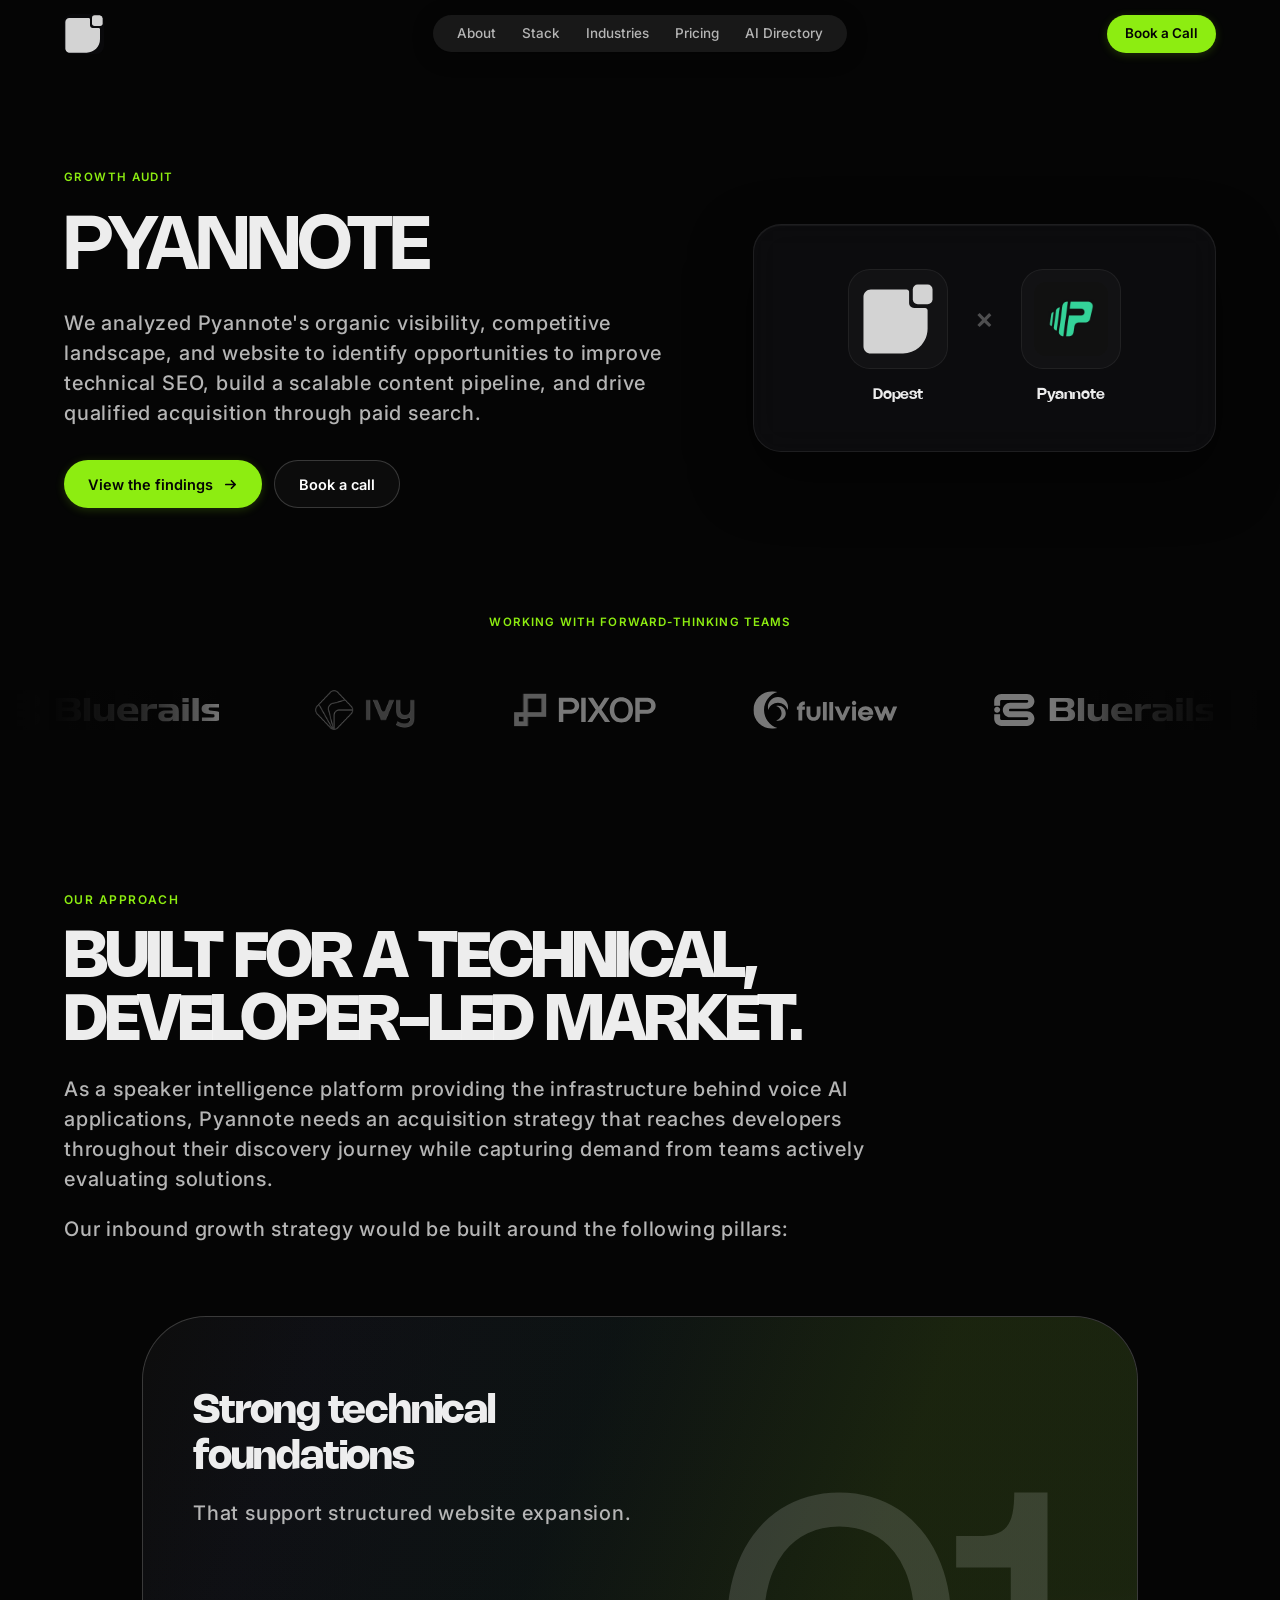
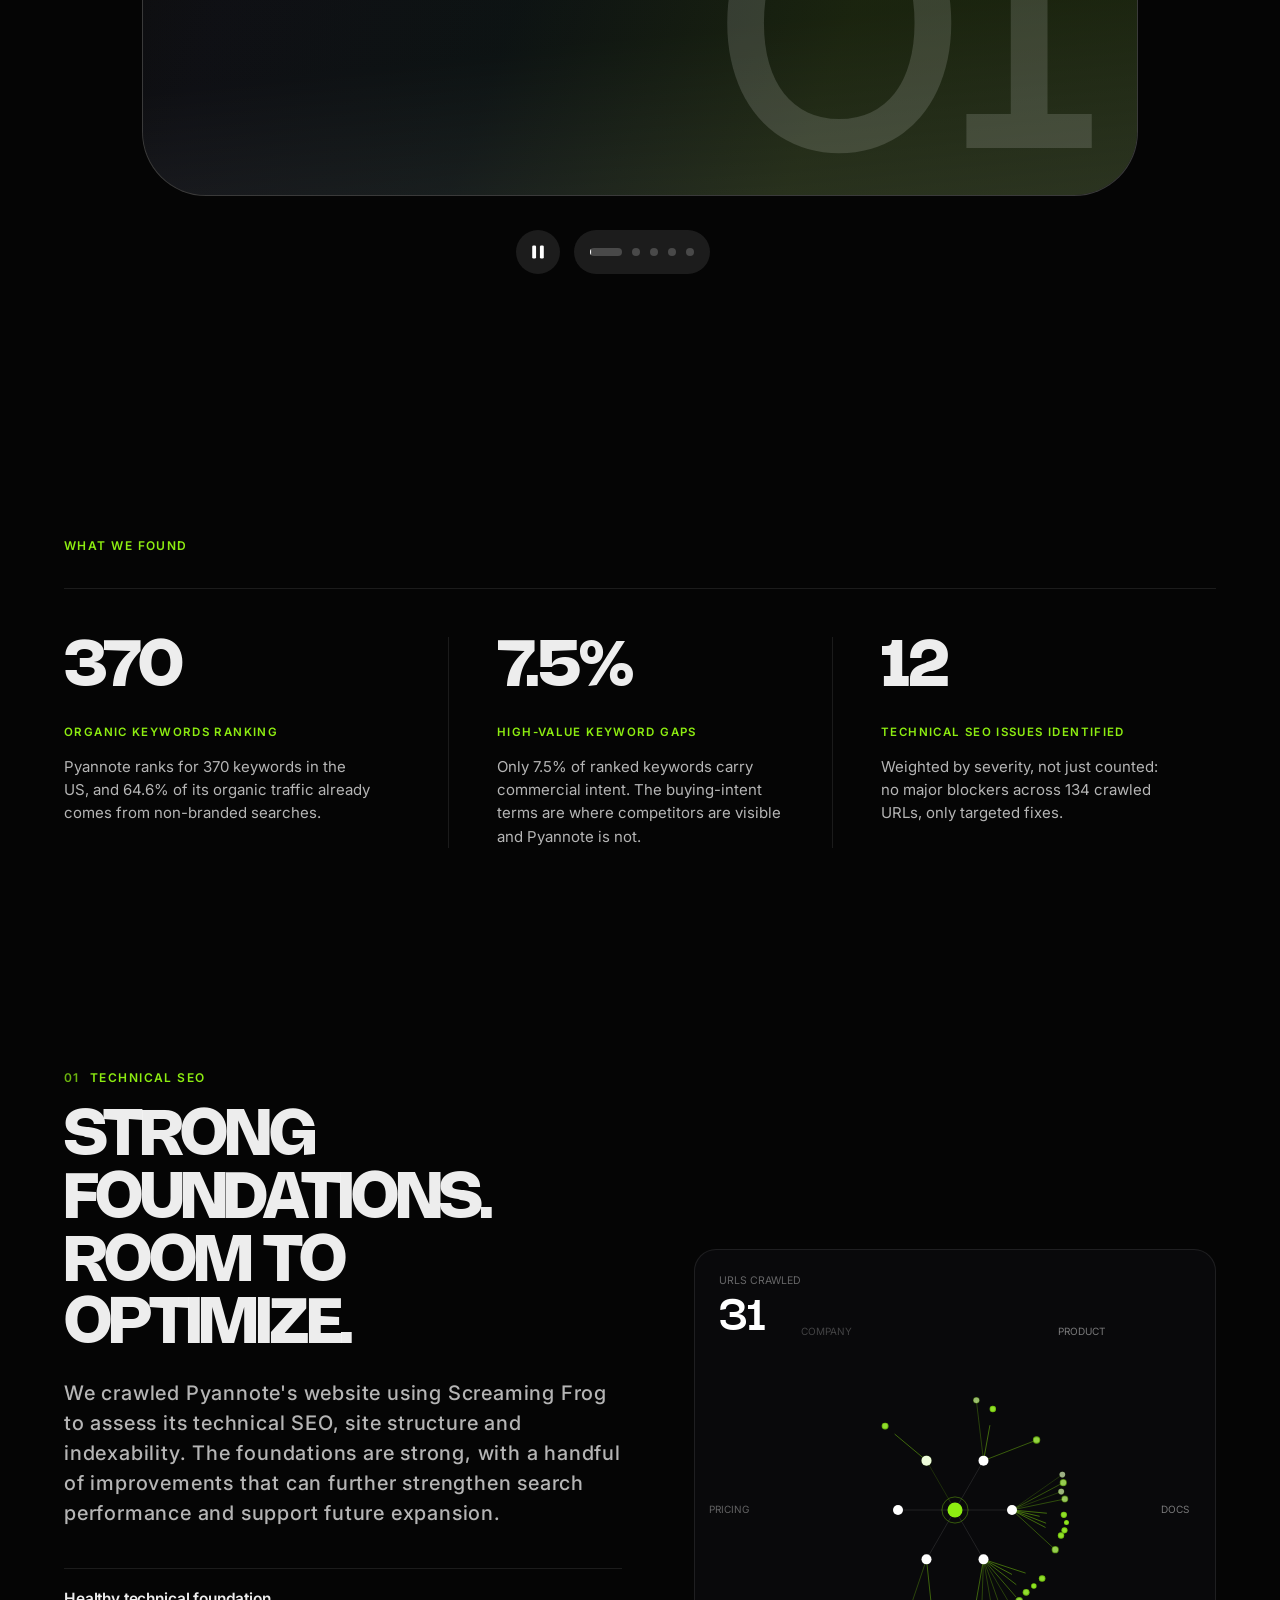
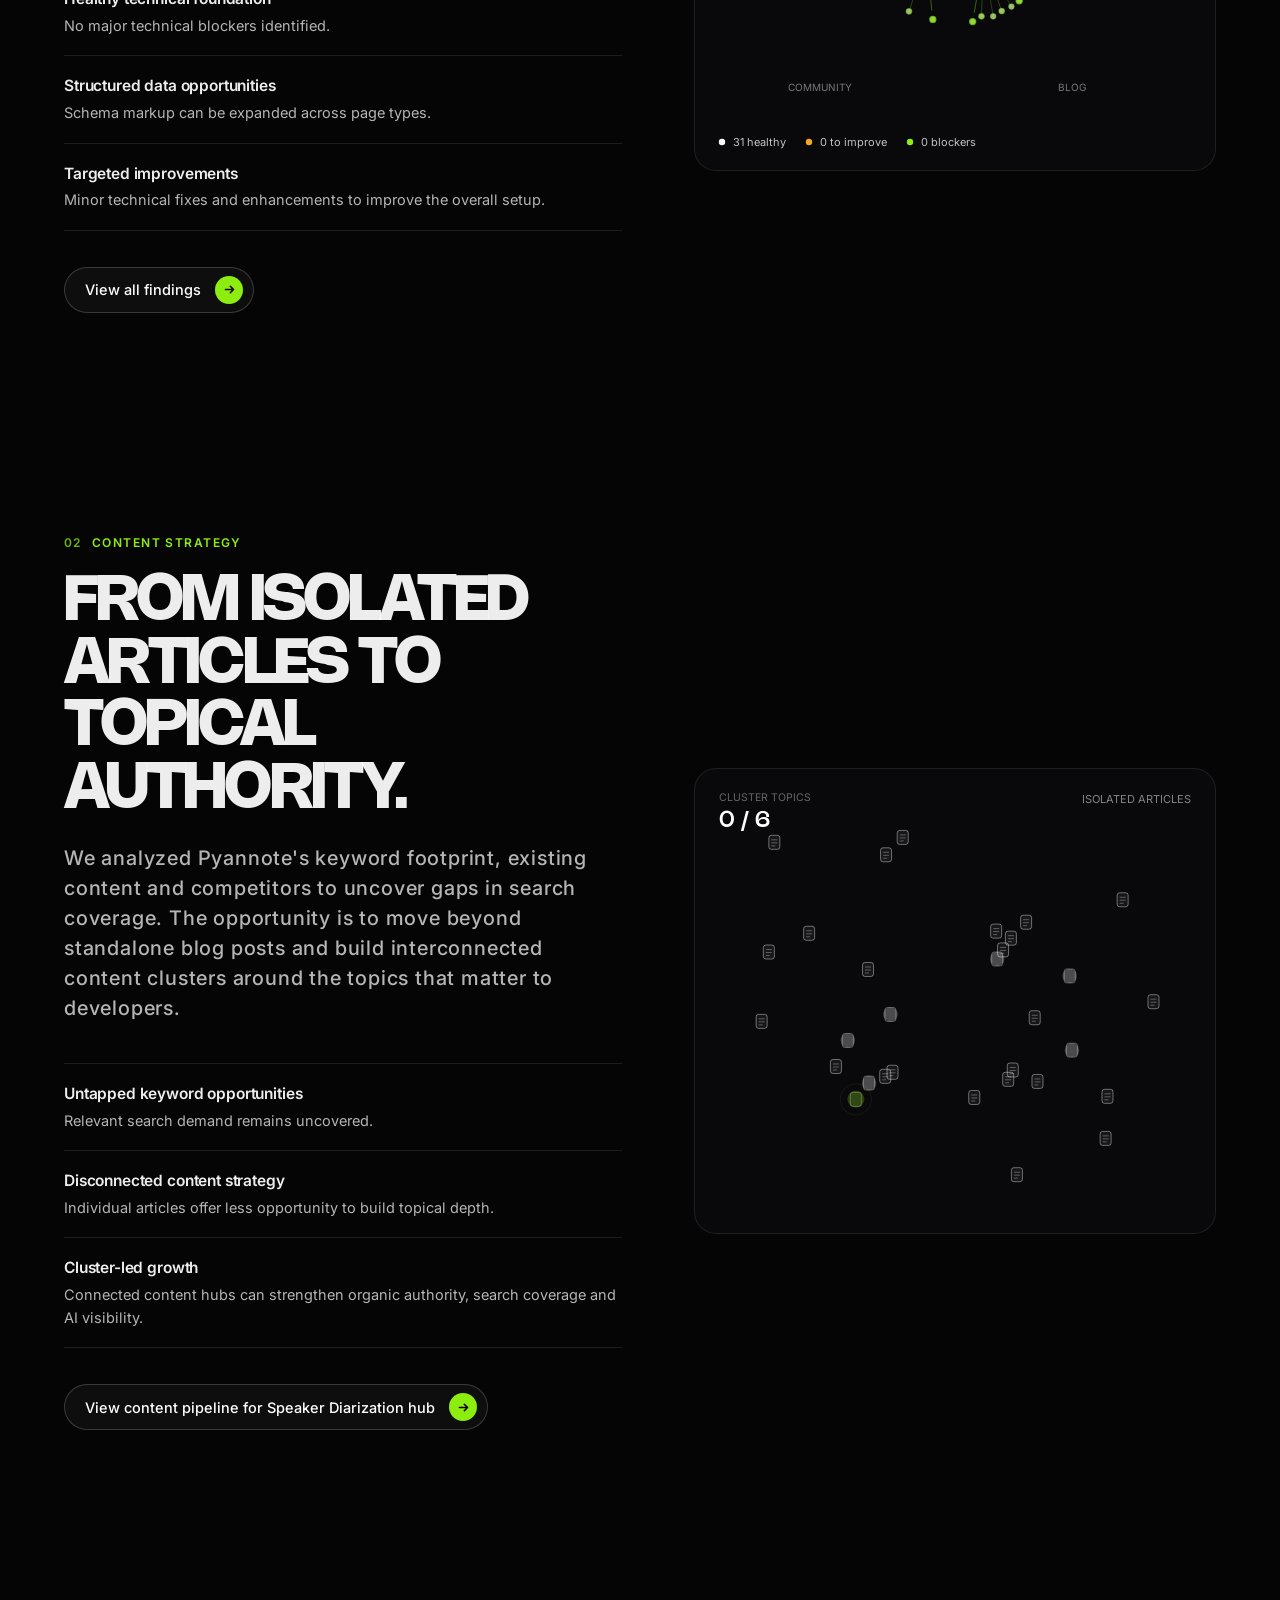
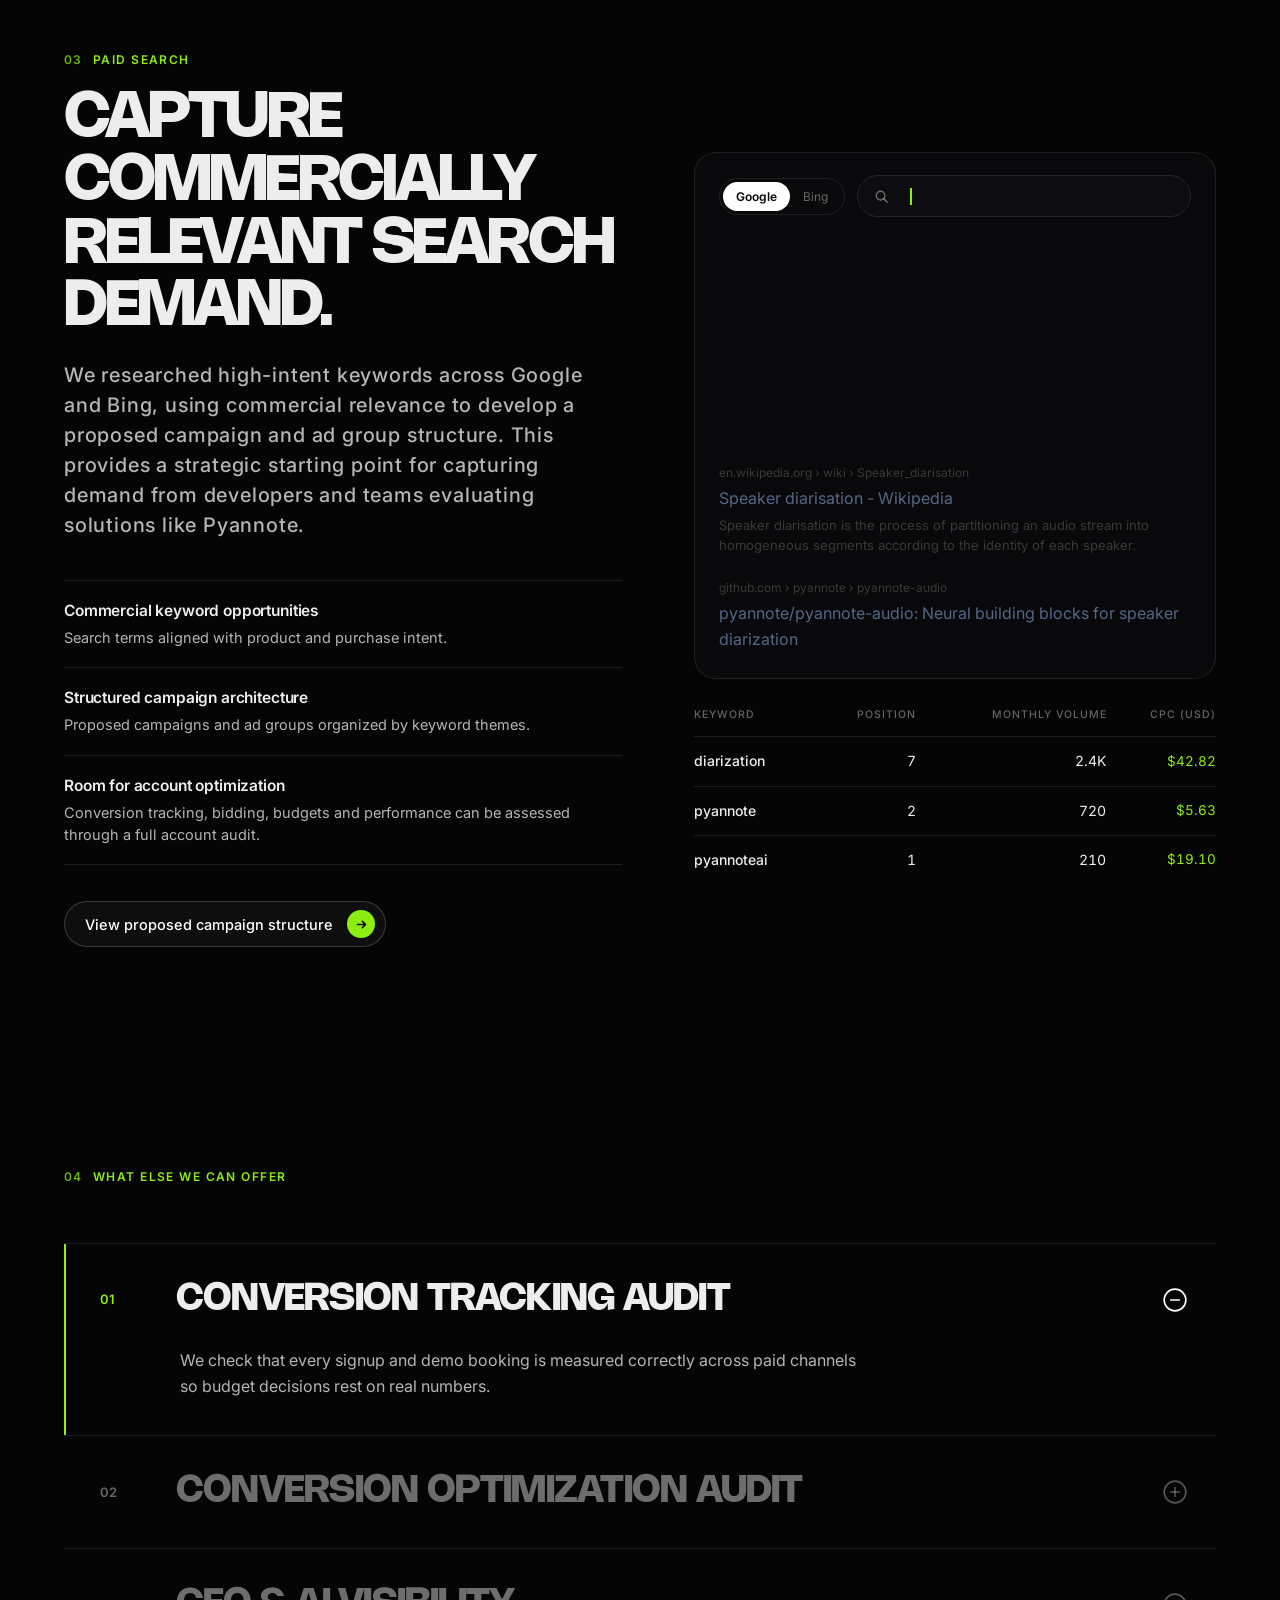
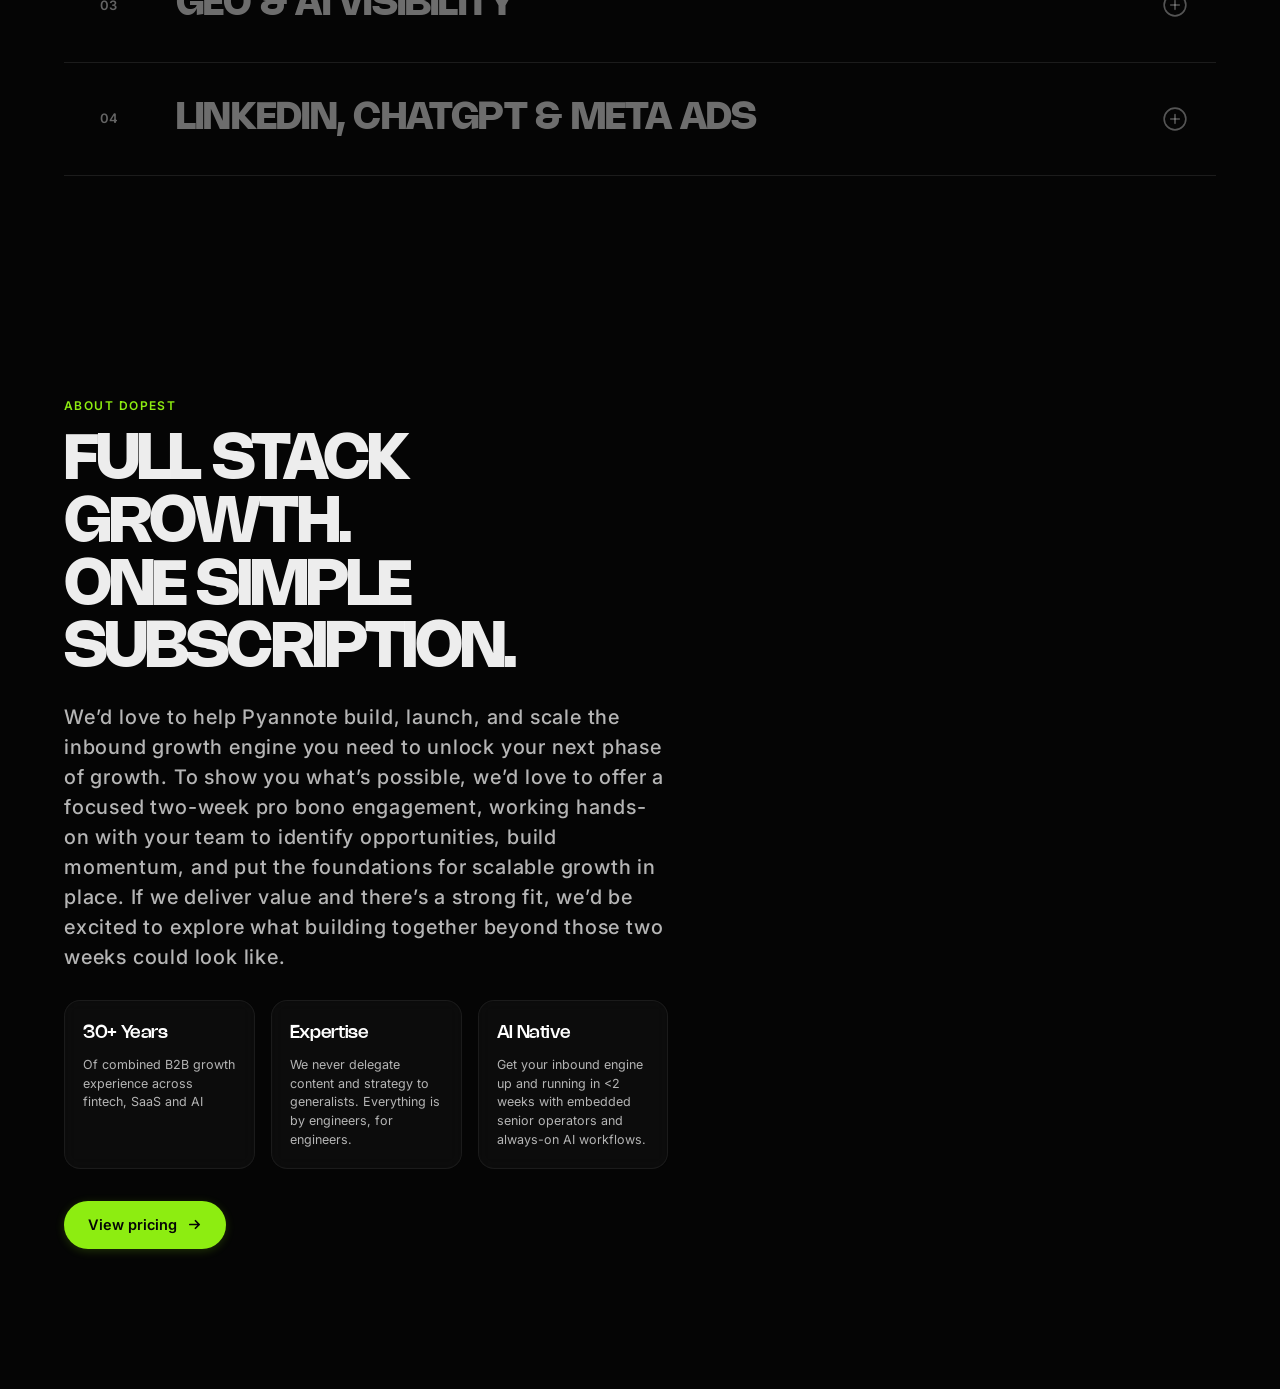
<file: index.html>
<!doctype html>
<html lang="en">

<head>
  <meta charset="utf-8">
  <title>Inbound Growth Engine | Pyannote — Dopest</title>
  <meta http-equiv="refresh" content="0; url=/pyannote/">
  <link rel="canonical" href="/pyannote/">
  <script>window.location.replace("/pyannote/");</script>
</head>

<body style="background:#050505;color:#fff;font-family:sans-serif;display:flex;align-items:center;justify-content:center;height:100vh;margin:0;">
  <p>Loading audit... <a href="/pyannote/" style="color:#8ded11;">Click here if not redirected</a>.</p>
</body>

</html>
</file>
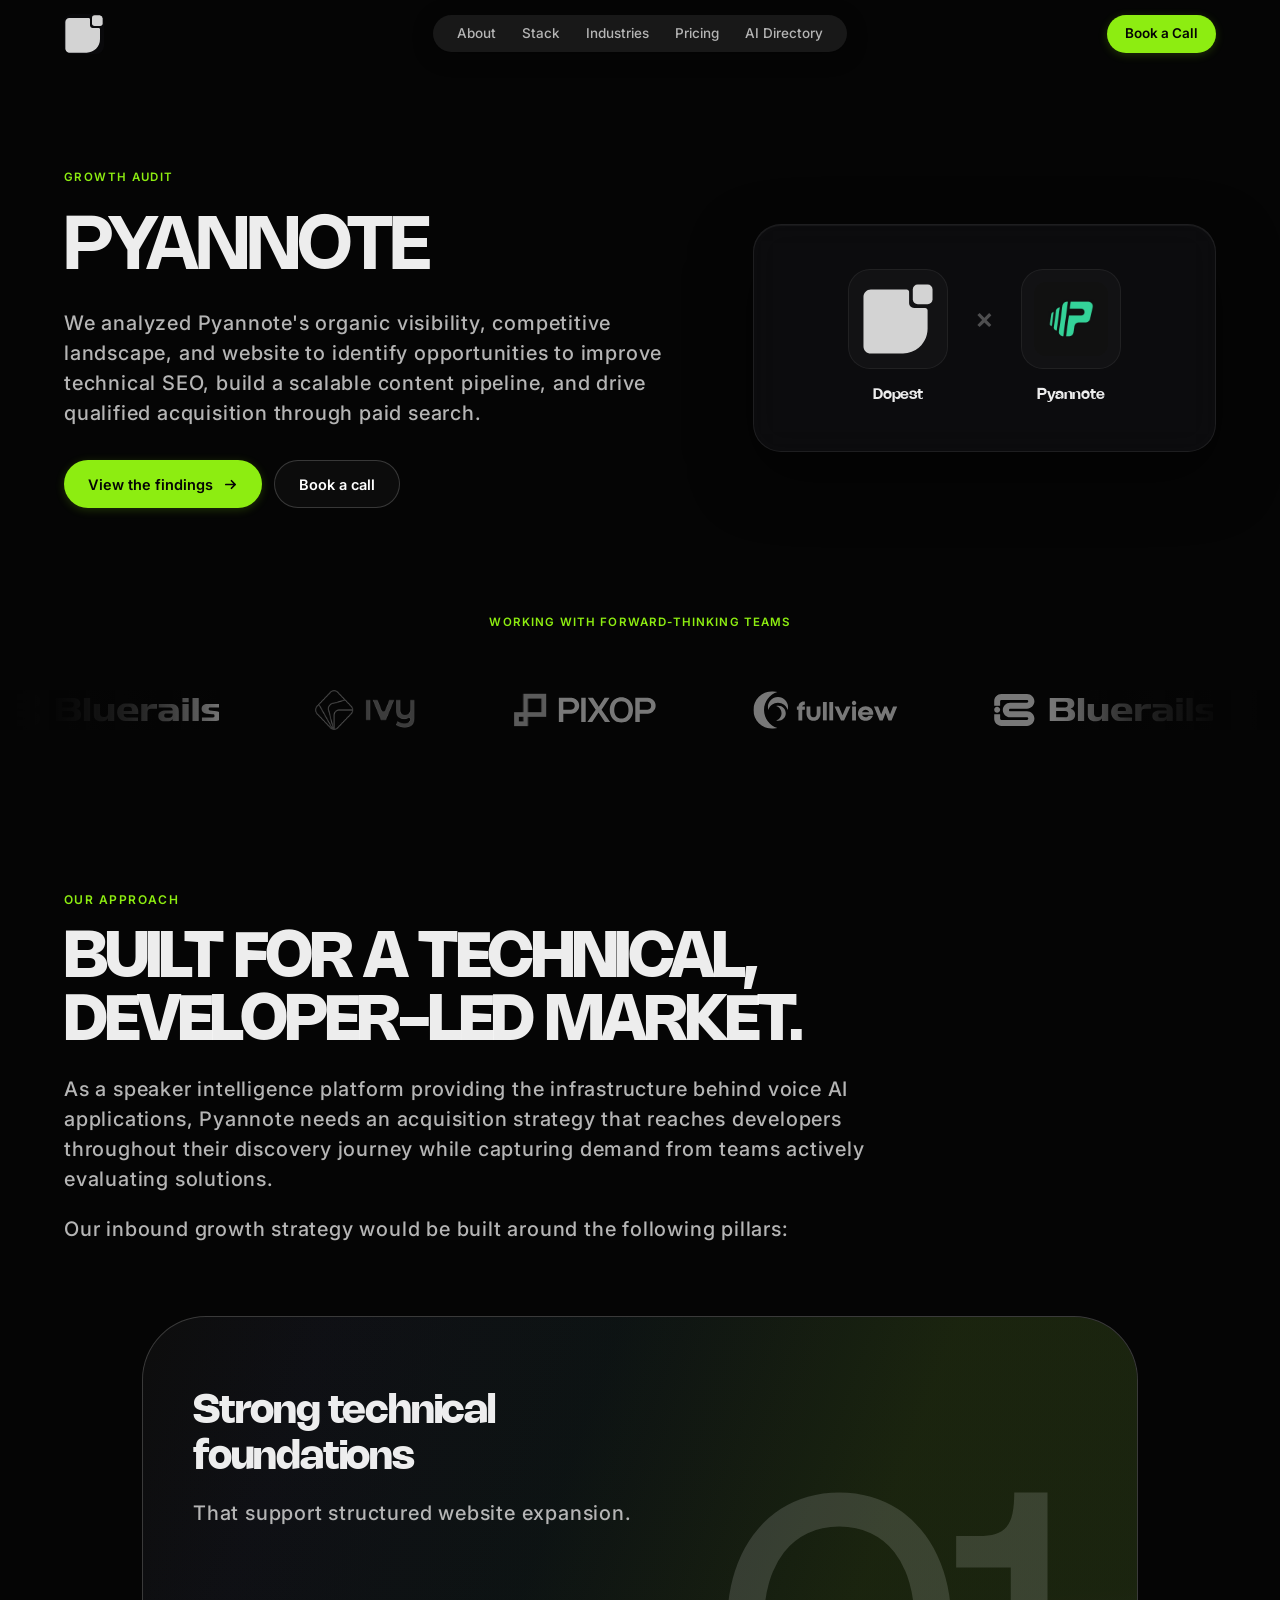
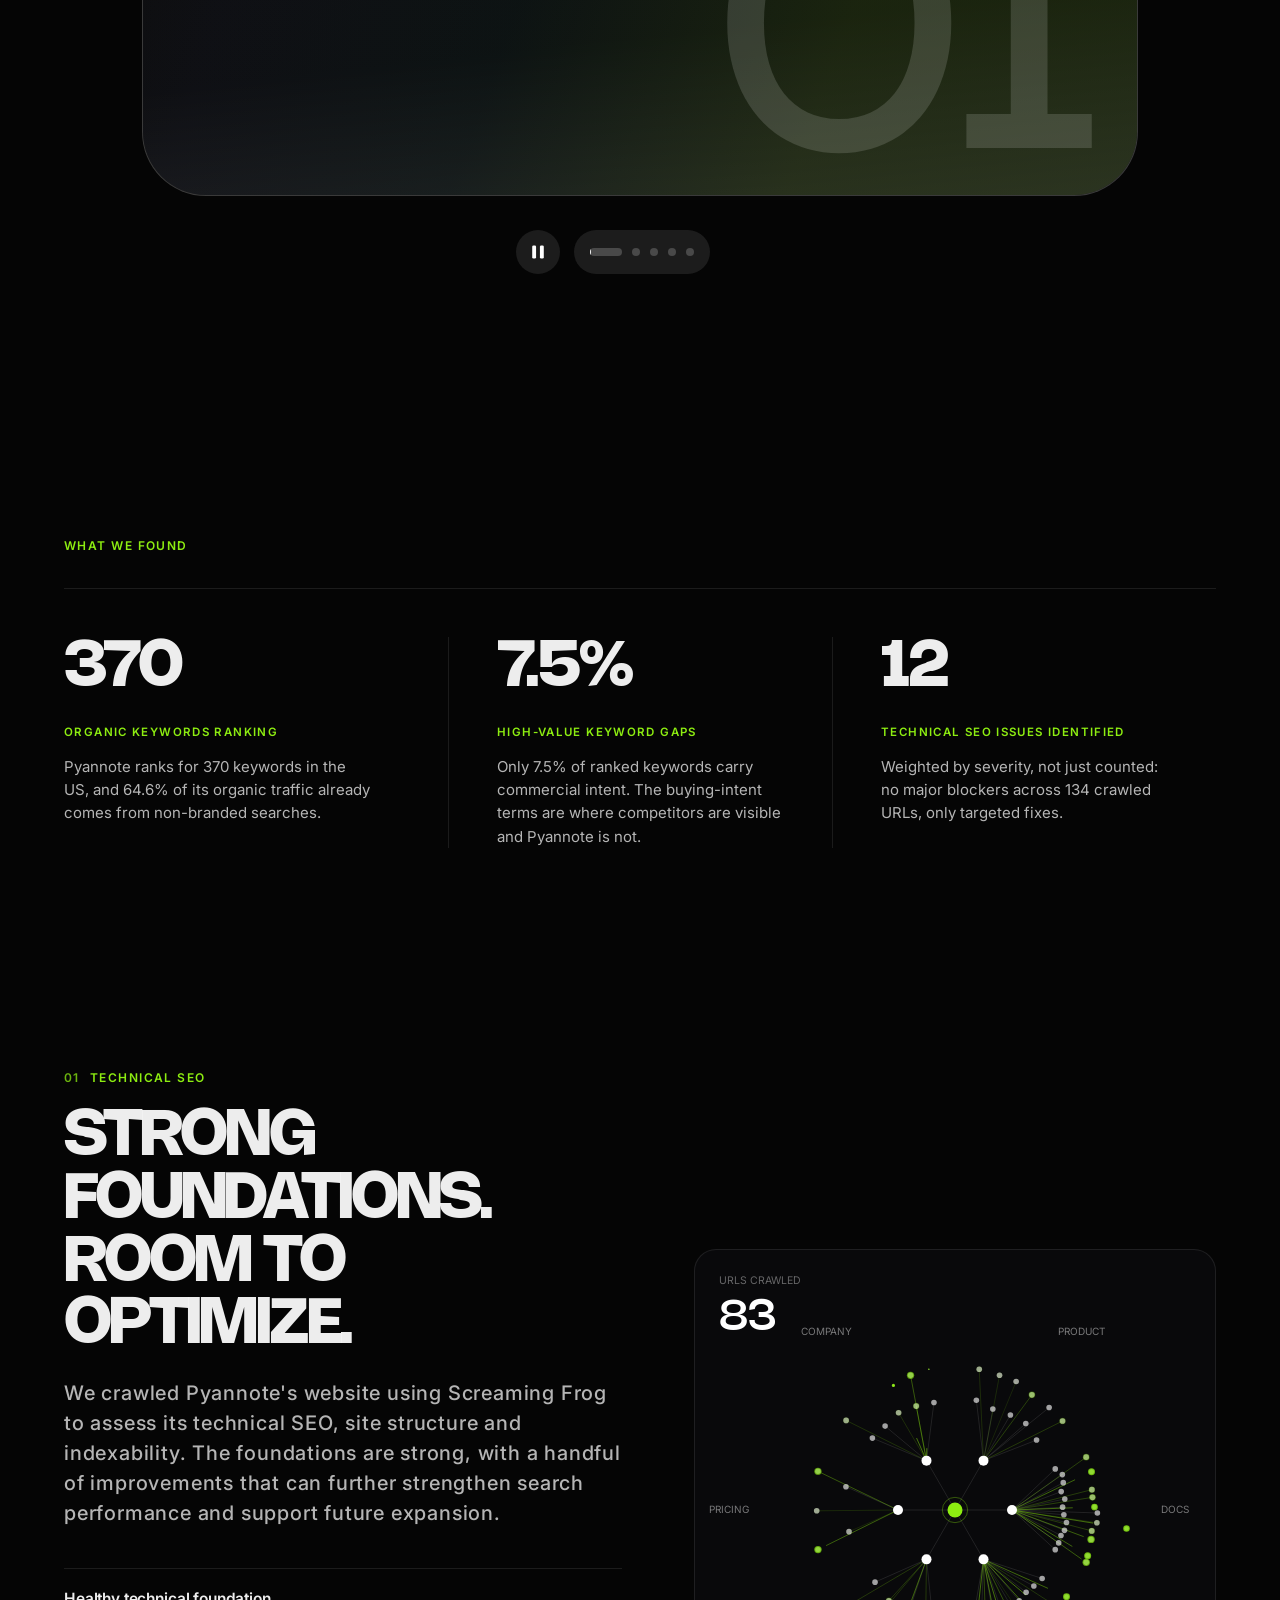
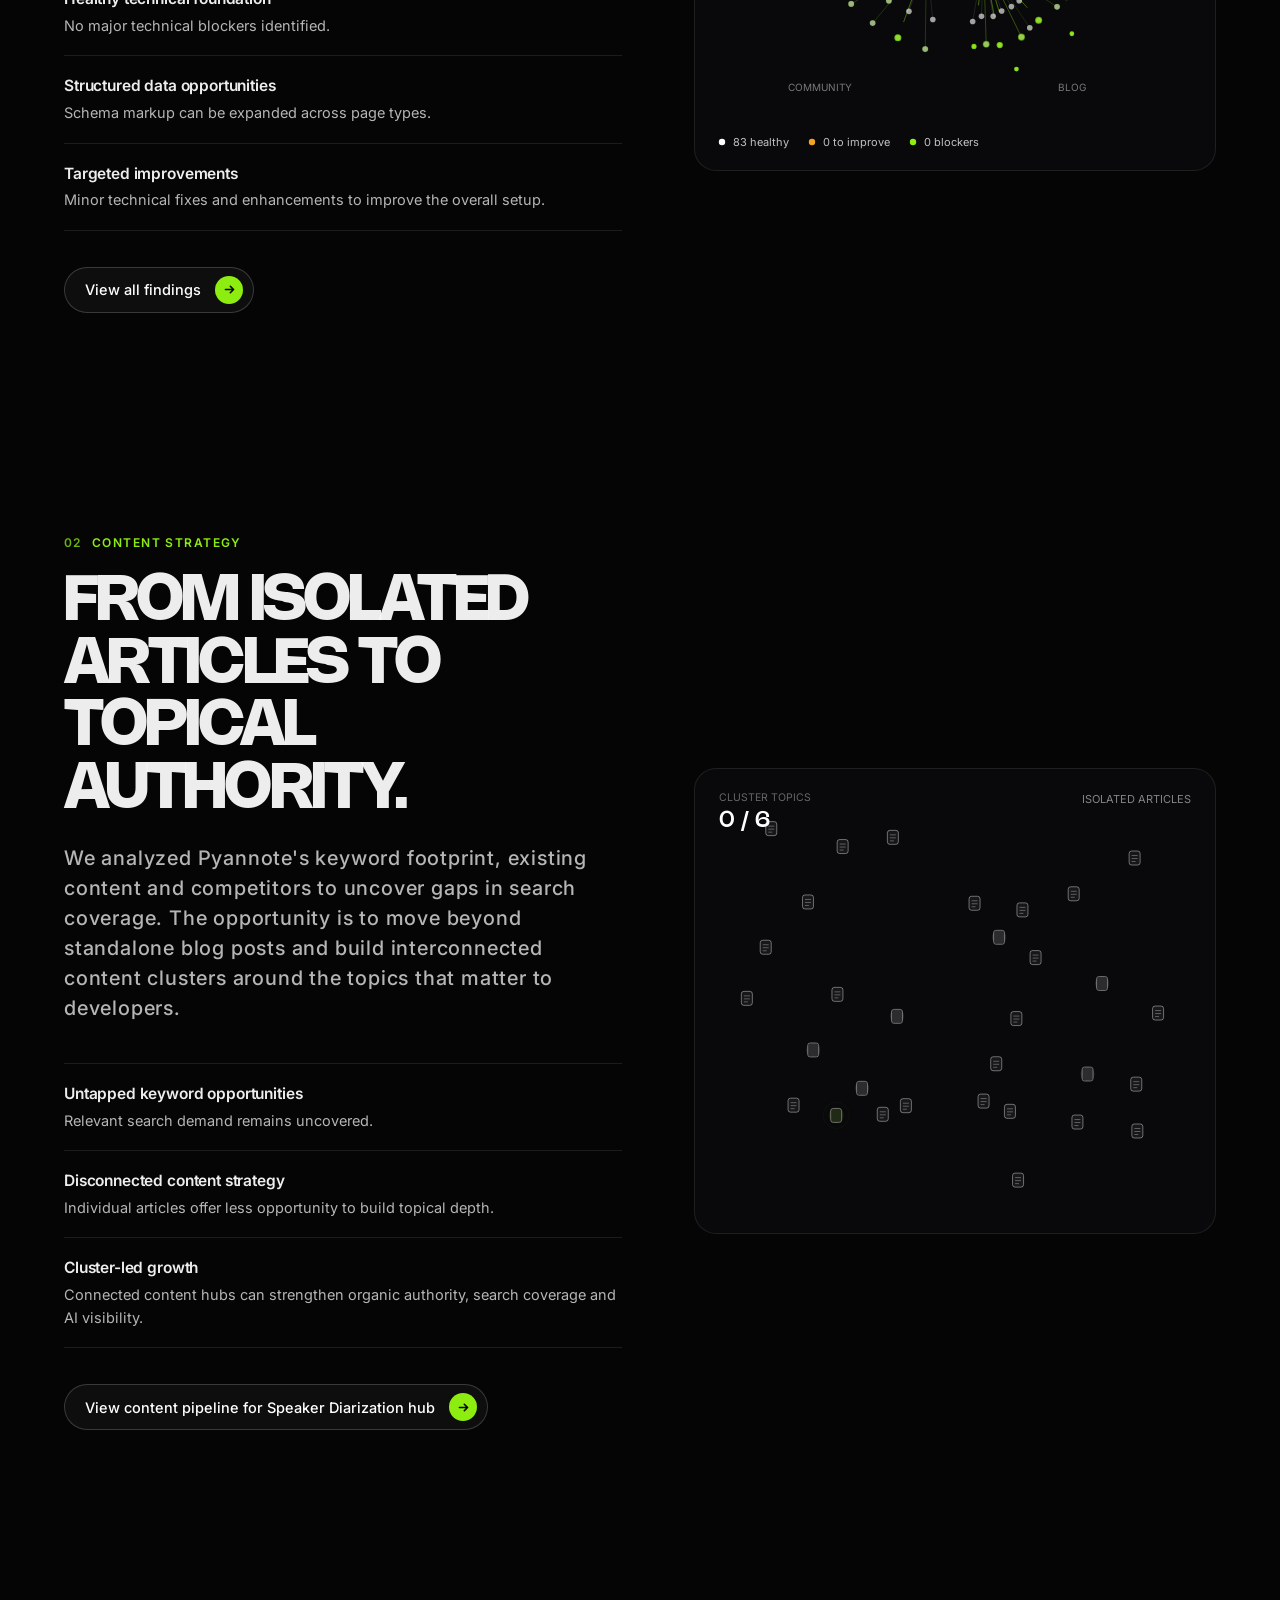
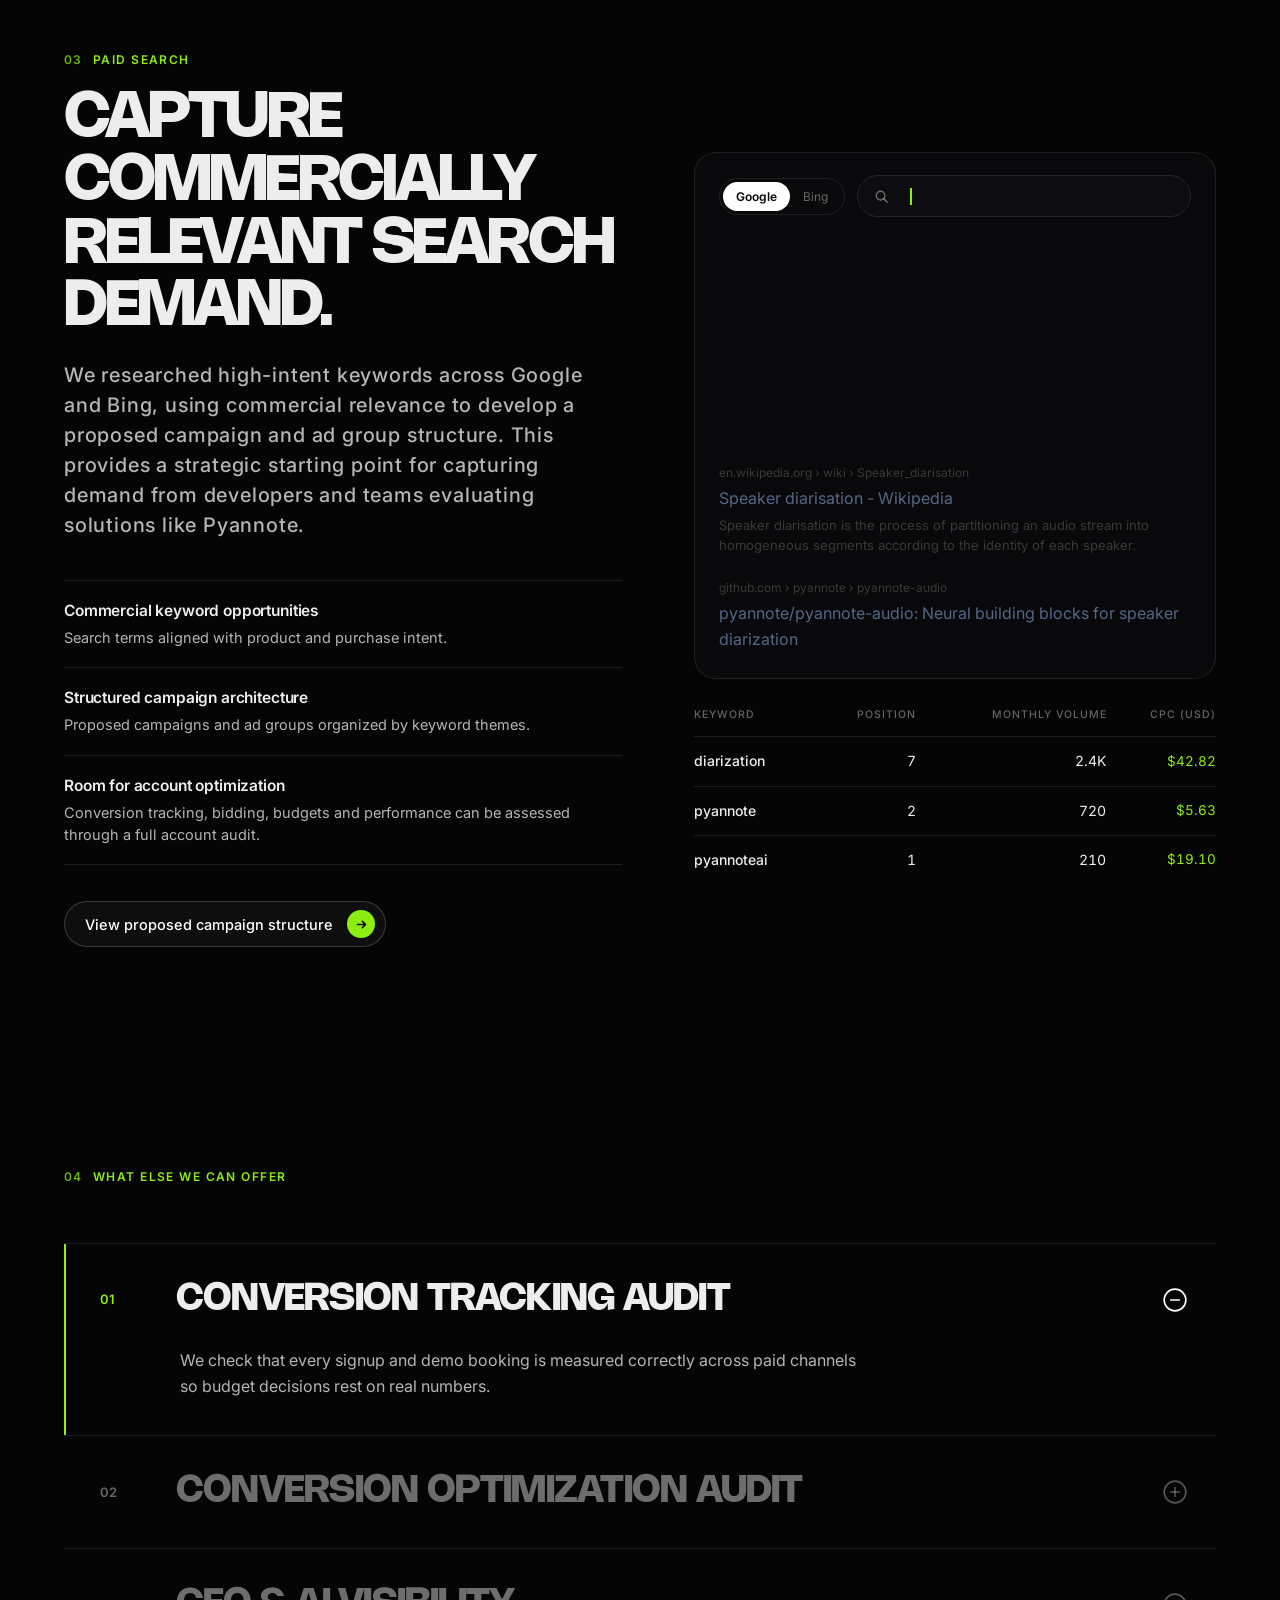
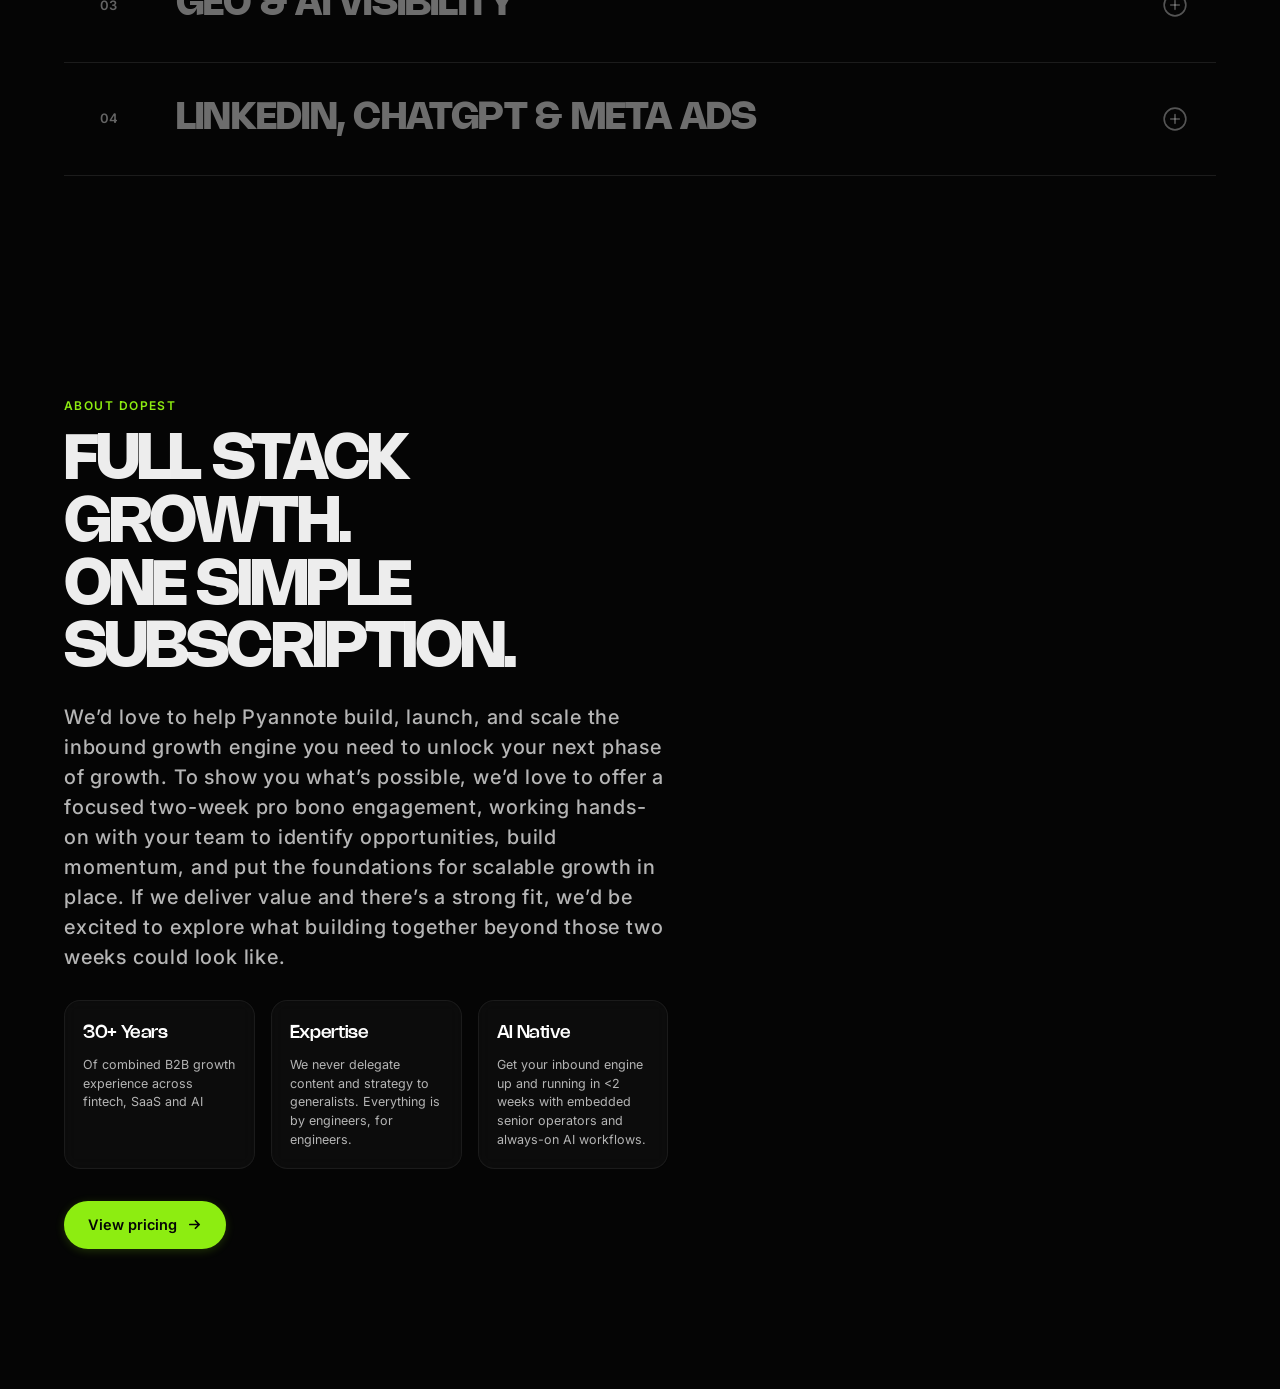
<file: pyannote/index.html>
<!doctype html>
<html lang="en">

<head>
  <meta charset="utf-8">
  <meta name="viewport" content="width=device-width, initial-scale=1">
  <title>Inbound Growth Engine | Pyannote — Dopest</title>
  <meta name="description" content="Dopest x Pyannote: technical SEO, content strategy and paid search audit.">
  <meta name="robots" content="noindex, nofollow">
  <meta name="theme-color" content="#050505">
  <link rel="icon" type="image/png" href="../assets/img/dopest-logo.png">
  <link rel="apple-touch-icon" href="../assets/img/dopest-logo.png">
  <link rel="preconnect" href="https://fonts.googleapis.com">
  <link rel="preconnect" href="https://fonts.gstatic.com" crossorigin>
  <link href="https://fonts.googleapis.com/css2?family=Inter:wght@400;500;600&display=swap" rel="stylesheet">
  <link rel="preload" href="../assets/fonts/Nohemi-Medium.woff" as="font" type="font/woff" crossorigin>
  <link rel="stylesheet" href="../assets/css/audit.css">
</head>

<body>

  <!-- ============================== NAV ============================== -->
  <header class="nav" id="nav">
    <div class="wrap nav-wrap">
      <a href="#top" class="brand" aria-label="Dopest">
        <svg class="brand-logo" width="36" height="36" viewBox="0 0 768 768" fill="none" xmlns="http://www.w3.org/2000/svg">
          <path d="M25.5859 153.593C25.5859 111.178 59.9705 76.793 102.386 76.793H473.586C487.724 76.793 499.186 88.2545 499.186 102.393V217.593C499.186 245.87 522.109 268.793 550.386 268.793H665.586C679.724 268.793 691.186 280.255 691.186 294.393V486.393C691.186 627.778 576.571 742.393 435.186 742.393H102.386C59.9705 742.393 25.5859 708.008 25.5859 665.593V153.593Z" fill="#D3D3D3"/>
          <rect x="537.594" y="25.5938" width="204.8" height="204.8" rx="51.2" fill="#D3D3D3"/>
        </svg>
      </a>
      <nav class="nav-center-pill" aria-label="Main Navigation">
        <a href="https://www.dopest.io/#about" target="_blank" rel="noopener">About</a>
        <a href="https://www.dopest.io/#services" target="_blank" rel="noopener">Stack</a>
        <a href="https://www.dopest.io/#industries" target="_blank" rel="noopener">Industries</a>
        <a href="https://www.dopest.io/pricing" target="_blank" rel="noopener">Pricing</a>
        <a href="https://www.dopest.io/ai-directory" target="_blank" rel="noopener">AI Directory</a>
      </nav>
      <div class="nav-right">
        <a href="https://calendly.com/shifa-dopest/new-meeting" target="_blank" rel="noopener" class="btn btn-primary"
          data-link="book">Book a Call</a>
      </div>
    </div>
    <span class="nav-progress" id="progress"></span>
  </header>

  <main id="top">

    <!-- ============================== HERO ============================== -->
    <section class="hero">
      <div class="wrap hero-wrap">
        <div class="hero-left">
          <div class="hero-top">
            <span class="eyebrow kicker">Growth audit</span>
          </div>

          <h1 class="h1">PYANNOTE</h1>

          <p class="lead">
            We analyzed Pyannote's organic visibility, competitive landscape, and website to identify
            opportunities to improve technical SEO, build a scalable content pipeline, and drive qualified
            acquisition through paid search.
          </p>

          <div class="cta">
            <a class="btn btn-primary" href="#technical">
              View the findings
              <svg viewBox="0 0 16 16" fill="none" stroke="currentColor" stroke-width="1.8" stroke-linecap="round"
                stroke-linejoin="round">
                <path d="M3 8h10M9 4l4 4-4 4" />
              </svg>
            </a>
            <a class="btn btn-line" href="https://calendly.com/shifa-dopest/new-meeting" target="_blank" rel="noopener"
              data-link="book">Book a call</a>
          </div>
        </div>

        <div class="hero-right">
          <div class="hero-collab-card">
            <div class="collab-item collab-dopest">
              <div class="collab-logo-wrap">
                <svg class="collab-svg" width="88" height="88" viewBox="0 0 768 768" fill="none" xmlns="http://www.w3.org/2000/svg">
                  <path d="M25.5859 153.593C25.5859 111.178 59.9705 76.793 102.386 76.793H473.586C487.724 76.793 499.186 88.2545 499.186 102.393V217.593C499.186 245.87 522.109 268.793 550.386 268.793H665.586C679.724 268.793 691.186 280.255 691.186 294.393V486.393C691.186 627.778 576.571 742.393 435.186 742.393H102.386C59.9705 742.393 25.5859 708.008 25.5859 665.593V153.593Z" fill="#D3D3D3"/>
                  <rect x="537.594" y="25.5938" width="204.8" height="204.8" rx="51.2" fill="#D3D3D3"/>
                </svg>
              </div>
              <span class="collab-name">Dopest</span>
            </div>

            <span class="collab-sep">×</span>

            <div class="collab-item collab-pyannote">
              <div class="collab-logo-wrap">
                <img src="../assets/img/pyannote-logo.png" alt="Pyannote" class="collab-img" width="88" height="88">
              </div>
              <span class="collab-name">Pyannote</span>
            </div>
          </div>
        </div>
      </div>
    </section>

    <!-- ============================== CLIENTS / MARQUEE ============================== -->
    <section class="marquee-section" aria-label="Working with forward-thinking teams">
      <div class="marquee-head">
        <span class="marquee-eyebrow">WORKING WITH FORWARD-THINKING TEAMS</span>
      </div>
      <div class="marquee-wrap">
        <div class="marquee-track">
          <div class="marquee-group">
            <div class="marquee-item"><img src="../assets/img/bluerails.svg" alt="Bluerails" class="marquee-logo logo-bluerails"></div>
            <div class="marquee-item"><img src="../assets/img/ivy.png" alt="Ivy" class="marquee-logo logo-ivy"></div>
            <div class="marquee-item"><img src="../assets/img/pixop.svg" alt="Pixop" class="marquee-logo logo-pixop"></div>
            <div class="marquee-item"><img src="../assets/img/fullview.svg" alt="Fullview" class="marquee-logo logo-fullview"></div>
          </div>
          <div class="marquee-group">
            <div class="marquee-item"><img src="../assets/img/bluerails.svg" alt="Bluerails" class="marquee-logo logo-bluerails"></div>
            <div class="marquee-item"><img src="../assets/img/ivy.png" alt="Ivy" class="marquee-logo logo-ivy"></div>
            <div class="marquee-item"><img src="../assets/img/pixop.svg" alt="Pixop" class="marquee-logo logo-pixop"></div>
            <div class="marquee-item"><img src="../assets/img/fullview.svg" alt="Fullview" class="marquee-logo logo-fullview"></div>
          </div>
          <div class="marquee-group" aria-hidden="true">
            <div class="marquee-item"><img src="../assets/img/bluerails.svg" alt="Bluerails" class="marquee-logo logo-bluerails"></div>
            <div class="marquee-item"><img src="../assets/img/ivy.png" alt="Ivy" class="marquee-logo logo-ivy"></div>
            <div class="marquee-item"><img src="../assets/img/pixop.svg" alt="Pixop" class="marquee-logo logo-pixop"></div>
            <div class="marquee-item"><img src="../assets/img/fullview.svg" alt="Fullview" class="marquee-logo logo-fullview"></div>
          </div>
          <div class="marquee-group" aria-hidden="true">
            <div class="marquee-item"><img src="../assets/img/bluerails.svg" alt="Bluerails" class="marquee-logo logo-bluerails"></div>
            <div class="marquee-item"><img src="../assets/img/ivy.png" alt="Ivy" class="marquee-logo logo-ivy"></div>
            <div class="marquee-item"><img src="../assets/img/pixop.svg" alt="Pixop" class="marquee-logo logo-pixop"></div>
            <div class="marquee-item"><img src="../assets/img/fullview.svg" alt="Fullview" class="marquee-logo logo-fullview"></div>
          </div>
        </div>
      </div>
    </section>

    <!-- ============================== APPROACH ============================== -->
    <section class="section services-section" id="approach">
      <div class="wrap services-container">
        <div class="sec-head"><span class="eyebrow">Our approach</span></div>
        <div class="services-header">
          <h2 class="display h2" data-reveal>Built for a technical, developer-led market.</h2>
          <p class="lead" data-reveal style="--rd:.08s">
            As a speaker intelligence platform providing the infrastructure behind voice AI applications,
            Pyannote needs an acquisition strategy that reaches developers throughout their discovery
            journey while capturing demand from teams actively evaluating solutions.
          </p>
          <p class="lead" data-reveal style="--rd:.12s">
            Our inbound growth strategy would be built around the following pillars:
          </p>
        </div>

        <div class="slider-wrapper" s-carousel="wrapper" data-reveal style="--rd:.12s">
          <div class="slider-mask">
            <div class="slider-4">
              <div class="slide-7 cc-active">
                <div class="service-content">
                  <h3 class="heading-2">Strong technical foundations</h3>
                  <div class="text-block-4">That support structured website expansion.</div>
                </div>
                <div class="service-number">01</div>
              </div>

              <div class="slide-7 content">
                <div class="service-content">
                  <h3 class="heading-2">Topical authority</h3>
                  <div class="text-block-4">Through interconnected content clusters rather than isolated blog posts.
                  </div>
                </div>
                <div class="service-number">02</div>
              </div>

              <div class="slide-7 paid-media">
                <div class="service-content">
                  <h3 class="heading-2">Developer-focused resources</h3>
                  <div class="text-block-4">Covering implementation guides, API documentation, benchmarks, comparisons
                    and reviews.</div>
                </div>
                <div class="service-number">03</div>
              </div>

              <div class="slide-7 seo">
                <div class="service-content">
                  <h3 class="heading-2">High-intent paid search</h3>
                  <div class="text-block-4">Campaigns targeting commercially relevant keywords across Google and Bing.
                  </div>
                </div>
                <div class="service-number">04</div>
              </div>

              <div class="slide-7 attribution">
                <div class="service-content">
                  <h3 class="heading-2">Also in scope</h3>
                  <div class="text-block-4">GEO optimizations, plus additional performance marketing and ad channels
                    like LinkedIn, Meta and ChatGPT.</div>
                </div>
                <div class="service-number">05</div>
              </div>
            </div>
          </div>

          <div class="slider_arrows">
            <button type="button" class="slider_arrow" aria-label="Pause or play carousel">
              <svg class="carousel_pause-icon" width="18" height="18" viewBox="0 0 14 14" fill="none">
                <rect x="2.5" y="2" width="3" height="10" rx="1" fill="#ffffff" />
                <rect x="8.5" y="2" width="3" height="10" rx="1" fill="#ffffff" />
              </svg>
              <svg class="carousel_play-icon" width="20" height="20" viewBox="0 0 14 14" fill="none">
                <path d="M3.5 2.2L11.5 7L3.5 11.8V2.2Z" fill="#ffffff" />
              </svg>
            </button>
          </div>

          <div class="dots-box">
            <div class="slider_dots">
              <div class="slider_dot cc-active" data-index="0"></div>
              <div class="slider_dot" data-index="1"></div>
              <div class="slider_dot" data-index="2"></div>
              <div class="slider_dot" data-index="3"></div>
              <div class="slider_dot" data-index="4"></div>
            </div>
          </div>
        </div>
      </div>
    </section>

    <!-- ============================== HEADLINE NUMBERS ============================== -->
    <section class="section" id="numbers">
      <div class="wrap">
        <div class="sec-head"><span class="eyebrow">What we found</span></div>
        <div class="metrics">
          <div class="metric" data-reveal>
            <div class="num"><span data-count="370">0</span></div>
            <h3>Organic keywords ranking</h3>
            <p>Pyannote ranks for 370 keywords in the US, and 64.6% of its organic traffic already comes from
              non-branded searches.</p>
          </div>
          <div class="metric" data-reveal style="--rd:.12s">
            <div class="num"><span data-count="7.5" data-decimals="1">0</span>%</div>
            <h3>High-value keyword gaps</h3>
            <p>Only 7.5% of ranked keywords carry commercial intent. The buying-intent terms are where competitors
              are
              visible and Pyannote is not.</p>
          </div>
          <div class="metric" data-reveal style="--rd:.24s">
            <div class="num"><span data-count="12">0</span></div>
            <h3>Technical SEO issues identified</h3>
            <p>Weighted by severity, not just counted: no major blockers across 134 crawled URLs, only targeted
              fixes.
            </p>
          </div>
        </div>
      </div>
    </section>

    <!-- ============================== 01 TECHNICAL SEO ============================== -->
    <section class="section chapter" id="technical">
      <div class="wrap">
        <div class="sec-head"><span class="eyebrow"><b class="sec-num">01</b> Technical SEO</span></div>
        <div class="chapter-grid">
          <div class="copy">
            <h2 class="display h2" data-reveal>Strong foundations. Room to optimize.</h2>
            <p class="lead" data-reveal style="--rd:.08s">
              We crawled Pyannote's website using Screaming Frog to assess its technical SEO, site structure
              and indexability. The foundations are strong, with a handful of improvements that can further
              strengthen search performance and support future expansion.
            </p>
            <ul class="points" data-reveal style="--rd:.16s">
              <li><strong>Healthy technical foundation</strong>
                <p>No major technical blockers identified.</p>
              </li>
              <li><strong>Structured data opportunities</strong>
                <p>Schema markup can be expanded across page types.</p>
              </li>
              <li><strong>Targeted improvements</strong>
                <p>Minor technical fixes and enhancements to improve the overall setup.</p>
              </li>
            </ul>
            <a class="arrow-link" href="#preview" data-preview="technical" data-reveal>
              <span>View all findings</span>
              <span class="arrow-badge">
                <svg viewBox="0 0 16 16" fill="none" stroke="currentColor" stroke-width="2" stroke-linecap="round"
                  stroke-linejoin="round">
                  <path d="M3 8h10M9 4l4 4-4 4" />
                </svg>
              </span>
            </a>
          </div>
          <div class="visual" data-reveal style="--rd:.1s">
            <div class="frame"><canvas data-viz="crawl"
                aria-label="Animated site crawl map: 134 URLs crawled, 12 flagged for improvement" role="img"></canvas>
            </div>
          </div>
        </div>
      </div>
    </section>

    <!-- ============================== 02 CONTENT STRATEGY ============================== -->
    <section class="section chapter" id="content">
      <div class="wrap">
        <div class="sec-head"><span class="eyebrow"><b class="sec-num">02</b> Content strategy</span></div>
        <div class="chapter-grid">
          <div class="copy">
            <h2 class="display h2" data-reveal>From isolated articles to topical authority.</h2>
            <p class="lead" data-reveal style="--rd:.08s">
              We analyzed Pyannote's keyword footprint, existing content and competitors to uncover gaps in
              search coverage. The opportunity is to move beyond standalone blog posts and build
              interconnected content clusters around the topics that matter to developers.
            </p>
            <ul class="points" data-reveal style="--rd:.16s">
              <li><strong>Untapped keyword opportunities</strong>
                <p>Relevant search demand remains uncovered.</p>
              </li>
              <li><strong>Disconnected content strategy</strong>
                <p>Individual articles offer less opportunity to build topical depth.</p>
              </li>
              <li><strong>Cluster-led growth</strong>
                <p>Connected content hubs can strengthen organic authority, search coverage and AI visibility.</p>
              </li>
            </ul>
            <a class="arrow-link" href="#preview" data-preview="content" data-reveal>
              <span>View content pipeline for Speaker Diarization hub</span>
              <span class="arrow-badge">
                <svg viewBox="0 0 16 16" fill="none" stroke="currentColor" stroke-width="2" stroke-linecap="round"
                  stroke-linejoin="round">
                  <path d="M3 8h10M9 4l4 4-4 4" />
                </svg>
              </span>
            </a>
          </div>
          <div class="visual" data-reveal style="--rd:.1s">
            <div class="frame wide"><canvas data-viz="cluster"
                aria-label="Scattered articles pulling together into a connected topic cluster around speaker diarization"
                role="img"></canvas></div>
          </div>
        </div>
      </div>
    </section>

    <!-- ============================== 03 PAID SEARCH ============================== -->
    <section class="section chapter" id="paid">
      <div class="wrap">
        <div class="sec-head"><span class="eyebrow"><b class="sec-num">03</b> Paid search</span></div>
        <div class="chapter-grid">
          <div class="copy">
            <h2 class="display h2" data-reveal>Capture commercially relevant search demand.</h2>
            <p class="lead" data-reveal style="--rd:.08s">
              We researched high-intent keywords across Google and Bing, using commercial relevance to develop
              a proposed campaign and ad group structure. This provides a strategic starting point for
              capturing demand from developers and teams evaluating solutions like Pyannote.
            </p>
            <ul class="points" data-reveal style="--rd:.16s">
              <li><strong>Commercial keyword opportunities</strong>
                <p>Search terms aligned with product and purchase intent.</p>
              </li>
              <li><strong>Structured campaign architecture</strong>
                <p>Proposed campaigns and ad groups organized by keyword themes.</p>
              </li>
              <li><strong>Room for account optimization</strong>
                <p>Conversion tracking, bidding, budgets and performance can be assessed through a full account
                  audit.
                </p>
              </li>
            </ul>
            <a class="arrow-link" href="#preview" data-preview="paid" data-reveal>
              <span>View proposed campaign structure</span>
              <span class="arrow-badge">
                <svg viewBox="0 0 16 16" fill="none" stroke="currentColor" stroke-width="2" stroke-linecap="round"
                  stroke-linejoin="round">
                  <path d="M3 8h10M9 4l4 4-4 4" />
                </svg>
              </span>
            </a>
          </div>
          <div class="visual" data-reveal style="--rd:.1s">
            <div class="frame">
              <div class="serp" data-viz="serp">
                <div class="serp-bar">
                  <div class="engine" role="tablist" aria-label="Search engine">
                    <button class="on" data-engine="Google" role="tab">Google</button>
                    <button data-engine="Bing" role="tab">Bing</button>
                  </div>
                  <div class="query">
                    <svg viewBox="0 0 16 16" fill="none" stroke="currentColor" stroke-width="1.6"
                      stroke-linecap="round">
                      <circle cx="7" cy="7" r="4.6" />
                      <path d="M10.5 10.5L14 14" />
                    </svg>
                    <span class="typed"></span><span class="caret"></span>
                  </div>
                </div>
                <div class="results">
                  <div class="ad">
                    <div class="ad-top"><img src="../assets/img/pyannote-logo.png" alt="Pyannote"
                        class="ad-fav"><b>Sponsored</b><span>pyannote.ai</span></div>
                    <h4>Speaker Diarization API — Pyannote</h4>
                    <p>Know who spoke when. Production-grade speaker diarization for voice AI. Read the benchmarks
                      and
                      start building.</p>
                    <div class="sitelinks">
                      <div><strong>Benchmarks</strong><span>Accuracy results</span></div>
                      <div><strong>Pricing</strong><span>Plans for teams</span></div>
                      <div><strong>Documentation</strong><span>Quickstart guides</span></div>
                    </div>
                  </div>
                  <div class="org">
                    <div class="u">en.wikipedia.org › wiki › Speaker_diarisation</div>
                    <h5>Speaker diarisation - Wikipedia</h5>
                    <p>Speaker diarisation is the process of partitioning an audio stream into homogeneous segments
                      according to the identity of each speaker.</p>
                  </div>
                  <div class="org">
                    <div class="u">github.com › pyannote › pyannote-audio</div>
                    <h5>pyannote/pyannote-audio: Neural building blocks for speaker diarization</h5>
                  </div>
                </div>
              </div>
            </div>
            <div class="kw" data-viz="kwtable"></div>
          </div>
        </div>
      </div>
    </section>

    <!-- ============================== 04 WHAT ELSE ============================== -->
    <section class="section" id="more">
      <div class="wrap">
        <div class="sec-head"><span class="eyebrow"><b class="sec-num">04</b> What else we can offer</span></div>
        <div class="industry-list" data-reveal>
          <div class="industry-item is-open">
            <div class="industry-header">
              <div class="label-heading-wrap">
                <span class="num">01</span>
                <h3 class="industry-heading">Conversion Tracking Audit</h3>
              </div>
              <div class="industry-icon" aria-hidden="true">
                <svg viewBox="0 0 24 24" fill="none">
                  <circle cx="12" cy="12" r="10" stroke="currentColor" stroke-width="1.5" />
                  <path d="M8 12H16" stroke="currentColor" stroke-width="1.5" stroke-linecap="round" />
                  <path class="icon-vertical" d="M12 8V16" stroke="currentColor" stroke-width="1.5"
                    stroke-linecap="round" />
                </svg>
              </div>
            </div>
            <div class="industry-content">
              <div class="industry-content-inner">
                <p>We check that every signup and demo booking is measured correctly across paid channels so budget decisions rest on real numbers.</p>
              </div>
            </div>
          </div>

          <div class="industry-item">
            <div class="industry-header">
              <div class="label-heading-wrap">
                <span class="num">02</span>
                <h3 class="industry-heading">Conversion Optimization Audit</h3>
              </div>
              <div class="industry-icon" aria-hidden="true">
                <svg viewBox="0 0 24 24" fill="none">
                  <circle cx="12" cy="12" r="10" stroke="currentColor" stroke-width="1.5" />
                  <path d="M8 12H16" stroke="currentColor" stroke-width="1.5" stroke-linecap="round" />
                  <path class="icon-vertical" d="M12 8V16" stroke="currentColor" stroke-width="1.5"
                    stroke-linecap="round" />
                </svg>
              </div>
            </div>
            <div class="industry-content">
              <div class="industry-content-inner">
                <p>We review the path from landing page to signup and find where developers drop off, from docs entry
                  points to pricing and onboarding.</p>
              </div>
            </div>
          </div>

          <div class="industry-item">
            <div class="industry-header">
              <div class="label-heading-wrap">
                <span class="num">03</span>
                <h3 class="industry-heading">GEO &amp; AI Visibility</h3>
              </div>
              <div class="industry-icon" aria-hidden="true">
                <svg viewBox="0 0 24 24" fill="none">
                  <circle cx="12" cy="12" r="10" stroke="currentColor" stroke-width="1.5" />
                  <path d="M8 12H16" stroke="currentColor" stroke-width="1.5" stroke-linecap="round" />
                  <path class="icon-vertical" d="M12 8V16" stroke="currentColor" stroke-width="1.5"
                    stroke-linecap="round" />
                </svg>
              </div>
            </div>
            <div class="industry-content">
              <div class="industry-content-inner">
                <p>We track and optimize how Pyannote appears across ChatGPT, Perplexity and Google AI Overviews, structuring documentation and technical content so your platform is recommended when developers query AI engines.</p>
              </div>
            </div>
          </div>

          <div class="industry-item">
            <div class="industry-header">
              <div class="label-heading-wrap">
                <span class="num">04</span>
                <h3 class="industry-heading">LinkedIn, ChatGPT &amp; Meta Ads</h3>
              </div>
              <div class="industry-icon" aria-hidden="true">
                <svg viewBox="0 0 24 24" fill="none">
                  <circle cx="12" cy="12" r="10" stroke="currentColor" stroke-width="1.5" />
                  <path d="M8 12H16" stroke="currentColor" stroke-width="1.5" stroke-linecap="round" />
                  <path class="icon-vertical" d="M12 8V16" stroke="currentColor" stroke-width="1.5"
                    stroke-linecap="round" />
                </svg>
              </div>
            </div>
            <div class="industry-content">
              <div class="industry-content-inner">
                <p>Paid channels beyond search, to reach developers and technical buyers earlier in their evaluation and
                  retarget visitors to the docs.</p>
              </div>
            </div>
          </div>
        </div>
      </div>
    </section>

    <!-- ============================== ABOUT ============================== -->
    <section class="section about" id="about">
      <div class="wrap">
        <div class="about-grid">
          <div class="about-content">
            <div class="sec-head"><span class="eyebrow">About Dopest</span></div>
            <h2 class="display h2">Full stack growth.<br>One simple subscription.</h2>
            <p class="desc">
              We’d love to help Pyannote build, launch, and scale the inbound growth engine you need to unlock your next phase of growth. To show you what’s possible, we’d love to offer a focused two-week pro bono engagement, working hands-on with your team to identify opportunities, build momentum, and put the foundations for scalable growth in place. If we deliver value and there’s a strong fit, we’d be excited to explore what building together beyond those two weeks could look like.
            </p>
            <div class="about-pillars-grid">
              <div class="about-pillar-card">
                <span class="pillar-stat">30+ Years</span>
                <p class="pillar-desc">Of combined B2B growth experience across fintech, SaaS and AI</p>
              </div>
              <div class="about-pillar-card">
                <span class="pillar-stat">Expertise</span>
                <p class="pillar-desc">We never delegate content and strategy to generalists. Everything is by engineers, for engineers.</p>
              </div>
              <div class="about-pillar-card">
                <span class="pillar-stat">AI Native</span>
                <p class="pillar-desc">Get your inbound engine up and running in &lt;2 weeks with embedded senior operators and always-on AI workflows.</p>
              </div>
            </div>
            <div class="about-cta">
              <a class="btn btn-primary" href="https://dopest.io/pricing" target="_blank" rel="noopener"
                data-link="pricing">
                View pricing
                <svg viewBox="0 0 16 16" fill="none" stroke="currentColor" stroke-width="1.8" stroke-linecap="round"
                  stroke-linejoin="round">
                  <path d="M3 8h10M9 4l4 4-4 4" />
                </svg>
              </a>
            </div>
          </div>
          <div class="about-spline-wrap">
            <iframe src="https://spline-logo.onrender.com/" frameborder="0" width="100%" height="100%" allow="autoplay; fullscreen" loading="lazy"></iframe>
          </div>
        </div>
      </div>
    </section>

    <!-- ============================== INTERACTIVE AUDIT PREVIEW MODAL ============================== -->
    <div class="audit-modal" id="auditModal" aria-hidden="true" role="dialog" aria-modal="true">
      <div class="audit-modal-backdrop" id="modalBackdrop"></div>
      <div class="audit-modal-window">
        <div class="modal-header">
          <div class="modal-tabs" role="tablist">
            <button class="modal-tab is-active" data-tab="technical" role="tab" aria-selected="true">Technical
              SEO</button>
            <button class="modal-tab" data-tab="content" role="tab" aria-selected="false">Content Strategy</button>
            <button class="modal-tab" data-tab="paid" role="tab" aria-selected="false">Paid Search</button>
          </div>
          <button class="modal-close" id="modalClose" aria-label="Close preview">
            <svg viewBox="0 0 16 16" fill="none" stroke="currentColor" stroke-width="1.6" stroke-linecap="round"
              stroke-linejoin="round">
              <path d="M4 4l8 8M12 4l-8 8" />
            </svg>
          </button>
        </div>

        <!-- Tab 1: Technical SEO -->
        <div class="modal-body is-active" data-panel="technical">
          <div class="modal-head-copy">
            <span class="eyebrow">01 · Technical SEO Audit</span>
            <h3>134 URLs crawled across pyannote.ai &amp; docs</h3>
          </div>
          <div class="modal-table-wrap">
            <table class="modal-table">
              <thead>
                <tr>
                  <th style="min-width: 190px;">Audit Area</th>
                  <th style="min-width: 250px;">Issue / Finding</th>
                  <th style="min-width: 290px;">Evidence / Scope</th>
                  <th style="min-width: 270px;">Affected Pages</th>
                  <th style="min-width: 270px;">Potential SEO Impact</th>
                  <th style="min-width: 290px;">Recommendation</th>
                </tr>
              </thead>
              <tbody>
                <tr>
                  <td>Indexation &amp; XML sitemap</td>
                  <td>A 404 error URL is included in the XML sitemap</td>
                  <td>The /404 URL returns HTTP 404 but is still listed in the sitemap. Crawl sheet flags it as a broken sitemap URL.</td>
                  <td><a href="https://www.pyannote.ai/404" target="_blank" rel="noopener" class="table-link">https://www.pyannote.ai/404</a></td>
                  <td>Submitting an error URL weakens sitemap quality, wastes crawl budget, and creates indexation noise.</td>
                  <td>Clean sitemap so it contains only preferred, indexable 200 URLs. Recheck sitemap output after publishing.</td>
                </tr>
                <tr>
                  <td>Crawlability &amp; JS rendering</td>
                  <td>Blog articles surfaced via JS Load More without crawlable HTML inlinks</td>
                  <td>22 URLs classified as JS / Load-More orphans with zero crawlable &lt;a href&gt; inlinks in the initial crawl.</td>
                  <td>
                    <a href="https://www.pyannote.ai/blog/pyannote-vs.-nvidia-nemo-diarization-accuracy-setup-and-production-readiness" target="_blank" rel="noopener" class="table-link">https://www.pyannote.ai/blog/pyannote-vs.-nvidia-nemo-diarization-accuracy-setup-and-production-readiness</a><br>
                    <a href="https://www.pyannote.ai/blog/top-7-speaker-diarization-apis-and-models-in-2026" target="_blank" rel="noopener" class="table-link">https://www.pyannote.ai/blog/top-7-speaker-diarization-apis-and-models-in-2026</a><br>
                    <a href="https://www.pyannote.ai/blog/what-is-streaming-diarization-and-when-do-you-need-it" target="_blank" rel="noopener" class="table-link">https://www.pyannote.ai/blog/what-is-streaming-diarization-and-when-do-you-need-it</a>
                  </td>
                  <td>Weakens discovery paths and internal authority flow, especially for newer or deeper articles.</td>
                  <td>Ensure blog pagination or Load More exposes standard crawlable links, plus stable category archives.</td>
                </tr>
                <tr>
                  <td>Structured data</td>
                  <td>No JSON-LD structured data is detected on sampled main-site core pages</td>
                  <td>The core-page tab reports no JSON-LD on 93 of 93 sampled main-site URLs (docs reports JSON-LD on 41/41).</td>
                  <td>
                    <a href="https://www.pyannote.ai/benchmark" target="_blank" rel="noopener" class="table-link">https://www.pyannote.ai/benchmark</a><br>
                    <a href="https://www.pyannote.ai/solutions" target="_blank" rel="noopener" class="table-link">https://www.pyannote.ai/solutions</a><br>
                    <a href="https://www.pyannote.ai/blog/precision-3" target="_blank" rel="noopener" class="table-link">https://www.pyannote.ai/blog/precision-3</a>
                  </td>
                  <td>Reduces search engines' ability to interpret contextual relationships; limits rich results eligibility and search visibility.</td>
                  <td>Add relevant structured data prioritizing Organization, Product/Platform, Article and Breadcrumb templates.</td>
                </tr>
                <tr>
                  <td>On-page heading structure</td>
                  <td>Many core pages are missing a primary H1</td>
                  <td>61 of 93 core-page records have no H1 heading detected. Only 4 records have exactly one H1.</td>
                  <td>
                    <a href="https://www.pyannote.ai/benchmark" target="_blank" rel="noopener" class="table-link">https://www.pyannote.ai/benchmark</a><br>
                    <a href="https://www.pyannote.ai/solutions" target="_blank" rel="noopener" class="table-link">https://www.pyannote.ai/solutions</a><br>
                    <a href="https://www.pyannote.ai/speaker-platform" target="_blank" rel="noopener" class="table-link">https://www.pyannote.ai/speaker-platform</a>
                  </td>
                  <td>The page's primary topic is less explicit in document structure, reducing semantic clarity and accessibility.</td>
                  <td>Give each indexable page one clear, visible primary heading that accurately reflects its unique topic and search intent.</td>
                </tr>
                <tr>
                  <td>Image accessibility &amp; image SEO</td>
                  <td>Most sampled marketing-site images have missing or empty alternative text</td>
                  <td>Core-page audit records 1,046 of 1,053 images without meaningful alt text across 86 pages; 80 pages fully unflagged.</td>
                  <td>
                    <a href="https://www.pyannote.ai/about-us" target="_blank" rel="noopener" class="table-link">https://www.pyannote.ai/about-us</a><br>
                    <a href="https://www.pyannote.ai/pricing" target="_blank" rel="noopener" class="table-link">https://www.pyannote.ai/pricing</a><br>
                    <a href="https://www.pyannote.ai/solutions/transcription-indexing" target="_blank" rel="noopener" class="table-link">https://www.pyannote.ai/solutions/transcription-indexing</a>
                  </td>
                  <td>Search engines receive less visual context; screen-reader users miss information and Image search traffic is lost.</td>
                  <td>Add concise descriptive alt text to informative images and keep decorative assets intentionally empty.</td>
                </tr>
                <!-- Blurred locked rows -->
                <tr class="is-blurred">
                  <td>Internal link integrity</td>
                  <td>An internal blog link points to a 404 destination</td>
                  <td>One broken internal link recorded in blog pointing to a changelog path returning HTTP 404.</td>
                  <td>
                    Source: <a href="https://www.pyannote.ai/blog/voice-ai-behind-the-wire-speaker-intelligence-for-classified-and-disconnected-environments" target="_blank" rel="noopener" class="table-link">https://www.pyannote.ai/blog/voice-ai...</a><br>
                    Target: <a href="https://www.pyannote.ai/changelog/:acusJSS14" target="_blank" rel="noopener" class="table-link">https://www.pyannote.ai/changelog/:acusJSS14</a>
                  </td>
                  <td>Visitors and search crawlers encounter a dead end; damages user journeys and wastes crawl activity.</td>
                  <td>Replace broken destination with correct live resource or remove link. Audit other release links.</td>
                </tr>
                <tr class="is-blurred">
                  <td>Redirect &amp; sitemap hygiene</td>
                  <td>Redirecting URL listed in sitemap &amp; internal nav</td>
                  <td>The /usecases URL returns 308 resolving to /solutions. The sitemap lists redirecting URL, and /streaming links to it.</td>
                  <td>
                    <a href="https://www.pyannote.ai/usecases" target="_blank" rel="noopener" class="table-link">https://www.pyannote.ai/usecases</a> &rarr; <a href="https://www.pyannote.ai/solutions" target="_blank" rel="noopener" class="table-link">/solutions</a><br>
                    Source: <a href="https://www.pyannote.ai/streaming" target="_blank" rel="noopener" class="table-link">https://www.pyannote.ai/streaming</a>
                  </td>
                  <td>Unnecessary redirect hops send mixed signals about preferred destination; internal links should point direct.</td>
                  <td>Update sitemap and internal references to use final preferred destination /solutions directly.</td>
                </tr>
                <tr class="is-blurred">
                  <td>Internal linking &amp; page discovery</td>
                  <td>Key commercial pages have no or very few internal inlinks</td>
                  <td>5 pages with 0 internal inlinks, 6 reachable only through orphan pages, and 16 with just 1 inlink.</td>
                  <td>
                    <a href="https://www.pyannote.ai/speaker-identification" target="_blank" rel="noopener" class="table-link">https://www.pyannote.ai/speaker-identification</a><br>
                    <a href="https://www.pyannote.ai/assemblyai-alternatives" target="_blank" rel="noopener" class="table-link">https://www.pyannote.ai/assemblyai-alternatives</a><br>
                    <a href="https://www.pyannote.ai/blog/precision-3-benchmarks" target="_blank" rel="noopener" class="table-link">https://www.pyannote.ai/blog/precision-3-benchmarks</a>
                  </td>
                  <td>Important product, comparison and educational pages harder to discover; limited internal link equity.</td>
                  <td>Strengthen contextual links from relevant solution pages, product pages, related articles and docs.</td>
                </tr>
                <tr class="is-blurred">
                  <td>On-page heading structure</td>
                  <td>Multiple H1 headings appear on a number of core pages</td>
                  <td>28 of 93 core-page records contain more than one H1; several pages have 2–3 H1s, with one page reporting 10.</td>
                  <td>
                    <a href="https://www.pyannote.ai/" target="_blank" rel="noopener" class="table-link">https://www.pyannote.ai/</a><br>
                    <a href="https://www.pyannote.ai/solutions/transcription-indexing" target="_blank" rel="noopener" class="table-link">https://www.pyannote.ai/solutions/transcription-indexing</a>
                  </td>
                  <td>Multiple primary headings blur content hierarchy and make main subject less clear to users and search engines.</td>
                  <td>Review page templates and heading hierarchy so each page has one primary H1 with subordinate sections.</td>
                </tr>
                <tr class="is-blurred">
                  <td>Documentation metadata</td>
                  <td>Indexable documentation pages have weak SERP metadata</td>
                  <td>19 of 41 docs pages missing meta descriptions; 19 titles are short and 3 overlong.</td>
                  <td>
                    <a href="https://docs.pyannote.ai/api-reference/create-stream" target="_blank" rel="noopener" class="table-link">https://docs.pyannote.ai/api-reference/create-stream</a><br>
                    <a href="https://docs.pyannote.ai/api-reference/diarize" target="_blank" rel="noopener" class="table-link">https://docs.pyannote.ai/api-reference/diarize</a>
                  </td>
                  <td>Search engines generate random snippets; reduces CTR and clarity in developer search results.</td>
                  <td>Create distinct, task-focused titles and descriptions for indexable API reference and guides.</td>
                </tr>
              </tbody>
            </table>
          </div>
        </div>

        <!-- Tab 2: Content Strategy -->
        <div class="modal-body" data-panel="content">
          <div class="modal-head-copy">
            <span class="eyebrow">02 · Content Pipeline</span>
            <h3>Speaker Diarization topic cluster &amp; keyword gaps</h3>
          </div>
          <div class="modal-table-wrap">
            <table class="modal-table">
              <thead>
                <tr>
                  <th style="min-width: 170px;">Page Type</th>
                  <th style="min-width: 230px;">Proposed URL</th>
                  <th style="min-width: 290px;">Working Title</th>
                  <th style="min-width: 210px;">Primary Keyword</th>
                  <th style="min-width: 110px;">Monthly Vol</th>
                  <th style="min-width: 280px;">Action</th>
                  <th style="min-width: 260px;">Competitor Benchmark</th>
                </tr>
              </thead>
              <tbody>
                <tr>
                  <td>Hub page</td>
                  <td><code>/speaker-diarization</code></td>
                  <td>Speaker Diarization: A Developer's Guide to Who Spoke When</td>
                  <td>speaker diarization</td>
                  <td>880</td>
                  <td>Build new. Hub summarises the topic and links to every spoke below</td>
                  <td><a href="https://picovoice.ai/products/voice/speaker-diarization/" target="_blank" rel="noopener" class="table-link">Picovoice: Falcon Speaker Diarization</a></td>
                </tr>
                <tr>
                  <td>Providers hub</td>
                  <td><code>/speaker-diarization/providers</code></td>
                  <td>Best Speaker Diarization APIs and Models Compared in 2026</td>
                  <td>best speaker diarization</td>
                  <td>10</td>
                  <td>Build hub that links out to reviews and reuses Top 7 content</td>
                  <td><a href="https://www.assemblyai.com/blog/top-speaker-diarization-libraries-and-apis" target="_blank" rel="noopener" class="table-link">AssemblyAI: Top 8 speaker diarization APIs</a></td>
                </tr>
                <tr>
                  <td>Competitor review</td>
                  <td><code>/speaker-diarization/providers/assemblyai</code></td>
                  <td>AssemblyAI Speaker Diarization Review</td>
                  <td>assemblyai speaker diarization</td>
                  <td>90</td>
                  <td>Build new dedicated review</td>
                  <td><a href="https://www.gladia.io/blog/assemblyai-review" target="_blank" rel="noopener" class="table-link">Gladia review of AssemblyAI</a></td>
                </tr>
                <tr>
                  <td>Competitor review</td>
                  <td><code>/speaker-diarization/providers/deepgram</code></td>
                  <td>Deepgram Speaker Diarization Review</td>
                  <td>deepgram diarization</td>
                  <td>50</td>
                  <td>Build new dedicated comparison page</td>
                  <td><a href="https://www.gladia.io/blog/deepgram-review" target="_blank" rel="noopener" class="table-link">Gladia review of Deepgram</a></td>
                </tr>
                <tr>
                  <td>Competitor review</td>
                  <td><code>/speaker-diarization/providers/whisperx</code></td>
                  <td>Whisper and WhisperX Diarization Review</td>
                  <td>whisper diarization</td>
                  <td>110</td>
                  <td>Build new. Largest provider-style search volume in cluster</td>
                  <td><a href="https://www.assemblyai.com/blog/whisper-speaker-diarization" target="_blank" rel="noopener" class="table-link">AssemblyAI: Whisper speaker diarization</a></td>
                </tr>
                <!-- Blurred locked rows -->
                <tr class="is-blurred">
                  <td>Competitor review</td>
                  <td><code>/speaker-diarization/providers/nvidia-nemo</code></td>
                  <td>NVIDIA NeMo Speaker Diarization Review</td>
                  <td>nvidia nemo speaker diarization</td>
                  <td>50</td>
                  <td>Build new comparison deep-dive</td>
                  <td><a href="https://www.katonic.ai/blog/nemo-helix-for-enterprise" target="_blank" rel="noopener" class="table-link">Katonic: NeMo overview for enterprise</a></td>
                </tr>
                <tr class="is-blurred">
                  <td>Competitor review</td>
                  <td><code>/speaker-diarization/providers/google-speech-to-text</code></td>
                  <td>Google Speech-to-Text Diarization Review</td>
                  <td>google speech to text diarization</td>
                  <td>10</td>
                  <td>Build new. Consider one combined cloud page with AWS/Azure</td>
                  <td><a href="https://www.assemblyai.com/blog/assemblyai-universal-3-pro-vs-google-gemini-compared" target="_blank" rel="noopener" class="table-link">AssemblyAI vs Google Speech-to-Text</a></td>
                </tr>
                <tr class="is-blurred">
                  <td>Developer Guide</td>
                  <td><code>/speaker-diarization/article/whisper-speaker-diarization</code></td>
                  <td>How to Add Speaker Diarization to Whisper</td>
                  <td>whisper diarization</td>
                  <td>110</td>
                  <td>Build new developer tutorial, strongest fit for technical buyers</td>
                  <td><a href="https://www.assemblyai.com/blog/whisper-speaker-diarization" target="_blank" rel="noopener" class="table-link">AssemblyAI: Whisper speaker diarization</a></td>
                </tr>
                <tr class="is-blurred">
                  <td>Developer Guide</td>
                  <td><code>/speaker-diarization/article/speaker-diarization-python</code></td>
                  <td>Speaker Diarization in Python: Open Source &amp; API Options</td>
                  <td>speaker diarization python</td>
                  <td>10</td>
                  <td>Build new dedicated tutorial with copy-paste code snippets</td>
                  <td><a href="https://picovoice.ai/docs/quick-start/falcon-python/" target="_blank" rel="noopener" class="table-link">Picovoice Falcon Python quickstart</a></td>
                </tr>
              </tbody>
            </table>
          </div>
        </div>

        <!-- Tab 3: Paid Search -->
        <div class="modal-body" data-panel="paid">
          <div class="modal-head-copy">
            <span class="eyebrow">03 · Paid Search Structure</span>
            <h3>High-intent Google &amp; Bing campaign architecture</h3>
          </div>
          <div class="modal-table-wrap">
            <table class="modal-table">
              <thead>
                <tr>
                  <th style="min-width: 230px;">Campaign</th>
                  <th style="min-width: 240px;">Ad Group</th>
                  <th style="min-width: 320px;">Target Keywords</th>
                  <th style="min-width: 120px;">Match Type</th>
                  <th style="min-width: 280px;">Landing Page URL</th>
                </tr>
              </thead>
              <tbody>
                <tr>
                  <td>Search | Competitors</td>
                  <td>AWS Transcribe</td>
                  <td>aws transcribe alternative, aws transcribe speaker diarization, amazon transcribe speaker diarization</td>
                  <td>Exact</td>
                  <td><a href="https://www.pyannote.ai/speaker-diarization-api" target="_blank" rel="noopener" class="table-link">https://www.pyannote.ai/speaker-diarization-api</a></td>
                </tr>
                <tr>
                  <td>Search | Competitors</td>
                  <td>AssemblyAI</td>
                  <td>assemblyai alternative, assemblyai speaker diarization, assemblyai diarization api</td>
                  <td>Exact</td>
                  <td><a href="https://www.pyannote.ai/speaker-diarization-api" target="_blank" rel="noopener" class="table-link">https://www.pyannote.ai/speaker-diarization-api</a></td>
                </tr>
                <tr>
                  <td>Search | Competitors</td>
                  <td>Azure</td>
                  <td>azure speech to text alternative, azure speaker diarization, azure speech to text speaker diarization</td>
                  <td>Exact</td>
                  <td><a href="https://www.pyannote.ai/speaker-diarization-api" target="_blank" rel="noopener" class="table-link">https://www.pyannote.ai/speaker-diarization-api</a></td>
                </tr>
                <tr>
                  <td>Search | Competitors</td>
                  <td>Deepgram</td>
                  <td>deepgram alternative, deepgram speaker diarization, deepgram diarization api</td>
                  <td>Exact</td>
                  <td><a href="https://www.pyannote.ai/speaker-diarization-api" target="_blank" rel="noopener" class="table-link">https://www.pyannote.ai/speaker-diarization-api</a></td>
                </tr>
                <tr>
                  <td>Search | Competitors</td>
                  <td>Google Speech-to-Text</td>
                  <td>google speech to text alternative, google cloud speech to text speaker diarization, google speech to text diarization</td>
                  <td>Exact</td>
                  <td><a href="https://www.pyannote.ai/speaker-diarization-api" target="_blank" rel="noopener" class="table-link">https://www.pyannote.ai/speaker-diarization-api</a></td>
                </tr>
                <!-- Blurred locked rows -->
                <tr class="is-blurred">
                  <td>Search | Competitors</td>
                  <td>NVIDIA NeMo</td>
                  <td>nvidia nemo alternative, nvidia nemo speaker diarization, nvidia nemo diarization</td>
                  <td>Exact</td>
                  <td><a href="https://www.pyannote.ai/speaker-diarization-api" target="_blank" rel="noopener" class="table-link">https://www.pyannote.ai/speaker-diarization-api</a></td>
                </tr>
                <tr class="is-blurred">
                  <td>Search | Competitors</td>
                  <td>Picovoice Falcon</td>
                  <td>picovoice falcon alternative, picovoice falcon speech recognition, picovoice speaker recognition</td>
                  <td>Exact</td>
                  <td><a href="https://www.pyannote.ai/speaker-diarization-api" target="_blank" rel="noopener" class="table-link">https://www.pyannote.ai/speaker-diarization-api</a></td>
                </tr>
                <tr class="is-blurred">
                  <td>Search | Competitors</td>
                  <td>Speechmatics</td>
                  <td>speechmatics alternative, speechmatics speaker diarization, speechmatics api</td>
                  <td>Exact</td>
                  <td><a href="https://www.pyannote.ai/speaker-diarization-api" target="_blank" rel="noopener" class="table-link">https://www.pyannote.ai/speaker-diarization-api</a></td>
                </tr>
                <tr class="is-blurred">
                  <td>Search | Competitors</td>
                  <td>WhisperX</td>
                  <td>whisperx alternative, whisperx speaker diarization, whisperx diarization pipeline</td>
                  <td>Exact</td>
                  <td><a href="https://www.pyannote.ai/speaker-diarization-api" target="_blank" rel="noopener" class="table-link">https://www.pyannote.ai/speaker-diarization-api</a></td>
                </tr>
                <tr class="is-blurred">
                  <td>Search | Industry Use Cases</td>
                  <td>Contact Center / Call Center AI</td>
                  <td>ai call centers, call centers calls, accent translation call center ai, ai call center accent modification</td>
                  <td>Exact</td>
                  <td><a href="https://www.pyannote.ai/enterprise" target="_blank" rel="noopener" class="table-link">https://www.pyannote.ai/enterprise</a></td>
                </tr>
                <tr class="is-blurred">
                  <td>Search | Industry Use Cases</td>
                  <td>Healthcare / Medical Scribing</td>
                  <td>medical transcription outsourcing, abridge medical transcription, gotranscript medical transcription</td>
                  <td>Exact</td>
                  <td><a href="https://www.pyannote.ai/enterprise" target="_blank" rel="noopener" class="table-link">https://www.pyannote.ai/enterprise</a></td>
                </tr>
                <tr class="is-blurred">
                  <td>Search | Industry Use Cases</td>
                  <td>Meeting Transcription</td>
                  <td>meeting assistant software, automated meeting notes, board meeting minutes software</td>
                  <td>Exact</td>
                  <td><a href="https://www.pyannote.ai/enterprise" target="_blank" rel="noopener" class="table-link">https://www.pyannote.ai/enterprise</a></td>
                </tr>
              </tbody>
            </table>
          </div>
        </div>
      </div>
    </div>

  </main>

  <script src="data.js"></script>
  <script src="../assets/js/visuals.js"></script>
  <script src="../assets/js/audit.js"></script>
</body>

</html>
</file>
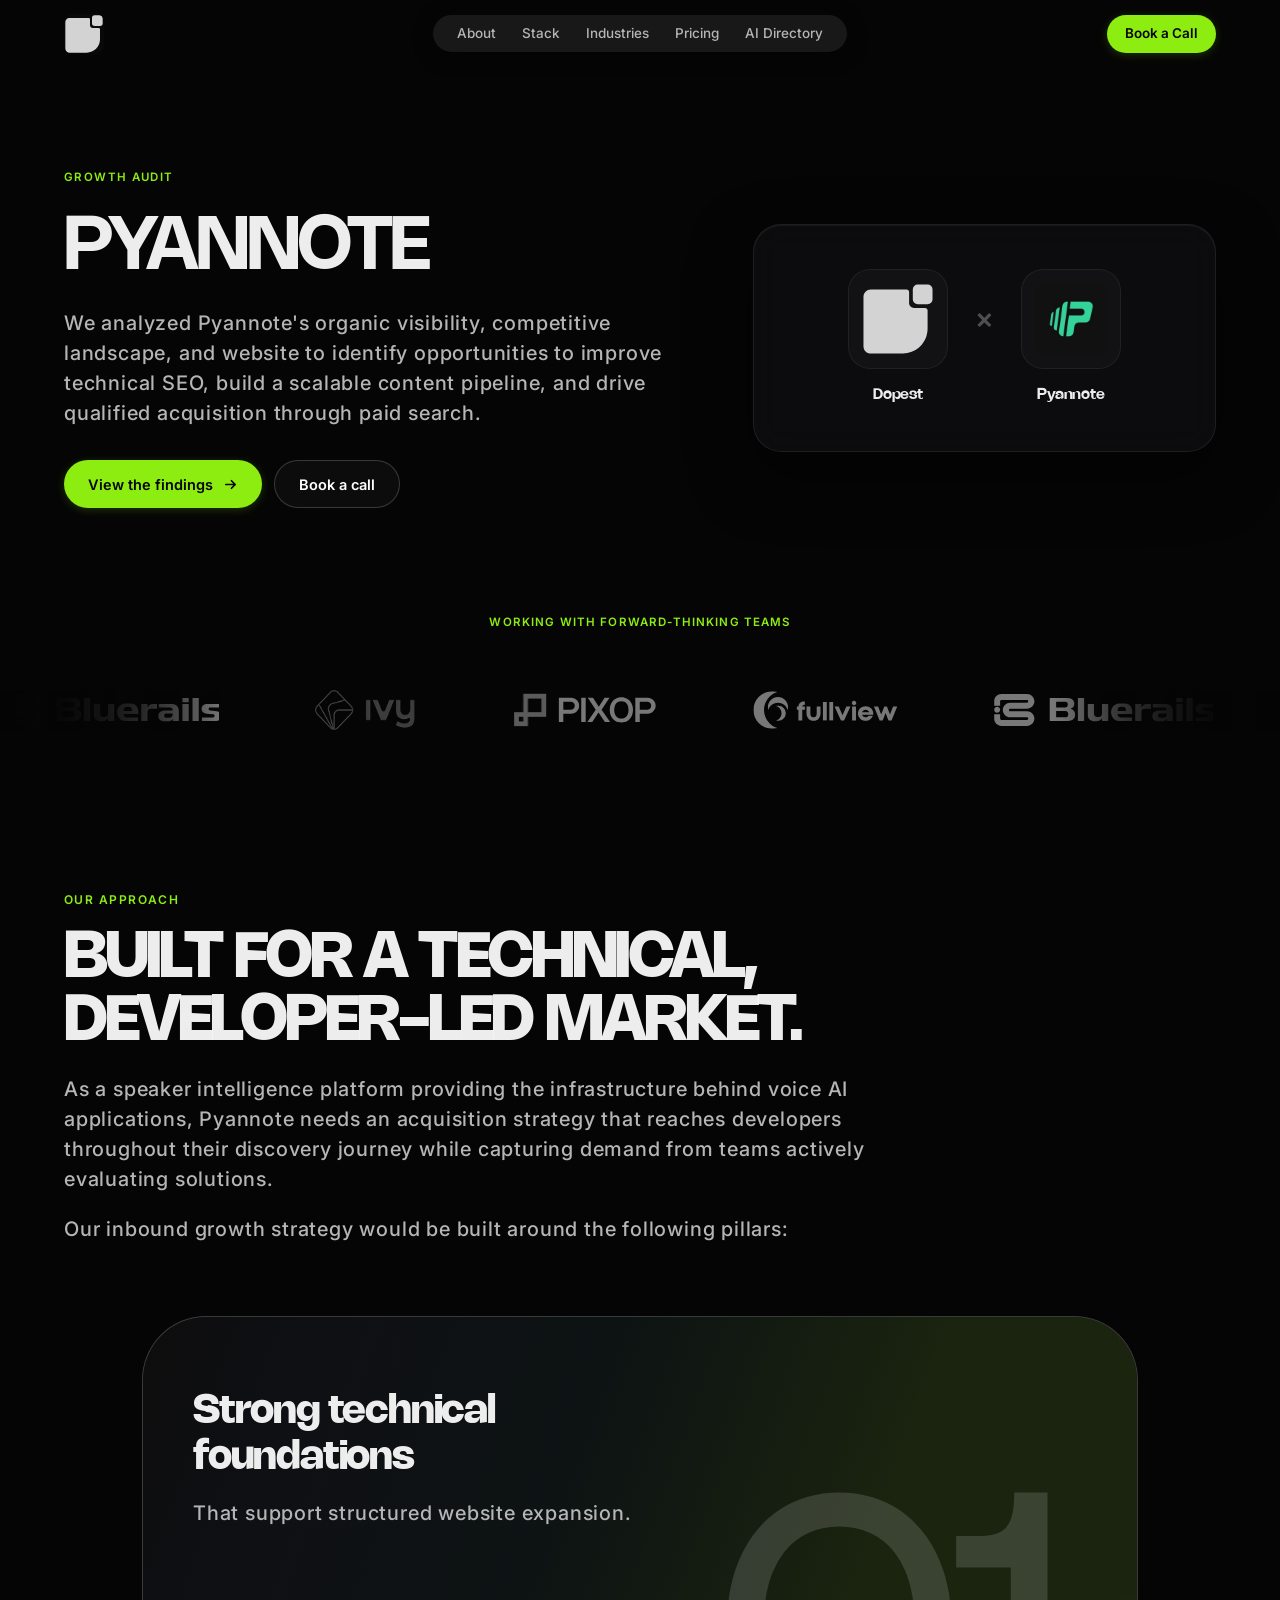
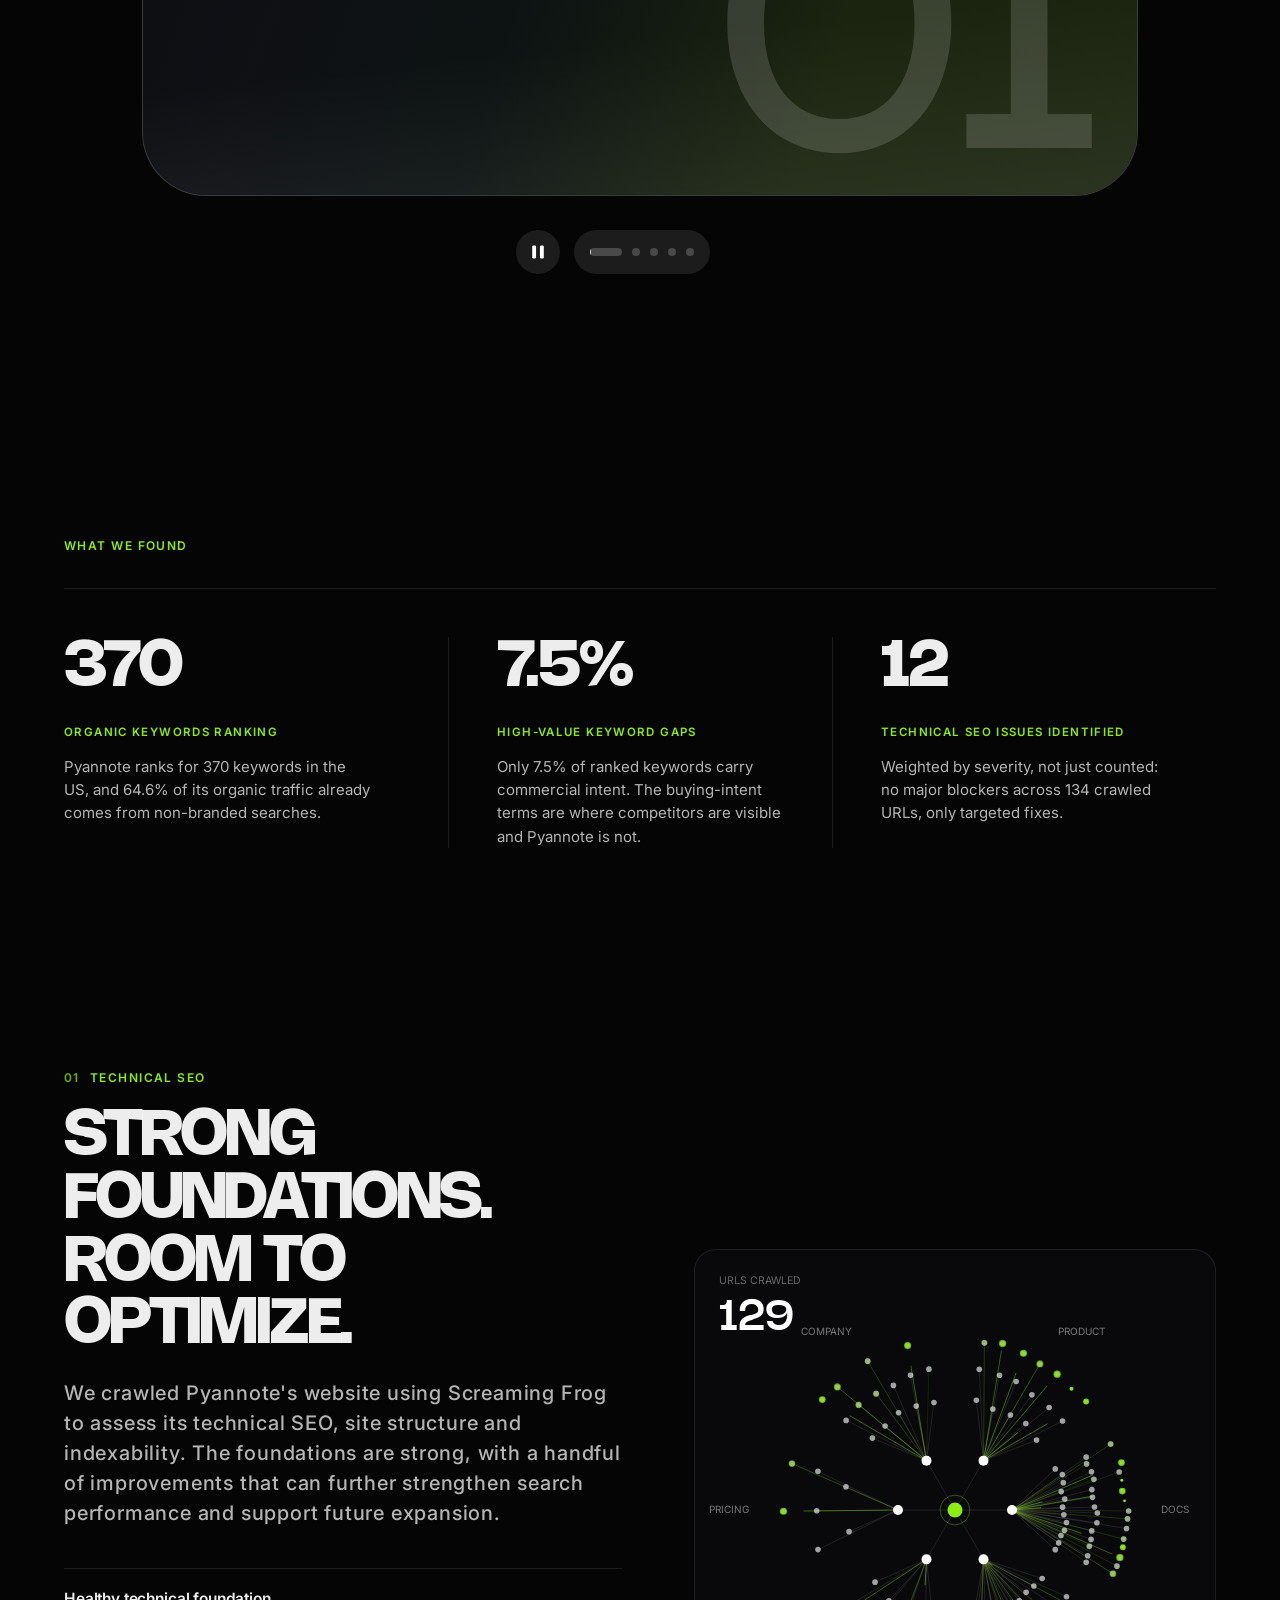
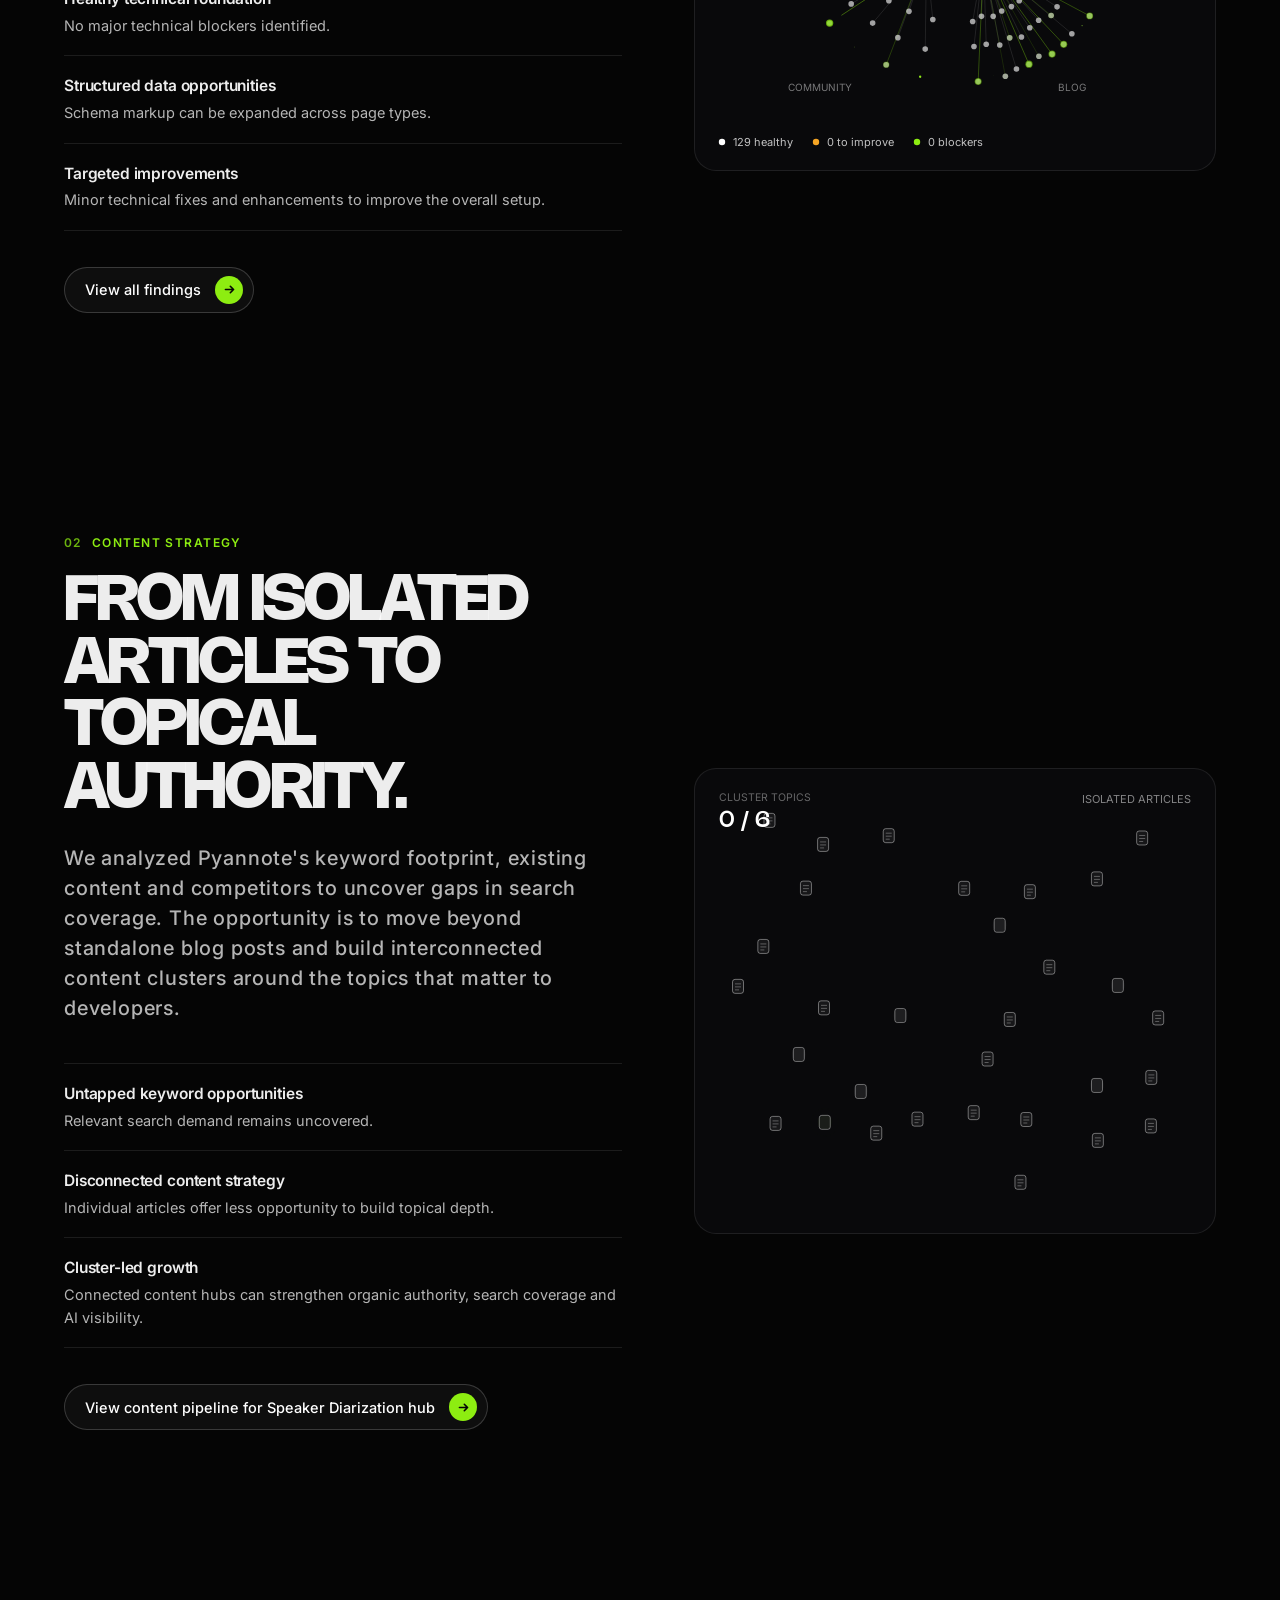
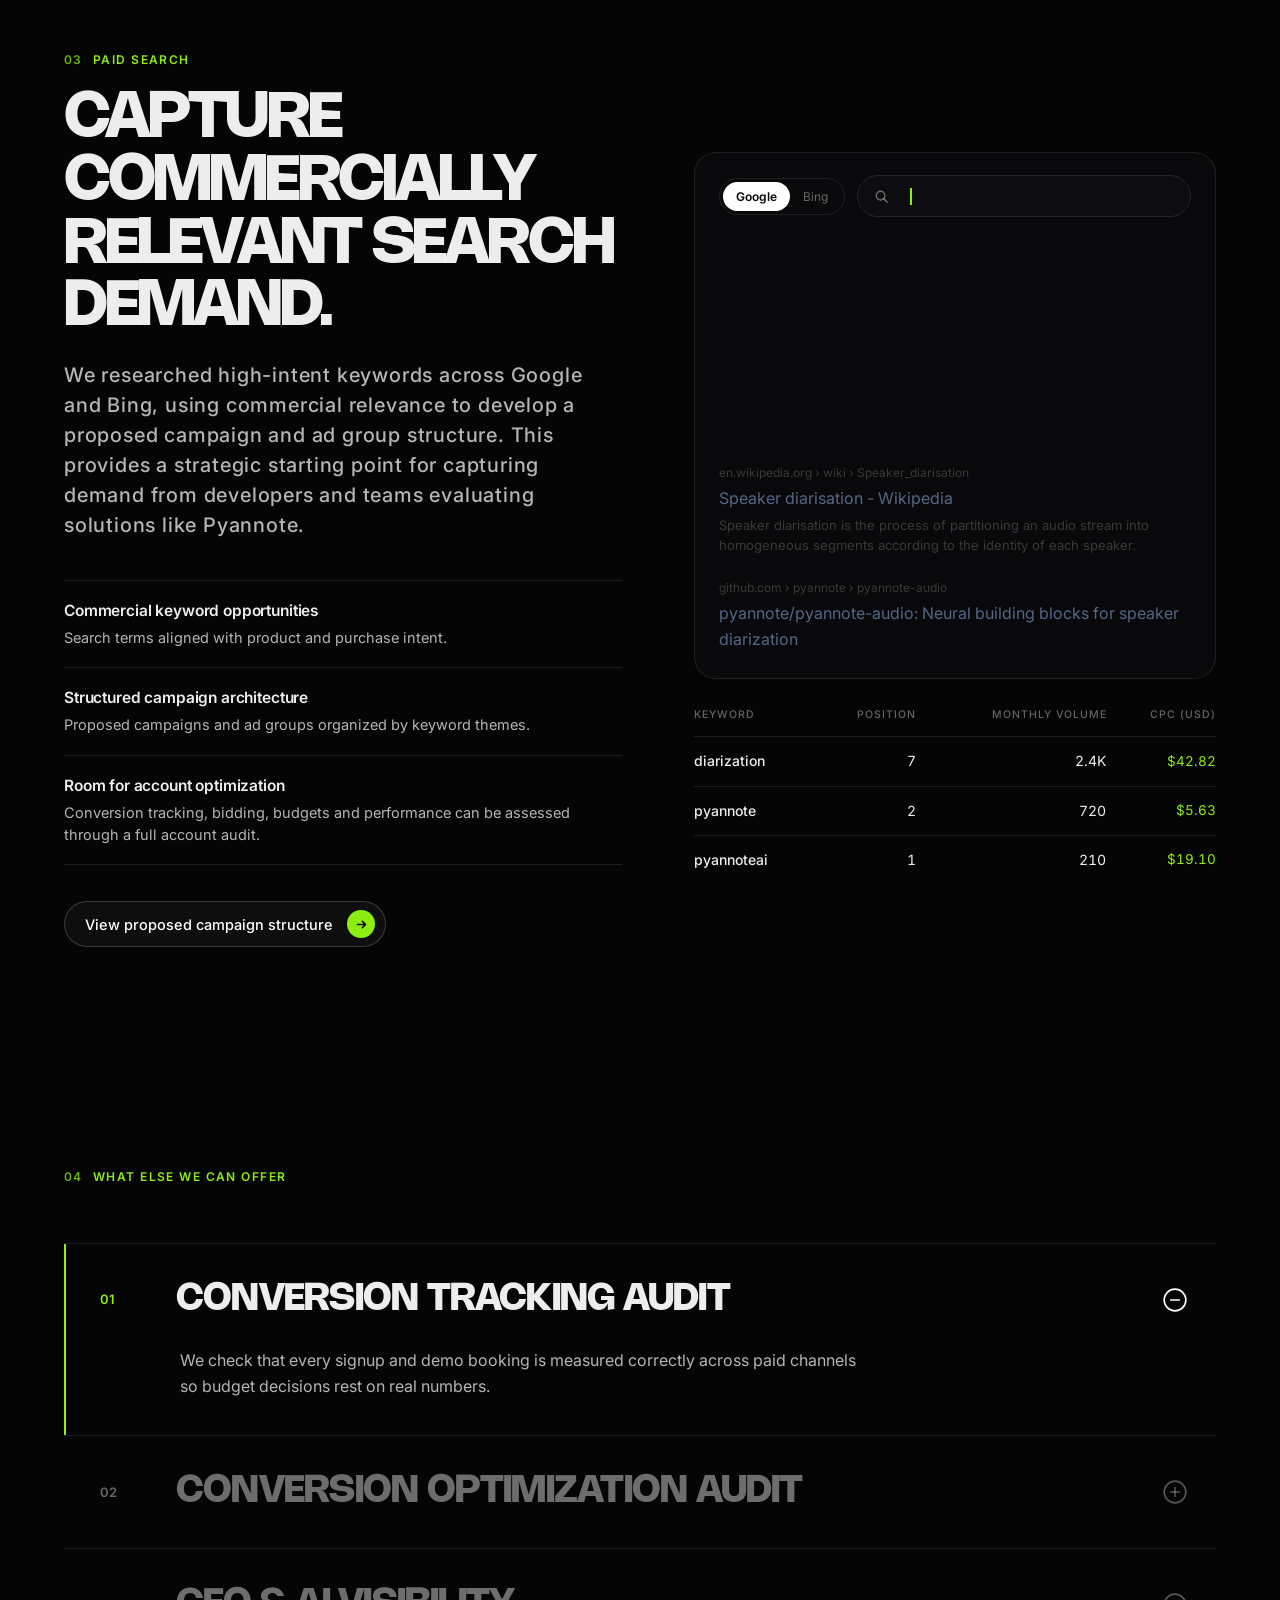
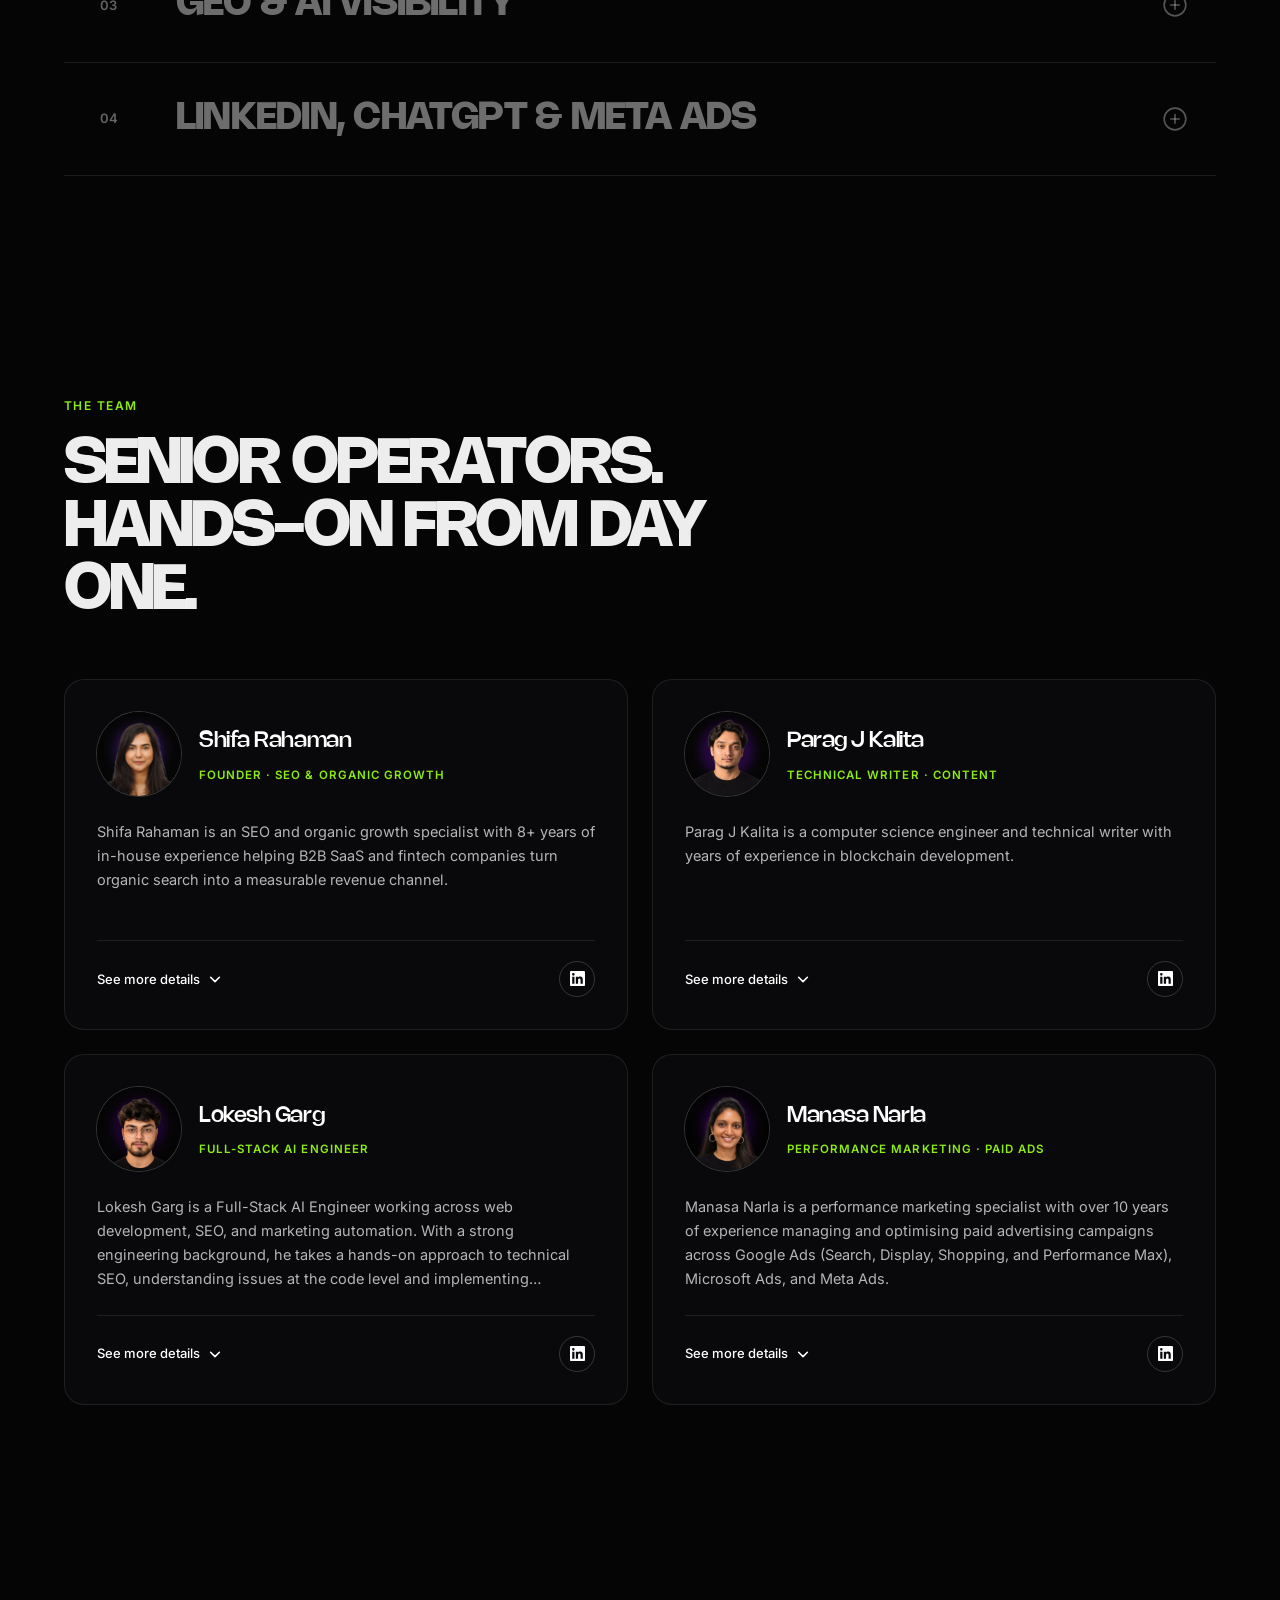
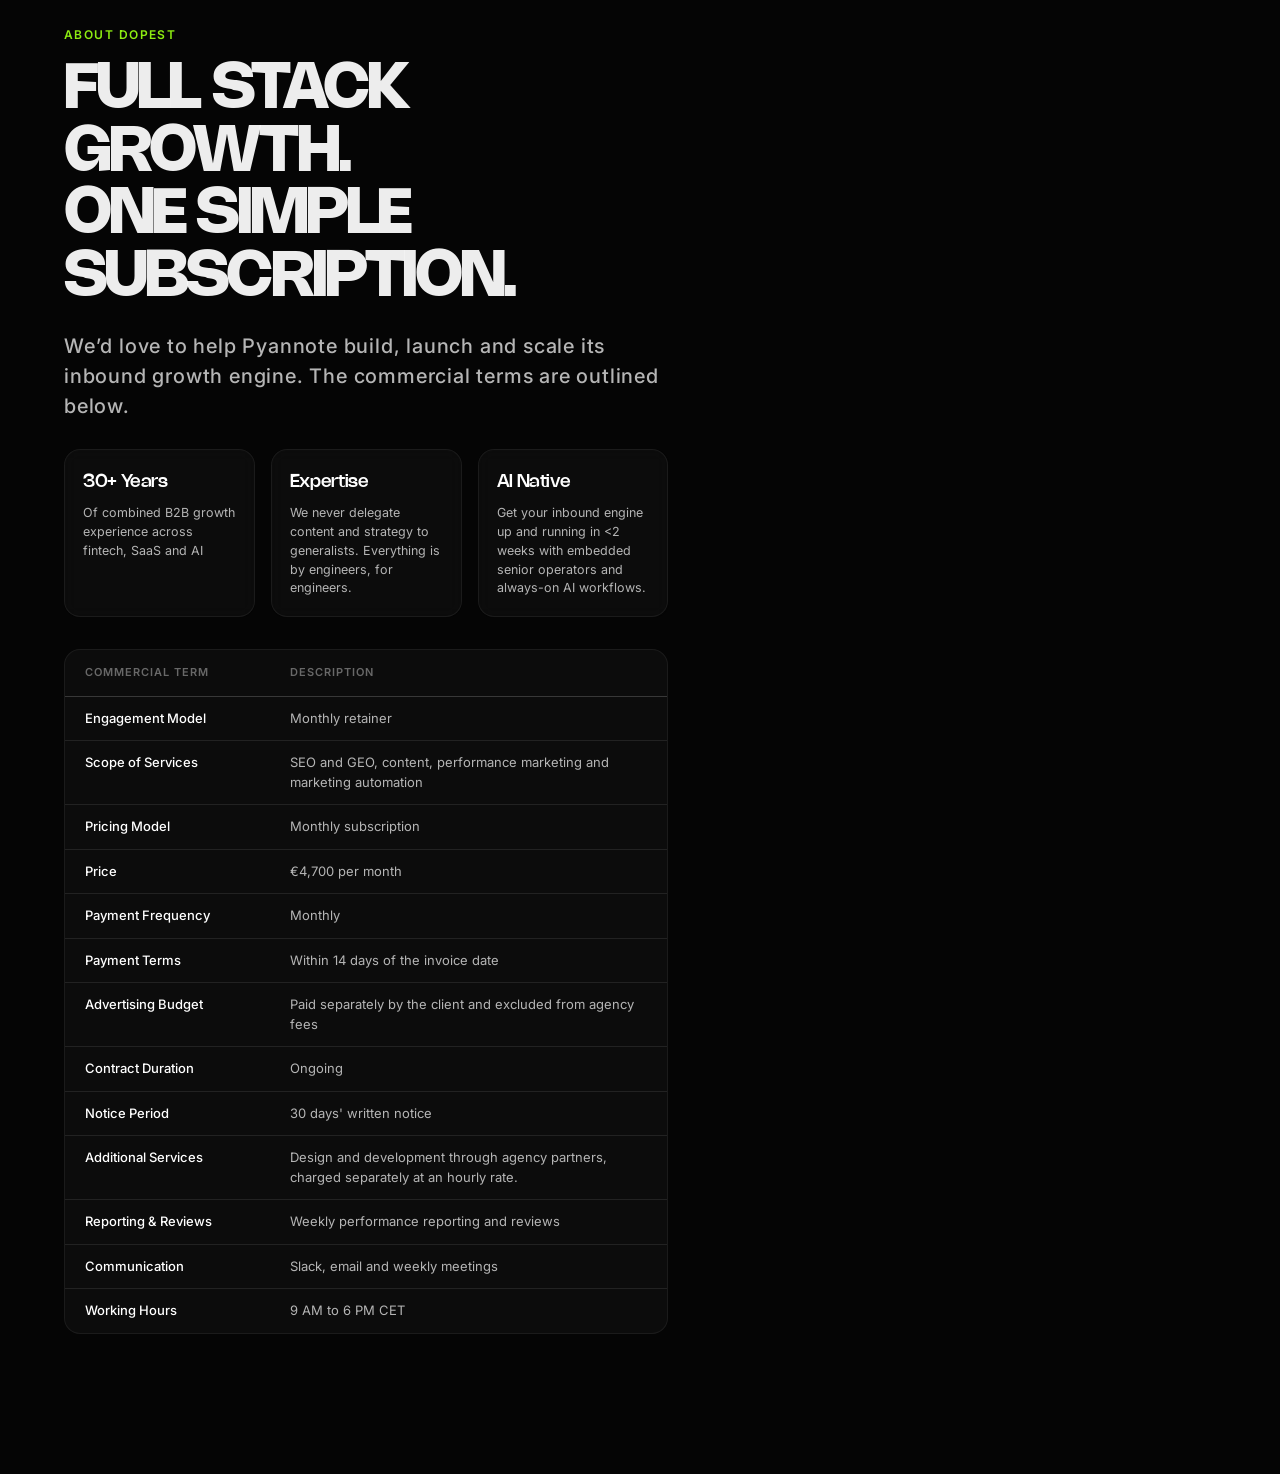
<file: pyannote/expanded/index.html>
<!doctype html>
<html lang="en">

<head>
  <meta charset="utf-8">
  <meta name="viewport" content="width=device-width, initial-scale=1">
  <title>Expanded Growth Audit | Pyannote — Dopest</title>
  <meta name="description" content="Dopest x Pyannote: technical SEO, content strategy and paid search audit.">
  <meta name="robots" content="noindex, nofollow">
  <meta name="theme-color" content="#050505">
  <link rel="icon" type="image/png" href="../../assets/img/dopest-logo.png">
  <link rel="apple-touch-icon" href="../../assets/img/dopest-logo.png">
  <link rel="preconnect" href="https://fonts.googleapis.com">
  <link rel="preconnect" href="https://fonts.gstatic.com" crossorigin>
  <link href="https://fonts.googleapis.com/css2?family=Inter:wght@400;500;600&display=swap" rel="stylesheet">
  <link rel="preload" href="../../assets/fonts/Nohemi-Medium.woff" as="font" type="font/woff" crossorigin>
  <link rel="stylesheet" href="../../assets/css/audit.css">
<style>
.modal-table.xt{min-width:1080px}
.modal-table.xt th,.modal-table.xt td{padding-right:20px;white-space:pre-line}
.modal-table.xt th{white-space:normal;min-width:150px}
.modal-table.xt td{min-width:150px;overflow-wrap:anywhere}
.modal-table.xt .xt-n{min-width:48px;width:48px;white-space:nowrap;overflow-wrap:normal;word-break:keep-all;text-align:left;color:var(--muted);font-weight:400}
.xt-sub{position:relative;z-index:6;margin:24px 0 0;padding-bottom:20px;line-height:1.4;font-size:14px;font-weight:500;color:#fff}
.xt-sub:first-child{margin-top:0}
.modal-table.xt+.xt-sub{margin-top:40px}
</style>
</head>

<body>

  <!-- ============================== NAV ============================== -->
  <header class="nav" id="nav">
    <div class="wrap nav-wrap">
      <a href="#top" class="brand" aria-label="Dopest">
        <svg class="brand-logo" width="36" height="36" viewBox="0 0 768 768" fill="none" xmlns="http://www.w3.org/2000/svg">
          <path d="M25.5859 153.593C25.5859 111.178 59.9705 76.793 102.386 76.793H473.586C487.724 76.793 499.186 88.2545 499.186 102.393V217.593C499.186 245.87 522.109 268.793 550.386 268.793H665.586C679.724 268.793 691.186 280.255 691.186 294.393V486.393C691.186 627.778 576.571 742.393 435.186 742.393H102.386C59.9705 742.393 25.5859 708.008 25.5859 665.593V153.593Z" fill="#D3D3D3"/>
          <rect x="537.594" y="25.5938" width="204.8" height="204.8" rx="51.2" fill="#D3D3D3"/>
        </svg>
      </a>
      <nav class="nav-center-pill" aria-label="Main Navigation">
        <a href="https://www.dopest.io/#about" target="_blank" rel="noopener">About</a>
        <a href="https://www.dopest.io/#services" target="_blank" rel="noopener">Stack</a>
        <a href="https://www.dopest.io/#industries" target="_blank" rel="noopener">Industries</a>
        <a href="https://www.dopest.io/pricing" target="_blank" rel="noopener">Pricing</a>
        <a href="https://www.dopest.io/ai-directory" target="_blank" rel="noopener">AI Directory</a>
      </nav>
      <div class="nav-right">
        <a href="https://calendly.com/shifa-dopest/new-meeting" target="_blank" rel="noopener" class="btn btn-primary"
          data-link="book">Book a Call</a>
      </div>
    </div>
    <span class="nav-progress" id="progress"></span>
  </header>

  <main id="top">

    <!-- ============================== HERO ============================== -->
    <section class="hero">
      <div class="wrap hero-wrap">
        <div class="hero-left">
          <div class="hero-top">
            <span class="eyebrow kicker">Growth audit</span>
          </div>

          <h1 class="h1">PYANNOTE</h1>

          <p class="lead">
            We analyzed Pyannote's organic visibility, competitive landscape, and website to identify
            opportunities to improve technical SEO, build a scalable content pipeline, and drive qualified
            acquisition through paid search.
          </p>

          <div class="cta">
            <a class="btn btn-primary" href="#technical">
              View the findings
              <svg viewBox="0 0 16 16" fill="none" stroke="currentColor" stroke-width="1.8" stroke-linecap="round"
                stroke-linejoin="round">
                <path d="M3 8h10M9 4l4 4-4 4" />
              </svg>
            </a>
            <a class="btn btn-line" href="https://calendly.com/shifa-dopest/new-meeting" target="_blank" rel="noopener"
              data-link="book">Book a call</a>
          </div>
        </div>

        <div class="hero-right">
          <div class="hero-collab-card">
            <div class="collab-item collab-dopest">
              <div class="collab-logo-wrap">
                <svg class="collab-svg" width="88" height="88" viewBox="0 0 768 768" fill="none" xmlns="http://www.w3.org/2000/svg">
                  <path d="M25.5859 153.593C25.5859 111.178 59.9705 76.793 102.386 76.793H473.586C487.724 76.793 499.186 88.2545 499.186 102.393V217.593C499.186 245.87 522.109 268.793 550.386 268.793H665.586C679.724 268.793 691.186 280.255 691.186 294.393V486.393C691.186 627.778 576.571 742.393 435.186 742.393H102.386C59.9705 742.393 25.5859 708.008 25.5859 665.593V153.593Z" fill="#D3D3D3"/>
                  <rect x="537.594" y="25.5938" width="204.8" height="204.8" rx="51.2" fill="#D3D3D3"/>
                </svg>
              </div>
              <span class="collab-name">Dopest</span>
            </div>

            <span class="collab-sep">×</span>

            <div class="collab-item collab-pyannote">
              <div class="collab-logo-wrap">
                <img src="../../assets/img/pyannote-logo.png" alt="Pyannote" class="collab-img" width="88" height="88">
              </div>
              <span class="collab-name">Pyannote</span>
            </div>
          </div>
        </div>
      </div>
    </section>

    <!-- ============================== CLIENTS / MARQUEE ============================== -->
    <section class="marquee-section" aria-label="Working with forward-thinking teams">
      <div class="marquee-head">
        <span class="marquee-eyebrow">WORKING WITH FORWARD-THINKING TEAMS</span>
      </div>
      <div class="marquee-wrap">
        <div class="marquee-track">
          <div class="marquee-group">
            <div class="marquee-item"><img src="../../assets/img/bluerails.svg" alt="Bluerails" class="marquee-logo logo-bluerails"></div>
            <div class="marquee-item"><img src="../../assets/img/ivy.png" alt="Ivy" class="marquee-logo logo-ivy"></div>
            <div class="marquee-item"><img src="../../assets/img/pixop.svg" alt="Pixop" class="marquee-logo logo-pixop"></div>
            <div class="marquee-item"><img src="../../assets/img/fullview.svg" alt="Fullview" class="marquee-logo logo-fullview"></div>
          </div>
          <div class="marquee-group">
            <div class="marquee-item"><img src="../../assets/img/bluerails.svg" alt="Bluerails" class="marquee-logo logo-bluerails"></div>
            <div class="marquee-item"><img src="../../assets/img/ivy.png" alt="Ivy" class="marquee-logo logo-ivy"></div>
            <div class="marquee-item"><img src="../../assets/img/pixop.svg" alt="Pixop" class="marquee-logo logo-pixop"></div>
            <div class="marquee-item"><img src="../../assets/img/fullview.svg" alt="Fullview" class="marquee-logo logo-fullview"></div>
          </div>
          <div class="marquee-group" aria-hidden="true">
            <div class="marquee-item"><img src="../../assets/img/bluerails.svg" alt="Bluerails" class="marquee-logo logo-bluerails"></div>
            <div class="marquee-item"><img src="../../assets/img/ivy.png" alt="Ivy" class="marquee-logo logo-ivy"></div>
            <div class="marquee-item"><img src="../../assets/img/pixop.svg" alt="Pixop" class="marquee-logo logo-pixop"></div>
            <div class="marquee-item"><img src="../../assets/img/fullview.svg" alt="Fullview" class="marquee-logo logo-fullview"></div>
          </div>
          <div class="marquee-group" aria-hidden="true">
            <div class="marquee-item"><img src="../../assets/img/bluerails.svg" alt="Bluerails" class="marquee-logo logo-bluerails"></div>
            <div class="marquee-item"><img src="../../assets/img/ivy.png" alt="Ivy" class="marquee-logo logo-ivy"></div>
            <div class="marquee-item"><img src="../../assets/img/pixop.svg" alt="Pixop" class="marquee-logo logo-pixop"></div>
            <div class="marquee-item"><img src="../../assets/img/fullview.svg" alt="Fullview" class="marquee-logo logo-fullview"></div>
          </div>
        </div>
      </div>
    </section>

    <!-- ============================== APPROACH ============================== -->
    <section class="section services-section" id="approach">
      <div class="wrap services-container">
        <div class="sec-head"><span class="eyebrow">Our approach</span></div>
        <div class="services-header">
          <h2 class="display h2" data-reveal>Built for a technical, developer-led market.</h2>
          <p class="lead" data-reveal style="--rd:.08s">
            As a speaker intelligence platform providing the infrastructure behind voice AI applications,
            Pyannote needs an acquisition strategy that reaches developers throughout their discovery
            journey while capturing demand from teams actively evaluating solutions.
          </p>
          <p class="lead" data-reveal style="--rd:.12s">
            Our inbound growth strategy would be built around the following pillars:
          </p>
        </div>

        <div class="slider-wrapper" s-carousel="wrapper" data-reveal style="--rd:.12s">
          <div class="slider-mask">
            <div class="slider-4">
              <div class="slide-7 cc-active">
                <div class="service-content">
                  <h3 class="heading-2">Strong technical foundations</h3>
                  <div class="text-block-4">That support structured website expansion.</div>
                </div>
                <div class="service-number">01</div>
              </div>

              <div class="slide-7 content">
                <div class="service-content">
                  <h3 class="heading-2">Topical authority</h3>
                  <div class="text-block-4">Through interconnected content clusters rather than isolated blog posts.
                  </div>
                </div>
                <div class="service-number">02</div>
              </div>

              <div class="slide-7 paid-media">
                <div class="service-content">
                  <h3 class="heading-2">Developer-focused resources</h3>
                  <div class="text-block-4">Covering implementation guides, API documentation, benchmarks, comparisons
                    and reviews.</div>
                </div>
                <div class="service-number">03</div>
              </div>

              <div class="slide-7 seo">
                <div class="service-content">
                  <h3 class="heading-2">High-intent paid search</h3>
                  <div class="text-block-4">Campaigns targeting commercially relevant keywords across Google and Bing.
                  </div>
                </div>
                <div class="service-number">04</div>
              </div>

              <div class="slide-7 attribution">
                <div class="service-content">
                  <h3 class="heading-2">Also in scope</h3>
                  <div class="text-block-4">GEO optimizations, plus additional performance marketing and ad channels
                    like LinkedIn, Meta and ChatGPT.</div>
                </div>
                <div class="service-number">05</div>
              </div>
            </div>
          </div>

          <div class="slider_arrows">
            <button type="button" class="slider_arrow" aria-label="Pause or play carousel">
              <svg class="carousel_pause-icon" width="18" height="18" viewBox="0 0 14 14" fill="none">
                <rect x="2.5" y="2" width="3" height="10" rx="1" fill="#ffffff" />
                <rect x="8.5" y="2" width="3" height="10" rx="1" fill="#ffffff" />
              </svg>
              <svg class="carousel_play-icon" width="20" height="20" viewBox="0 0 14 14" fill="none">
                <path d="M3.5 2.2L11.5 7L3.5 11.8V2.2Z" fill="#ffffff" />
              </svg>
            </button>
          </div>

          <div class="dots-box">
            <div class="slider_dots">
              <div class="slider_dot cc-active" data-index="0"></div>
              <div class="slider_dot" data-index="1"></div>
              <div class="slider_dot" data-index="2"></div>
              <div class="slider_dot" data-index="3"></div>
              <div class="slider_dot" data-index="4"></div>
            </div>
          </div>
        </div>
      </div>
    </section>

    <!-- ============================== HEADLINE NUMBERS ============================== -->
    <section class="section" id="numbers">
      <div class="wrap">
        <div class="sec-head"><span class="eyebrow">What we found</span></div>
        <div class="metrics">
          <div class="metric" data-reveal>
            <div class="num"><span data-count="370">0</span></div>
            <h3>Organic keywords ranking</h3>
            <p>Pyannote ranks for 370 keywords in the US, and 64.6% of its organic traffic already comes from
              non-branded searches.</p>
          </div>
          <div class="metric" data-reveal style="--rd:.12s">
            <div class="num"><span data-count="7.5" data-decimals="1">0</span>%</div>
            <h3>High-value keyword gaps</h3>
            <p>Only 7.5% of ranked keywords carry commercial intent. The buying-intent terms are where competitors
              are
              visible and Pyannote is not.</p>
          </div>
          <div class="metric" data-reveal style="--rd:.24s">
            <div class="num"><span data-count="12">0</span></div>
            <h3>Technical SEO issues identified</h3>
            <p>Weighted by severity, not just counted: no major blockers across 134 crawled URLs, only targeted
              fixes.
            </p>
          </div>
        </div>
      </div>
    </section>

    <!-- ============================== 01 TECHNICAL SEO ============================== -->
    <section class="section chapter" id="technical">
      <div class="wrap">
        <div class="sec-head"><span class="eyebrow"><b class="sec-num">01</b> Technical SEO</span></div>
        <div class="chapter-grid">
          <div class="copy">
            <h2 class="display h2" data-reveal>Strong foundations. Room to optimize.</h2>
            <p class="lead" data-reveal style="--rd:.08s">
              We crawled Pyannote's website using Screaming Frog to assess its technical SEO, site structure
              and indexability. The foundations are strong, with a handful of improvements that can further
              strengthen search performance and support future expansion.
            </p>
            <ul class="points" data-reveal style="--rd:.16s">
              <li><strong>Healthy technical foundation</strong>
                <p>No major technical blockers identified.</p>
              </li>
              <li><strong>Structured data opportunities</strong>
                <p>Schema markup can be expanded across page types.</p>
              </li>
              <li><strong>Targeted improvements</strong>
                <p>Minor technical fixes and enhancements to improve the overall setup.</p>
              </li>
            </ul>
            <a class="arrow-link" href="#preview" data-preview="technical" data-reveal>
              <span>View all findings</span>
              <span class="arrow-badge">
                <svg viewBox="0 0 16 16" fill="none" stroke="currentColor" stroke-width="2" stroke-linecap="round"
                  stroke-linejoin="round">
                  <path d="M3 8h10M9 4l4 4-4 4" />
                </svg>
              </span>
            </a>
          </div>
          <div class="visual" data-reveal style="--rd:.1s">
            <div class="frame"><canvas data-viz="crawl"
                aria-label="Animated site crawl map: 134 URLs crawled, 12 flagged for improvement" role="img"></canvas>
            </div>
          </div>
        </div>
      </div>
    </section>

    <!-- ============================== 02 CONTENT STRATEGY ============================== -->
    <section class="section chapter" id="content">
      <div class="wrap">
        <div class="sec-head"><span class="eyebrow"><b class="sec-num">02</b> Content strategy</span></div>
        <div class="chapter-grid">
          <div class="copy">
            <h2 class="display h2" data-reveal>From isolated articles to topical authority.</h2>
            <p class="lead" data-reveal style="--rd:.08s">
              We analyzed Pyannote's keyword footprint, existing content and competitors to uncover gaps in
              search coverage. The opportunity is to move beyond standalone blog posts and build
              interconnected content clusters around the topics that matter to developers.
            </p>
            <ul class="points" data-reveal style="--rd:.16s">
              <li><strong>Untapped keyword opportunities</strong>
                <p>Relevant search demand remains uncovered.</p>
              </li>
              <li><strong>Disconnected content strategy</strong>
                <p>Individual articles offer less opportunity to build topical depth.</p>
              </li>
              <li><strong>Cluster-led growth</strong>
                <p>Connected content hubs can strengthen organic authority, search coverage and AI visibility.</p>
              </li>
            </ul>
            <a class="arrow-link" href="#preview" data-preview="content" data-reveal>
              <span>View content pipeline for Speaker Diarization hub</span>
              <span class="arrow-badge">
                <svg viewBox="0 0 16 16" fill="none" stroke="currentColor" stroke-width="2" stroke-linecap="round"
                  stroke-linejoin="round">
                  <path d="M3 8h10M9 4l4 4-4 4" />
                </svg>
              </span>
            </a>
          </div>
          <div class="visual" data-reveal style="--rd:.1s">
            <div class="frame wide"><canvas data-viz="cluster"
                aria-label="Scattered articles pulling together into a connected topic cluster around speaker diarization"
                role="img"></canvas></div>
          </div>
        </div>
      </div>
    </section>

    <!-- ============================== 03 PAID SEARCH ============================== -->
    <section class="section chapter" id="paid">
      <div class="wrap">
        <div class="sec-head"><span class="eyebrow"><b class="sec-num">03</b> Paid search</span></div>
        <div class="chapter-grid">
          <div class="copy">
            <h2 class="display h2" data-reveal>Capture commercially relevant search demand.</h2>
            <p class="lead" data-reveal style="--rd:.08s">
              We researched high-intent keywords across Google and Bing, using commercial relevance to develop
              a proposed campaign and ad group structure. This provides a strategic starting point for
              capturing demand from developers and teams evaluating solutions like Pyannote.
            </p>
            <ul class="points" data-reveal style="--rd:.16s">
              <li><strong>Commercial keyword opportunities</strong>
                <p>Search terms aligned with product and purchase intent.</p>
              </li>
              <li><strong>Structured campaign architecture</strong>
                <p>Proposed campaigns and ad groups organized by keyword themes.</p>
              </li>
              <li><strong>Room for account optimization</strong>
                <p>Conversion tracking, bidding, budgets and performance can be assessed through a full account
                  audit.
                </p>
              </li>
            </ul>
            <a class="arrow-link" href="#preview" data-preview="paid" data-reveal>
              <span>View proposed campaign structure</span>
              <span class="arrow-badge">
                <svg viewBox="0 0 16 16" fill="none" stroke="currentColor" stroke-width="2" stroke-linecap="round"
                  stroke-linejoin="round">
                  <path d="M3 8h10M9 4l4 4-4 4" />
                </svg>
              </span>
            </a>
          </div>
          <div class="visual" data-reveal style="--rd:.1s">
            <div class="frame">
              <div class="serp" data-viz="serp">
                <div class="serp-bar">
                  <div class="engine" role="tablist" aria-label="Search engine">
                    <button class="on" data-engine="Google" role="tab">Google</button>
                    <button data-engine="Bing" role="tab">Bing</button>
                  </div>
                  <div class="query">
                    <svg viewBox="0 0 16 16" fill="none" stroke="currentColor" stroke-width="1.6"
                      stroke-linecap="round">
                      <circle cx="7" cy="7" r="4.6" />
                      <path d="M10.5 10.5L14 14" />
                    </svg>
                    <span class="typed"></span><span class="caret"></span>
                  </div>
                </div>
                <div class="results">
                  <div class="ad">
                    <div class="ad-top"><img src="../../assets/img/pyannote-logo.png" alt="Pyannote"
                        class="ad-fav"><b>Sponsored</b><span>pyannote.ai</span></div>
                    <h4>Speaker Diarization API — Pyannote</h4>
                    <p>Know who spoke when. Production-grade speaker diarization for voice AI. Read the benchmarks
                      and
                      start building.</p>
                    <div class="sitelinks">
                      <div><strong>Benchmarks</strong><span>Accuracy results</span></div>
                      <div><strong>Pricing</strong><span>Plans for teams</span></div>
                      <div><strong>Documentation</strong><span>Quickstart guides</span></div>
                    </div>
                  </div>
                  <div class="org">
                    <div class="u">en.wikipedia.org › wiki › Speaker_diarisation</div>
                    <h5>Speaker diarisation - Wikipedia</h5>
                    <p>Speaker diarisation is the process of partitioning an audio stream into homogeneous segments
                      according to the identity of each speaker.</p>
                  </div>
                  <div class="org">
                    <div class="u">github.com › pyannote › pyannote-audio</div>
                    <h5>pyannote/pyannote-audio: Neural building blocks for speaker diarization</h5>
                  </div>
                </div>
              </div>
            </div>
            <div class="kw" data-viz="kwtable"></div>
          </div>
        </div>
      </div>
    </section>

    <!-- ============================== 04 WHAT ELSE ============================== -->
    <section class="section" id="more">
      <div class="wrap">
        <div class="sec-head"><span class="eyebrow"><b class="sec-num">04</b> What else we can offer</span></div>
        <div class="industry-list" data-reveal>
          <div class="industry-item is-open">
            <div class="industry-header">
              <div class="label-heading-wrap">
                <span class="num">01</span>
                <h3 class="industry-heading">Conversion Tracking Audit</h3>
              </div>
              <div class="industry-icon" aria-hidden="true">
                <svg viewBox="0 0 24 24" fill="none">
                  <circle cx="12" cy="12" r="10" stroke="currentColor" stroke-width="1.5" />
                  <path d="M8 12H16" stroke="currentColor" stroke-width="1.5" stroke-linecap="round" />
                  <path class="icon-vertical" d="M12 8V16" stroke="currentColor" stroke-width="1.5"
                    stroke-linecap="round" />
                </svg>
              </div>
            </div>
            <div class="industry-content">
              <div class="industry-content-inner">
                <p>We check that every signup and demo booking is measured correctly across paid channels so budget decisions rest on real numbers.</p>
              </div>
            </div>
          </div>

          <div class="industry-item">
            <div class="industry-header">
              <div class="label-heading-wrap">
                <span class="num">02</span>
                <h3 class="industry-heading">Conversion Optimization Audit</h3>
              </div>
              <div class="industry-icon" aria-hidden="true">
                <svg viewBox="0 0 24 24" fill="none">
                  <circle cx="12" cy="12" r="10" stroke="currentColor" stroke-width="1.5" />
                  <path d="M8 12H16" stroke="currentColor" stroke-width="1.5" stroke-linecap="round" />
                  <path class="icon-vertical" d="M12 8V16" stroke="currentColor" stroke-width="1.5"
                    stroke-linecap="round" />
                </svg>
              </div>
            </div>
            <div class="industry-content">
              <div class="industry-content-inner">
                <p>We review the path from landing page to signup and find where developers drop off, from docs entry
                  points to pricing and onboarding.</p>
              </div>
            </div>
          </div>

          <div class="industry-item">
            <div class="industry-header">
              <div class="label-heading-wrap">
                <span class="num">03</span>
                <h3 class="industry-heading">GEO &amp; AI Visibility</h3>
              </div>
              <div class="industry-icon" aria-hidden="true">
                <svg viewBox="0 0 24 24" fill="none">
                  <circle cx="12" cy="12" r="10" stroke="currentColor" stroke-width="1.5" />
                  <path d="M8 12H16" stroke="currentColor" stroke-width="1.5" stroke-linecap="round" />
                  <path class="icon-vertical" d="M12 8V16" stroke="currentColor" stroke-width="1.5"
                    stroke-linecap="round" />
                </svg>
              </div>
            </div>
            <div class="industry-content">
              <div class="industry-content-inner">
                <p>We track and optimize how Pyannote appears across ChatGPT, Perplexity and Google AI Overviews, structuring documentation and technical content so your platform is recommended when developers query AI engines.</p>
              </div>
            </div>
          </div>

          <div class="industry-item">
            <div class="industry-header">
              <div class="label-heading-wrap">
                <span class="num">04</span>
                <h3 class="industry-heading">LinkedIn, ChatGPT &amp; Meta Ads</h3>
              </div>
              <div class="industry-icon" aria-hidden="true">
                <svg viewBox="0 0 24 24" fill="none">
                  <circle cx="12" cy="12" r="10" stroke="currentColor" stroke-width="1.5" />
                  <path d="M8 12H16" stroke="currentColor" stroke-width="1.5" stroke-linecap="round" />
                  <path class="icon-vertical" d="M12 8V16" stroke="currentColor" stroke-width="1.5"
                    stroke-linecap="round" />
                </svg>
              </div>
            </div>
            <div class="industry-content">
              <div class="industry-content-inner">
                <p>Paid channels beyond search, to reach developers and technical buyers earlier in their evaluation and
                  retarget visitors to the docs.</p>
              </div>
            </div>
          </div>
        </div>
      </div>
    </section>

    <!-- ============================== TEAM ============================== -->
    <section class="section team-section" id="team">
      <div class="wrap">
        <div class="team-head">
          <div class="sec-head"><span class="eyebrow">The team</span></div>
          <h2 class="display h2" data-reveal>Senior operators.<br>Hands-on from day one.</h2>
        </div>
        <div class="team-grid">
          <article class="team-card" data-reveal style="--rd:0.00s">
            <div class="team-top">
              <div class="team-photo"><img src="../../assets/img/team-shifa.png" alt="Shifa Rahaman" width="132" height="132" loading="lazy"></div>
              <div><h3 class="team-name">Shifa Rahaman</h3><p class="team-role">Founder · SEO &amp; Organic Growth</p></div>
            </div>
            <div class="team-bio">
              <p class="team-bio-lead">Shifa Rahaman is an SEO and organic growth specialist with 8+ years of in-house experience helping B2B SaaS and fintech companies turn organic search into a measurable revenue channel.</p>
              <div class="team-more" id="team-more-0"><div class="team-more-inner"><p>At Fullview, Shifa grew organic traffic by 6,000%, reaching 20,000+ monthly visitors and contributing to 49% of closed-won deals. At Ivy (now Augustus National), she drove organic pipeline in a highly specialised financial services market, generating hundreds of thousands of dollars in pipeline value. At telli, Shifa built the organic channel from the ground up, launching 50+ pages and securing rankings for thousands of commercially relevant keywords.</p><p>Shifa brings a proven track record of building SEO strategies that attract the right buyers, generate qualified demand, and deliver measurable business impact.</p><p>She founded Dopest to give startups and lean marketing teams access to senior growth talent without the overhead of hiring multiple specialised roles in-house.</p></div></div>
            </div>
            <div class="team-actions">
              <button class="team-toggle" type="button" aria-expanded="false" aria-controls="team-more-0"><span>See more details</span><svg viewBox="0 0 16 16" aria-hidden="true"><path d="M3 6l5 5 5-5"/></svg></button>
              <a class="team-linkedin" href="https://www.linkedin.com/in/shifa-rahaman/" target="_blank" rel="noopener" aria-label="Shifa Rahaman on LinkedIn"><svg viewBox="0 0 24 24" aria-hidden="true"><path d="M20.45 20.45h-3.56v-5.57c0-1.33-.03-3.04-1.85-3.04-1.86 0-2.14 1.45-2.14 2.94v5.67H9.34V9h3.41v1.56h.05c.48-.9 1.64-1.85 3.37-1.85 3.6 0 4.27 2.37 4.27 5.46v6.28zM5.34 7.43a2.06 2.06 0 1 1 0-4.12 2.06 2.06 0 0 1 0 4.12zM7.12 20.45H3.56V9h3.56v11.45zM22.22 0H1.77C.79 0 0 .77 0 1.73v20.54C0 23.23.79 24 1.77 24h20.45c.98 0 1.78-.77 1.78-1.73V1.73C24 .77 23.2 0 22.22 0z"/></svg></a>
            </div>
          </article>
          <article class="team-card" data-reveal style="--rd:0.08s">
            <div class="team-top">
              <div class="team-photo"><img src="../../assets/img/team-parag.jpg" alt="Parag J Kalita" width="132" height="132" loading="lazy"></div>
              <div><h3 class="team-name">Parag J Kalita</h3><p class="team-role">Technical Writer · Content</p></div>
            </div>
            <div class="team-bio">
              <p class="team-bio-lead">Parag J Kalita is a computer science engineer and technical writer with years of experience in blockchain development.</p>
              <div class="team-more" id="team-more-1"><div class="team-more-inner"><p>At Dopest, he works on content for AI, fintech and developer-focused products. His engineering background gives him a practical understanding of the technology he writes about, from APIs and software architecture to the workflows behind complex products.</p><p>In his free time, Parag is also the Site Expert at Everything Barca (FanSided), where he writes and edits sports journalism. This editorial experience shapes how he approaches technical writing: understanding the subject first, getting the details right and explaining them in a way that makes sense to readers.</p></div></div>
            </div>
            <div class="team-actions">
              <button class="team-toggle" type="button" aria-expanded="false" aria-controls="team-more-1"><span>See more details</span><svg viewBox="0 0 16 16" aria-hidden="true"><path d="M3 6l5 5 5-5"/></svg></button>
              <a class="team-linkedin" href="https://www.linkedin.com/in/parag-j-kalita/" target="_blank" rel="noopener" aria-label="Parag J Kalita on LinkedIn"><svg viewBox="0 0 24 24" aria-hidden="true"><path d="M20.45 20.45h-3.56v-5.57c0-1.33-.03-3.04-1.85-3.04-1.86 0-2.14 1.45-2.14 2.94v5.67H9.34V9h3.41v1.56h.05c.48-.9 1.64-1.85 3.37-1.85 3.6 0 4.27 2.37 4.27 5.46v6.28zM5.34 7.43a2.06 2.06 0 1 1 0-4.12 2.06 2.06 0 0 1 0 4.12zM7.12 20.45H3.56V9h3.56v11.45zM22.22 0H1.77C.79 0 0 .77 0 1.73v20.54C0 23.23.79 24 1.77 24h20.45c.98 0 1.78-.77 1.78-1.73V1.73C24 .77 23.2 0 22.22 0z"/></svg></a>
            </div>
          </article>
          <article class="team-card" data-reveal style="--rd:0.16s">
            <div class="team-top">
              <div class="team-photo"><img src="../../assets/img/team-lokesh.jpg" alt="Lokesh Garg" width="132" height="132" loading="lazy"></div>
              <div><h3 class="team-name">Lokesh Garg</h3><p class="team-role">Full-Stack AI Engineer</p></div>
            </div>
            <div class="team-bio">
              <p class="team-bio-lead">Lokesh Garg is a Full-Stack AI Engineer working across web development, SEO, and marketing automation. With a strong engineering background, he takes a hands-on approach to technical SEO, understanding issues at the code level and implementing solutions rather than simply reporting them.</p>
              <div class="team-more" id="team-more-2"><div class="team-more-inner"><p>He has built programmatic SEO pages, website crawlers, and automated workflows for keyword research, competitor analysis, and technical audits. He also works across marketing operations, building automations for lead generation, prospect research, contact enrichment, email verification, CRM updates, and outbound campaigns.</p><p>Lokesh enjoys finding ways to eliminate repetitive manual work for marketing teams by building tools and automations that streamline processes, improve efficiency, and allow teams to focus on higher-value activities.</p></div></div>
            </div>
            <div class="team-actions">
              <button class="team-toggle" type="button" aria-expanded="false" aria-controls="team-more-2"><span>See more details</span><svg viewBox="0 0 16 16" aria-hidden="true"><path d="M3 6l5 5 5-5"/></svg></button>
              <a class="team-linkedin" href="https://www.linkedin.com/in/lokeshgarg1/" target="_blank" rel="noopener" aria-label="Lokesh Garg on LinkedIn"><svg viewBox="0 0 24 24" aria-hidden="true"><path d="M20.45 20.45h-3.56v-5.57c0-1.33-.03-3.04-1.85-3.04-1.86 0-2.14 1.45-2.14 2.94v5.67H9.34V9h3.41v1.56h.05c.48-.9 1.64-1.85 3.37-1.85 3.6 0 4.27 2.37 4.27 5.46v6.28zM5.34 7.43a2.06 2.06 0 1 1 0-4.12 2.06 2.06 0 0 1 0 4.12zM7.12 20.45H3.56V9h3.56v11.45zM22.22 0H1.77C.79 0 0 .77 0 1.73v20.54C0 23.23.79 24 1.77 24h20.45c.98 0 1.78-.77 1.78-1.73V1.73C24 .77 23.2 0 22.22 0z"/></svg></a>
            </div>
          </article>
          <article class="team-card" data-reveal style="--rd:0.24s">
            <div class="team-top">
              <div class="team-photo"><img src="../../assets/img/team-manasa.jpg" alt="Manasa Narla" width="84" height="84" loading="lazy"></div>
              <div><h3 class="team-name">Manasa Narla</h3><p class="team-role">Performance Marketing · Paid Ads</p></div>
            </div>
            <div class="team-bio">
              <p class="team-bio-lead">Manasa Narla is a performance marketing specialist with over 10 years of experience managing and optimising paid advertising campaigns across Google Ads (Search, Display, Shopping, and Performance Max), Microsoft Ads, and Meta Ads.</p>
              <div class="team-more" id="team-more-3"><div class="team-more-inner"><p>Her expertise spans eCommerce growth, lead generation, account audits, budget planning, conversion tracking, and landing page optimisation. She has managed advertising budgets of up to USD 250,000 per client per month, with a strong focus on efficient spending and measurable returns.</p><p>One of her key achievements was improving an eCommerce account’s ROAS from 100–200% to 400–500% within just five months through strategic campaign restructuring and data-driven optimisation.</p><p>Manasa takes a data-led approach to campaign management, regularly monitoring ROAS, CPA, conversion volume, revenue, and conversion rates to guide decisions and prioritise performance improvements. She has also received multiple awards for increasing lead rates, reducing cost per lead (CPL), and consistently exceeding ROAS targets.</p></div></div>
            </div>
            <div class="team-actions">
              <button class="team-toggle" type="button" aria-expanded="false" aria-controls="team-more-3"><span>See more details</span><svg viewBox="0 0 16 16" aria-hidden="true"><path d="M3 6l5 5 5-5"/></svg></button>
              <a class="team-linkedin" href="https://www.linkedin.com/in/manasa-narla-756230194" target="_blank" rel="noopener" aria-label="Manasa Narla on LinkedIn"><svg viewBox="0 0 24 24" aria-hidden="true"><path d="M20.45 20.45h-3.56v-5.57c0-1.33-.03-3.04-1.85-3.04-1.86 0-2.14 1.45-2.14 2.94v5.67H9.34V9h3.41v1.56h.05c.48-.9 1.64-1.85 3.37-1.85 3.6 0 4.27 2.37 4.27 5.46v6.28zM5.34 7.43a2.06 2.06 0 1 1 0-4.12 2.06 2.06 0 0 1 0 4.12zM7.12 20.45H3.56V9h3.56v11.45zM22.22 0H1.77C.79 0 0 .77 0 1.73v20.54C0 23.23.79 24 1.77 24h20.45c.98 0 1.78-.77 1.78-1.73V1.73C24 .77 23.2 0 22.22 0z"/></svg></a>
            </div>
          </article>
        </div>
      </div>
    </section>

    <!-- ============================== ABOUT ============================== -->
    <section class="section about" id="about">
      <div class="wrap">
        <div class="about-grid">
          <div class="about-content">
            <div class="sec-head"><span class="eyebrow">About Dopest</span></div>
            <h2 class="display h2">Full stack growth.<br>One simple subscription.</h2>
            <p class="desc">
              We’d love to help Pyannote build, launch and scale its inbound growth engine. The commercial terms are outlined below.
            </p>
            <div class="about-pillars-grid">
              <div class="about-pillar-card">
                <span class="pillar-stat">30+ Years</span>
                <p class="pillar-desc">Of combined B2B growth experience across fintech, SaaS and AI</p>
              </div>
              <div class="about-pillar-card">
                <span class="pillar-stat">Expertise</span>
                <p class="pillar-desc">We never delegate content and strategy to generalists. Everything is by engineers, for engineers.</p>
              </div>
              <div class="about-pillar-card">
                <span class="pillar-stat">AI Native</span>
                <p class="pillar-desc">Get your inbound engine up and running in &lt;2 weeks with embedded senior operators and always-on AI workflows.</p>
              </div>
            </div>
            <div class="about-terms" data-reveal>
              <table class="terms-table">
            <thead><tr><th scope="col">Commercial term</th><th scope="col">Description</th></tr></thead>
            <tbody>
              <tr><th scope="row">Engagement Model</th><td>Monthly retainer</td></tr>
              <tr><th scope="row">Scope of Services</th><td>SEO and GEO, content, performance marketing and marketing automation</td></tr>
              <tr><th scope="row">Pricing Model</th><td>Monthly subscription</td></tr>
              <tr><th scope="row">Price</th><td>€4,700 per month</td></tr>
              <tr><th scope="row">Payment Frequency</th><td>Monthly</td></tr>
              <tr><th scope="row">Payment Terms</th><td>Within 14 days of the invoice date</td></tr>
              <tr><th scope="row">Advertising Budget</th><td>Paid separately by the client and excluded from agency fees</td></tr>
              <tr><th scope="row">Contract Duration</th><td>Ongoing</td></tr>
              <tr><th scope="row">Notice Period</th><td>30 days' written notice</td></tr>
              <tr><th scope="row">Additional Services</th><td>Design and development through agency partners, charged separately at an hourly rate.</td></tr>
              <tr><th scope="row">Reporting &amp; Reviews</th><td>Weekly performance reporting and reviews</td></tr>
              <tr><th scope="row">Communication</th><td>Slack, email and weekly meetings</td></tr>
              <tr><th scope="row">Working Hours</th><td>9 AM to 6 PM CET</td></tr>
            </tbody>
          </table>
            </div>
          </div>
          <div class="about-spline-wrap">
            <iframe src="https://spline-logo.onrender.com/" frameborder="0" width="100%" height="100%" allow="autoplay; fullscreen" loading="lazy"></iframe>
          </div>
        </div>
      </div>
    </section>

    <!-- ============================== INTERACTIVE AUDIT PREVIEW MODAL ============================== -->
    <div class="audit-modal" id="auditModal" aria-hidden="true" role="dialog" aria-modal="true">
      <div class="audit-modal-backdrop" id="modalBackdrop"></div>
      <div class="audit-modal-window">
        <div class="modal-header">
          <div class="modal-tabs" role="tablist">
            <button class="modal-tab is-active" data-tab="technical" role="tab" aria-selected="true">Technical
              SEO</button>
            <button class="modal-tab" data-tab="content" role="tab" aria-selected="false">Content Strategy</button>
            <button class="modal-tab" data-tab="paid" role="tab" aria-selected="false">Paid Search</button>
          </div>
          <button class="modal-close" id="modalClose" aria-label="Close preview">
            <svg viewBox="0 0 16 16" fill="none" stroke="currentColor" stroke-width="1.6" stroke-linecap="round"
              stroke-linejoin="round">
              <path d="M4 4l8 8M12 4l-8 8" />
            </svg>
          </button>
        </div>

        <!-- Tab 1: Technical SEO -->
        <div class="modal-body is-active" data-panel="technical">
          <div class="modal-head-copy">
            <span class="eyebrow">01 · Technical SEO Audit</span>
            <h3>134 URLs crawled across pyannote.ai &amp; docs</h3>
          </div>
          <div class="modal-table-wrap"><table class="modal-table xt"><thead><tr><th class="xt-n">#</th><th>Audit area</th><th>Issue / finding</th><th>Evidence / scope</th><th>Affected pages (examples)</th><th>Potential SEO impact</th><th>Recommendation</th></tr></thead><tbody><tr><td class="xt-n">1</td><td>Indexation &amp; XML sitemap</td><td>A 404 error URL is included in the XML sitemap</td><td>The /404 URL returns HTTP 404 but is still listed in the sitemap. The crawl sheet flags it as a broken sitemap URL.</td><td><a href="https://www.pyannote.ai/404" target="_blank" rel="noopener" class="table-link">https://www.pyannote.ai/404</a></td><td>Submitting an error URL as a sitemap destination weakens sitemap quality and can waste crawl attention; it may also create avoidable indexation noise.</td><td>Clean the sitemap so it contains only preferred, indexable URLs returning a successful response. Recheck sitemap output after publishing.</td></tr><tr><td class="xt-n">2</td><td>Internal link integrity</td><td>An internal blog link points to a 404 destination</td><td>One broken internal link is recorded. The link appears in a blog article and points to a changelog path returning HTTP 404.</td><td>Source: <a href="https://www.pyannote.ai/blog/voice-ai-behind-the-wire-speaker-intelligence-for-classified-and-disconnected-environments" target="_blank" rel="noopener" class="table-link">https://www.pyannote.ai/blog/voice-ai-behind-the-wire-speaker-intelligence-for-classified-and-disconnected-environments</a> 
Target: <a href="https://www.pyannote.ai/changelog/:acusJSS14" target="_blank" rel="noopener" class="table-link">https://www.pyannote.ai/changelog/:acusJSS14</a></td><td>Visitors and crawlers can encounter a dead end from a live content page; this damages content journeys and wastes crawl activity.</td><td>Replace the broken destination with the correct live resource or remove the link if no relevant replacement exists. Recheck other release links for the same pattern.</td></tr><tr><td class="xt-n">3</td><td>Redirect &amp; sitemap hygiene</td><td>A redirecting URL is listed in the sitemap and used in internal navigation</td><td>The /usecases URL returns 308 and resolves to /solutions. The sitemap still lists the redirecting URL, and the /streaming page links to it.</td><td><a href="https://www.pyannote.ai/usecases" target="_blank" rel="noopener" class="table-link">https://www.pyannote.ai/usecases</a> 
<a href="https://www.pyannote.ai/solutions" target="_blank" rel="noopener" class="table-link">https://www.pyannote.ai/solutions</a> 
Source link: <a href="https://www.pyannote.ai/streaming" target="_blank" rel="noopener" class="table-link">https://www.pyannote.ai/streaming</a></td><td>Redirecting URLs create unnecessary hops and send mixed signals about the preferred destination; internal links and sitemap entries should point directly to the final URL.</td><td>Update sitemap and internal references to use the final preferred destination. Review other sitemap entries and internal links for redirecting URLs.</td></tr><tr><td class="xt-n">4</td><td>Crawlability &amp; JavaScript rendering</td><td>Blog articles are surfaced through a JavaScript Load More pattern without crawlable HTML inlinks</td><td>22 URLs are classified as JS / Load-More orphans with zero crawlable &lt;a href&gt; inlinks in the crawl. The crawl notes that article links are exposed through the blog listing&#x27;s JavaScript-driven Load More behaviour.</td><td><a href="https://www.pyannote.ai/blog/pyannote-vs.-nvidia-nemo-diarization-accuracy-setup-and-production-readiness" target="_blank" rel="noopener" class="table-link">https://www.pyannote.ai/blog/pyannote-vs.-nvidia-nemo-diarization-accuracy-setup-and-production-readiness</a> <a href="https://www.pyannote.ai/blog/top-7-speaker-diarization-apis-and-models-in-2026" target="_blank" rel="noopener" class="table-link">https://www.pyannote.ai/blog/top-7-speaker-diarization-apis-and-models-in-2026</a> <a href="https://www.pyannote.ai/blog/what-is-streaming-diarization-and-when-do-you-need-it" target="_blank" rel="noopener" class="table-link">https://www.pyannote.ai/blog/what-is-streaming-diarization-and-when-do-you-need-it</a></td><td>Pages may still be discoverable through the sitemap, but the lack of standard crawlable links can weaken discovery paths and internal authority flow, especially for newer or deeper articles.</td><td>Ensure blog pagination or Load More exposes crawlable links to article URLs, and provide stable category/archive paths that connect articles without relying solely on client-side interaction.</td></tr><tr><td class="xt-n">5</td><td>Internal linking &amp; page discovery</td><td>A sizeable group of pages has no or very few internal inlinks</td><td>The crawl classifies 5 pages with zero internal inlinks, 6 pages as reachable only through orphan pages, and 16 pages with just one internal inlink.</td><td><a href="https://www.pyannote.ai/speaker-identification" target="_blank" rel="noopener" class="table-link">https://www.pyannote.ai/speaker-identification</a> <a href="https://www.pyannote.ai/assemblyai-alternatives" target="_blank" rel="noopener" class="table-link">https://www.pyannote.ai/assemblyai-alternatives</a> <a href="https://www.pyannote.ai/blog/precision-3-benchmarks" target="_blank" rel="noopener" class="table-link">https://www.pyannote.ai/blog/precision-3-benchmarks</a></td><td>Important product, comparison and educational pages may be harder to discover through the site&#x27;s own navigation and may receive limited internal link equity.</td><td>Strengthen contextual links from relevant solution pages, product pages, related articles and documentation. Prioritise commercially important pages and high-value evergreen content.</td></tr><tr><td class="xt-n">6</td><td>On-page heading structure</td><td>Many core pages are missing a primary H1</td><td>61 of 93 core-page records have no H1 heading detected. Only 4 records have exactly one H1.</td><td><a href="https://www.pyannote.ai/benchmark" target="_blank" rel="noopener" class="table-link">https://www.pyannote.ai/benchmark</a> 
<a href="https://www.pyannote.ai/solutions" target="_blank" rel="noopener" class="table-link">https://www.pyannote.ai/solutions</a> 
<a href="https://www.pyannote.ai/speaker-platform" target="_blank" rel="noopener" class="table-link">https://www.pyannote.ai/speaker-platform</a></td><td>The page&#x27;s primary topic is less explicit in the document structure, which can reduce semantic clarity and create accessibility issues.</td><td>Give each indexable page one clear, visible primary heading that accurately reflects its unique topic and aligns with the page title and search intent.</td></tr><tr><td class="xt-n">7</td><td>On-page heading structure</td><td>Multiple H1 headings appear on a number of core pages</td><td>28 of 93 core-page records contain more than one H1; several pages have 2–3 H1s, with one page reporting 10.</td><td><a href="https://www.pyannote.ai/" target="_blank" rel="noopener" class="table-link">https://www.pyannote.ai/</a> 
<a href="https://www.pyannote.ai/solutions/transcription-indexing" target="_blank" rel="noopener" class="table-link">https://www.pyannote.ai/solutions/transcription-indexing</a></td><td>Multiple primary headings can blur the content hierarchy and make the main subject less clear to users, assistive technologies and search engines.</td><td>Review page templates and heading hierarchy so each page has one primary H1, with sections organised under appropriate subordinate headings.</td></tr><tr><td class="xt-n">8</td><td>Image accessibility &amp; image SEO</td><td>Most sampled marketing-site images have missing or empty alternative text</td><td>The core-page audit records 1,046 of 1,053 images without meaningful alt text across 86 pages; 80 of those pages have all sampled images flagged. The docs sample reports no missing image alt text.</td><td><a href="https://www.pyannote.ai/about-us" target="_blank" rel="noopener" class="table-link">https://www.pyannote.ai/about-us</a> 
<a href="https://www.pyannote.ai/pricing" target="_blank" rel="noopener" class="table-link">https://www.pyannote.ai/pricing</a> 
<a href="https://www.pyannote.ai/solutions/transcription-indexing" target="_blank" rel="noopener" class="table-link">https://www.pyannote.ai/solutions/transcription-indexing</a></td><td>Search engines receive less context about informative images, while screen-reader users may miss meaningful visual information. Image search context can also be lost.</td><td>Add concise descriptive alt text to informative images and keep decorative assets intentionally empty. Prioritise product, solution, benchmark and customer-story visuals.</td></tr><tr><td class="xt-n">9</td><td>Structured data</td><td>No JSON-LD structured data is detected on the sampled main-site core pages</td><td>The core-page tab reports no JSON-LD on 93 of 93 sampled main-site URLs. In contrast, the docs tab reports JSON-LD detected on all 41 documentation URLs.</td><td><a href="https://www.pyannote.ai/benchmark" target="_blank" rel="noopener" class="table-link">https://www.pyannote.ai/benchmark</a> 
<a href="https://www.pyannote.ai/solutions" target="_blank" rel="noopener" class="table-link">https://www.pyannote.ai/solutions</a> 
<a href="https://www.pyannote.ai/blog/precision-3" target="_blank" rel="noopener" class="table-link">https://www.pyannote.ai/blog/precision-3</a></td><td>Missing JSON-LD structured data can reduce search engines&#x27; ability to interpret important page information and contextual relationships. This may limit eligibility for relevant rich results and reduce opportunities to enhance search listings, potentially impacting organic search visibility and CTR.</td><td>Review page types and add only relevant structured data where the visible content supports it, prioritising the organisation, product/platform, article and breadcrumb templates.</td></tr><tr><td class="xt-n">10</td><td>Documentation metadata</td><td>Indexable documentation pages have missing or weak SERP metadata</td><td>19 of 41 docs pages are flagged as missing meta descriptions. A further 7 descriptions are short and 1 is overlong; 19 page titles are short and 3 are overlong.</td><td><a href="https://docs.pyannote.ai/api-reference/create-stream" target="_blank" rel="noopener" class="table-link">https://docs.pyannote.ai/api-reference/create-stream</a> 
<a href="https://docs.pyannote.ai/api-reference/diarize" target="_blank" rel="noopener" class="table-link">https://docs.pyannote.ai/api-reference/diarize</a> 
<a href="https://docs.pyannote.ai/support/troubleshooting" target="_blank" rel="noopener" class="table-link">https://docs.pyannote.ai/support/troubleshooting</a></td><td>Search engines may generate their own snippets, while short or generic titles/descriptions provide limited context and can reduce the appeal and clarity of documentation results.</td><td>Create distinct, task-focused titles and descriptions for indexable API reference, tutorial and support pages. Explain what each endpoint or guide helps the developer accomplish.</td></tr><tr><td class="xt-n">11</td><td>Internal URL consistency</td><td>Some internal links use HTTP or a non-preferred host variant</td><td>The link audit records 5 internal links using HTTP and 7 using a non-preferred www/non-www host variant.</td><td><a href="https://www.pyannote.ai/blog/domain-adapted-transcription-impact-voiceai-production" target="_blank" rel="noopener" class="table-link">https://www.pyannote.ai/blog/domain-adapted-transcription-impact-voiceai-production</a> 
<a href="https://www.pyannote.ai/blog/oss-model-api" target="_blank" rel="noopener" class="table-link">https://www.pyannote.ai/blog/oss-model-api</a> 
<a href="https://www.pyannote.ai/privacy-policy" target="_blank" rel="noopener" class="table-link">https://www.pyannote.ai/privacy-policy</a></td><td>These links can introduce avoidable redirects and make internal URL signals less consistent with the preferred canonical host.</td><td>Standardise internal references on the preferred HTTPS hostname and link directly to final canonical destinations.</td></tr><tr><td class="xt-n">12</td><td>Internal link accessibility &amp; anchor text</td><td>Repeated internal links are flagged as having no readable anchor text</td><td>Internal links without anchor text show up on 91 of 93 crawled URLs, often reporting five such links per page. This may indicate repeated shared-template or icon-only links.</td><td><a href="https://www.pyannote.ai/blog/precision-3" target="_blank" rel="noopener" class="table-link">https://www.pyannote.ai/blog/precision-3</a> 
<a href="https://www.pyannote.ai/solutions/contact-center" target="_blank" rel="noopener" class="table-link">https://www.pyannote.ai/solutions/contact-center</a> 
<a href="https://www.pyannote.ai/streaming" target="_blank" rel="noopener" class="table-link">https://www.pyannote.ai/streaming</a></td><td>Non-descriptive links provide little destination context and may create accessibility issues, particularly where important navigation or content links are icon-only.</td><td>Review shared navigation, footer and CTA components. Ensure meaningful links expose descriptive, accessible names; do not add keyword-heavy anchors where a link is purely decorative.</td></tr></tbody></table></div>
        </div>

        <!-- Tab 2: Content Strategy -->
        <div class="modal-body" data-panel="content">
          <div class="modal-head-copy">
            <span class="eyebrow">02 · Content Pipeline</span>
            <h3>Speaker Diarization topic cluster &amp; keyword gaps</h3>
          </div>
          <div class="modal-table-wrap"><table class="modal-table xt"><thead><tr><th class="xt-n">#</th><th>Page type</th><th>Proposed URL</th><th>Working title</th><th>Primary keyword</th><th>Monthly volume</th><th>Supporting keywords (volume)</th><th>Existing pyannoteAI content</th><th>Action</th><th>Competitor Content</th></tr></thead><tbody><tr><td class="xt-n">1</td><td>Hub page</td><td>/speaker-diarization</td><td>Speaker Diarization: A Developer&#x27;s Guide to Who Spoke When</td><td>speaker diarization</td><td>880</td><td>speaker diarization api (20), speaker diarization software (30), speaker diarization models (20), speaker diarization tools (20), speaker diarization ai (10)</td><td>No hub page. Concept is covered in /blog/what-is-speaker-diarization</td><td>Build new. Hub summarises the topic and links to every spoke below</td><td>Picovoice: Falcon Speaker Diarization: <a href="https://picovoice.ai/products/voice/speaker-diarization/" target="_blank" rel="noopener" class="table-link">https://picovoice.ai/products/voice/speaker-diarization/</a></td></tr><tr><td class="xt-n">2</td><td>Providers hub</td><td>/speaker-diarization/providers</td><td>Best Speaker Diarization APIs and Models Compared in 2026</td><td>best speaker diarization</td><td>10</td><td>diarization api (10, CPC 119.69), best speaker diarization model (10), best speaker diarization api (0), speaker diarization comparison (0), speaker diarization api comparison (0)</td><td>/blog/top-7-speaker-diarization-apis-and-models-in-2026 already exists</td><td>Decision needed: build hub that links out to reviews and reuses the Top 7 content, or update Top 7 and skip the hub. </td><td>AssemblyAI: Top 8 speaker diarization libraries and APIs: <a href="https://www.assemblyai.com/blog/top-speaker-diarization-libraries-and-apis" target="_blank" rel="noopener" class="table-link">https://www.assemblyai.com/blog/top-speaker-diarization-libraries-and-apis</a></td></tr><tr><td class="xt-n">3</td><td>Competitor review</td><td>/speaker-diarization/providers/assemblyai</td><td>AssemblyAI Speaker Diarization Review</td><td>assemblyai speaker diarization</td><td>90</td><td>assemblyai diarization (10), assembly ai speaker identification (10)</td><td>Covered only as a row in the Top 7 article</td><td>Build new (needs client sign-off on naming competitors)</td><td>Gladia review of AssemblyAI: <a href="https://www.gladia.io/blog/assemblyai-review" target="_blank" rel="noopener" class="table-link">https://www.gladia.io/blog/assemblyai-review</a></td></tr><tr><td class="xt-n">4</td><td>Competitor review</td><td>/speaker-diarization/providers/deepgram</td><td>Deepgram Speaker Diarization Review</td><td>deepgram diarization</td><td>50</td><td>deepgram speaker diarization (30), deepgram diarization not working (10)</td><td>Row in Top 7 article only</td><td>Build new (client sign-off)</td><td>Gladia review of Deepgram: <a href="https://www.gladia.io/blog/deepgram-review" target="_blank" rel="noopener" class="table-link">https://www.gladia.io/blog/deepgram-review</a></td></tr><tr><td class="xt-n">5</td><td>Competitor review</td><td>/speaker-diarization/providers/whisperx</td><td>Whisper and WhisperX Diarization Review</td><td>whisper diarization</td><td>110</td><td>whisperx diarization (40), faster whisper speaker diarization (10), openai whisper speaker diarization (10), whisperx diarization pipeline (10)</td><td>None found</td><td>Build new. Largest provider-style volume in the file</td><td>AssemblyAI: Whisper speaker diarization: <a href="https://www.assemblyai.com/blog/whisper-speaker-diarization" target="_blank" rel="noopener" class="table-link">https://www.assemblyai.com/blog/whisper-speaker-diarization</a></td></tr><tr><td class="xt-n">6</td><td>Competitor review</td><td>/speaker-diarization/providers/nvidia-nemo</td><td>NVIDIA NeMo Speaker Diarization Review</td><td>nvidia nemo speaker diarization</td><td>50</td><td>nemo speaker diarization (10), nemo speaker diarization github (10)</td><td>Row in Top 7 article only</td><td>Build new (client sign-off)</td><td>NVIDIA NeMo speaker diarization overview from Katonic: <a href="https://www.katonic.ai/blog/nemo-helix-for-enterprise" target="_blank" rel="noopener" class="table-link">https://www.katonic.ai/blog/nemo-helix-for-enterprise</a></td></tr><tr><td class="xt-n">7</td><td>Competitor review</td><td>/speaker-diarization/providers/google-speech-to-text</td><td>Google Speech-to-Text Diarization Review</td><td>google speech to text diarization</td><td>10</td><td>google speech to text speaker diarization (10), google cloud speaker diarization (10), google speech-to-text diarization (0)</td><td>None found</td><td>Build new, low volume. Consider one combined cloud page with AWS and Azure</td><td>AssemblyAI vs Google Speech-to-Text: accuracy and pricing: <a href="https://www.assemblyai.com/blog/assemblyai-universal-3-pro-vs-google-gemini-compared" target="_blank" rel="noopener" class="table-link">https://www.assemblyai.com/blog/assemblyai-universal-3-pro-vs-google-gemini-compared</a></td></tr><tr><td class="xt-n">8</td><td>Competitor review</td><td>/speaker-diarization/providers/aws-transcribe</td><td>Amazon Transcribe Speaker Diarization Review</td><td>aws transcribe speaker diarization</td><td>10</td><td>amazon speaker diarization (0), aws transcribe speaker identification (10)</td><td>None found</td><td>Build new, low volume. Could merge into the combined cloud page</td><td>No directly comparable guide found </td></tr><tr><td class="xt-n">9</td><td>Individual review</td><td>/speaker-diarization/providers/azure</td><td>Azure Speech Diarization Review</td><td>azure speech to text speaker diarization</td><td>10</td><td>azure speech sdk diarization (0)</td><td>None found</td><td>Build new, low volume. Could merge into the combined cloud page</td><td>No directly comparable guide found </td></tr><tr><td class="xt-n">10</td><td>Individual review</td><td>/speaker-diarization/providers/speechmatics</td><td>Speechmatics Diarization Review</td><td>speechmatics diarization</td><td>10</td><td>speechmatics speaker diarization (10), speechmatics diarisation (0)</td><td>None found</td><td>Build new (client sign-off)</td><td>AssemblyAI Top 8 comparison: <a href="https://www.assemblyai.com/blog/top-speaker-diarization-libraries-and-apis" target="_blank" rel="noopener" class="table-link">https://www.assemblyai.com/blog/top-speaker-diarization-libraries-and-apis</a></td></tr><tr><td class="xt-n">11</td><td>Individual review</td><td>/speaker-diarization/providers/picovoice-falcon</td><td>Picovoice Falcon Speaker Diarization Review</td><td>falcon speaker diarization</td><td>10</td><td>picovoice falcon (0)</td><td>None found</td><td>Optional. Very low volume</td><td>Picovoice Falcon product page: <a href="https://picovoice.ai/products/voice/speaker-diarization/" target="_blank" rel="noopener" class="table-link">https://picovoice.ai/products/voice/speaker-diarization/</a></td></tr><tr><td class="xt-n">12</td><td>Resources hub</td><td>/resources</td><td>Speaker Intelligence Resources</td><td>(navigational, no target keyword)</td><td>N/A</td><td>Index page linking to all guides, tutorials, benchmarks and docs</td><td>/blog and docs exist but no topic-organised index</td><td>Build new index. Pull in existing blog posts and docs tutorials</td><td>AssemblyAI resources and comparison content: <a href="https://www.assemblyai.com/blog/top-speaker-diarization-libraries-and-apis" target="_blank" rel="noopener" class="table-link">https://www.assemblyai.com/blog/top-speaker-diarization-libraries-and-apis</a>
</td></tr><tr><td class="xt-n">13</td><td>Informational Blog</td><td>/speaker-diarization/article/what-is-speaker-diarization</td><td>What Is Speaker Diarization?</td><td>what is speaker diarization</td><td>90</td><td>speaker diarization meaning (30)</td><td>/blog/what-is-speaker-diarization exists</td><td>Update existing and link from hub. Do not rewrite from scratch</td><td>AssemblyAI: What is speaker diarization and how does it work? <a href="https://www.assemblyai.com/blog/what-is-speaker-diarization-and-how-does-it-work" target="_blank" rel="noopener" class="table-link">https://www.assemblyai.com/blog/what-is-speaker-diarization-and-how-does-it-work</a>
 Picovoice: What is speaker diarization? <a href="https://picovoice.ai/products/voice/speaker-diarization/" target="_blank" rel="noopener" class="table-link">https://picovoice.ai/products/voice/speaker-diarization/</a></td></tr><tr><td class="xt-n">14</td><td>Informational Blog</td><td>/speaker-diarization/article/speaker-diarization-vs-speaker-identification</td><td>Speaker Diarization vs Speaker Identification vs Speaker Verification</td><td>speaker diarization vs speaker identification</td><td>0</td><td>speaker identification vs speaker verification (10), speaker segmentation vs diarization (10), difference between speaker identification and verification (0)</td><td>/blog/speaker-diarization-vs-recognition-vs-identification exists</td><td>Update existing and link from hub</td><td>AssemblyAI: Speaker identification and diarization: <a href="https://www.assemblyai.com/blog/assemblyai-speaker-identification-diarization" target="_blank" rel="noopener" class="table-link">https://www.assemblyai.com/blog/assemblyai-speaker-identification-diarization</a>
 Picovoice Falcon FAQ: diarization vs speaker recognition: <a href="https://picovoice.ai/products/voice/speaker-diarization/" target="_blank" rel="noopener" class="table-link">https://picovoice.ai/products/voice/speaker-diarization/</a></td></tr><tr><td class="xt-n">15</td><td>Developer Guide</td><td>/speaker-diarization/article/whisper-speaker-diarization</td><td>How to Add Speaker Diarization to Whisper</td><td>whisper diarization</td><td>110</td><td>whisperx diarization (40), speaker diarization python whisper (10), speaker diarization using whisper (10), whisper api diarization (10), pyannote-whisper (10)</td><td>None found</td><td>Build new. Developer tutorial, strongest fit for the engineer angle</td><td>AssemblyAI: Whisper speaker diarization: <a href="https://www.assemblyai.com/blog/whisper-speaker-diarization" target="_blank" rel="noopener" class="table-link">https://www.assemblyai.com/blog/whisper-speaker-diarization</a>
 Picovoice: Falcon for Whisper or any STT: <a href="https://picovoice.ai/products/voice/speaker-diarization/" target="_blank" rel="noopener" class="table-link">https://picovoice.ai/products/voice/speaker-diarization/</a></td></tr><tr><td class="xt-n">16</td><td>Developer Guide</td><td>/speaker-diarization/article/speaker-diarization-python</td><td>Speaker Diarization in Python: Open Source and API Options</td><td>speaker diarization python</td><td>10</td><td>speaker diarization python code (10), example (10), library (0), github (10), pytorch (10), audio diarization python (10)</td><td>Python snippets appear inside several blog posts and the docs; no dedicated guide found</td><td>Build new</td><td>AssemblyAI: Speaker diarization with Python: <a href="https://www.assemblyai.com/blog/speaker-diarization-python" target="_blank" rel="noopener" class="table-link">https://www.assemblyai.com/blog/speaker-diarization-python</a>
 Picovoice Falcon Python quickstart: <a href="https://picovoice.ai/docs/quick-start/falcon-python/" target="_blank" rel="noopener" class="table-link">https://picovoice.ai/docs/quick-start/falcon-python/</a></td></tr><tr><td class="xt-n">17</td><td>Informational Blog</td><td>/speaker-diarization/article/open-source-vs-api</td><td>Open-Source vs API Speaker Diarization: Use Cases and Trade-Offs</td><td>open source speaker diarization</td><td>10</td><td>open-source speaker diarization (10), speaker diarization free (10), pyannote alternatives (0)</td><td>/blog/diarization-open-source-vs-api-best-usages-and-limitations exists</td><td>Update existing and link from hub</td><td>Gladia: <a href="https://www.gladia.io/blog/build-vs-buy-should-you-host-an-in-house-speech-to-text-solution-or-outsource-to-an-api" target="_blank" rel="noopener" class="table-link">https://www.gladia.io/blog/build-vs-buy-should-you-host-an-in-house-speech-to-text-solution-or-outsource-to-an-api</a></td></tr><tr><td class="xt-n">18</td><td>Developer Guide</td><td>/speaker-diarization/article/transcription-with-speaker-diarization</td><td>Speech-to-Text with Speaker Diarization: Orchestration vs Transcript Merging</td><td>speech to text with speaker diarization</td><td>10</td><td>transcription with speaker diarization (10, CPC 44), speech to text speaker diarization (10, CPC 11.69), merge diarization and transcript (0), combine diarization with asr output (0)</td><td>Docs tutorials cover STT orchestration. No explainer comparing the two workflows found</td><td>Build new. Must keep the two workflows separate: one call with hosted STT vs merging an external transcript by timestamp</td><td>AssemblyAI: Speaker identification and diarization with Python: <a href="https://www.assemblyai.com/blog/assemblyai-speaker-identification-diarization" target="_blank" rel="noopener" class="table-link">https://www.assemblyai.com/blog/assemblyai-speaker-identification-diarization</a></td></tr><tr><td class="xt-n">19</td><td>Developer Guide</td><td>/speaker-diarization/article/websocket-streaming-quickstart</td><td>Real-Time Speaker Diarization with WebSockets: Python Quickstart</td><td>real-time speaker diarization</td><td>10</td><td>live speaker diarization (10), streaming speaker diarization (0), speaker diarization websocket (0), low latency speaker diarization (0)</td><td>A section inside /blog/what-is-speaker-diarization; Live-1 in docs</td><td>Build new dedicated guide</td><td>AssemblyAI: Streaming speaker diarization: <a href="https://www.assemblyai.com/blog/streaming-speaker-diarization" target="_blank" rel="noopener" class="table-link">https://www.assemblyai.com/blog/streaming-speaker-diarization</a>
 Microsoft: Real-time diarization quickstart: <a href="https://learn.microsoft.com/azure/ai-services/speech-service/get-started-stt-diarization" target="_blank" rel="noopener" class="table-link">https://learn.microsoft.com/azure/ai-services/speech-service/get-started-stt-diarization</a></td></tr><tr><td class="xt-n">20</td><td>Informational Blog</td><td>/speaker-diarization/article/how-to-evaluate-speaker-diarization-performance</td><td>How to Evaluate Speaker Diarization: DER, WDER and JER Explained/ Diarization Error Rate (DER) Explained</td><td>diarization error rate</td><td>0</td><td>diarization error rate github (0), speaker diarization benchmark (10), speaker diarization leaderboard (10), speaker diarization dataset (10)</td><td>Evaluation section in the what-is post; pyannote.ai/benchmark page exists</td><td>Build new deep dive and link to the benchmark page</td><td>AssemblyAI benchmarks: <a href="https://www.assemblyai.com/benchmarks" target="_blank" rel="noopener" class="table-link">https://www.assemblyai.com/benchmarks</a>
 NVIDIA NeMo diarization dataset and evaluation preparation: <a href="https://docs.nvidia.com/nemo-framework/user-guide/latest/nemotoolkit/asr/speaker_diarization/datasets.html" target="_blank" rel="noopener" class="table-link">https://docs.nvidia.com/nemo-framework/user-guide/latest/nemotoolkit/asr/speaker_diarization/datasets.html</a></td></tr><tr><td class="xt-n">21</td><td>Informational Blog</td><td>/speaker-diarization/article/overlapping-speech</td><td>Overlapping Speech and Speaker Separation in Diarization</td><td>overlapping speech diarization</td><td>0</td><td>transcription overlapping speech (210), overlapping speech detection (0), diarization overlapping speech accuracy (0)</td><td>None found</td><td>Build new. The 210-volume term sits in the unclustered rows, so check intent first</td><td>AssemblyAI: Speaker diarization hard cases: <a href="https://www.assemblyai.com/blog/speaker-diarization-hard-cases" target="_blank" rel="noopener" class="table-link">https://www.assemblyai.com/blog/speaker-diarization-hard-cases</a></td></tr><tr><td class="xt-n">22</td><td>Developer Guide</td><td>/speaker-diarization/article/improve-diarization-accuracy</td><td>How to Improve Speaker Diarization Accuracy: VAD, Crosstalk and Overlap</td><td>how to improve diarization accuracy</td><td>0</td><td>diarization wrong speaker (0), diarization noisy audio (0), diarization unknown number of speakers (0), diarization long audio files (0)</td><td>Docs list speaker-count and sensitivity parameters; no troubleshooting guide found</td><td>Build new</td><td>AssemblyAI: Speaker diarization best practices: <a href="https://www.assemblyai.com/docs/pre-recorded-audio/label-speakers" target="_blank" rel="noopener" class="table-link">https://www.assemblyai.com/docs/pre-recorded-audio/label-speakers</a>
 AssemblyAI: Speaker diarization hard cases: <a href="https://www.assemblyai.com/blog/speaker-diarization-hard-cases" target="_blank" rel="noopener" class="table-link">https://www.assemblyai.com/blog/speaker-diarization-hard-cases</a></td></tr><tr><td class="xt-n">23</td><td>Informational Blog</td><td>/speaker-diarization/article/speaker-diarization-models</td><td>Speaker Diarization Models Explained: Precision-3, Precision-2, Live-1 and Community-1</td><td>speaker diarization models</td><td>20</td><td>speaker diarization model (20), best speaker diarization model (10), speaker diarization pre-trained model (0)</td><td>Models page in docs; Community-1 blog post exists</td><td>Build new or fold into hub. Check docs overlap first</td><td>AssemblyAI: Top 8 speaker diarization libraries and APIs: <a href="https://www.assemblyai.com/blog/top-speaker-diarization-libraries-and-apis" target="_blank" rel="noopener" class="table-link">https://www.assemblyai.com/blog/top-speaker-diarization-libraries-and-apis</a>
 NVIDIA NeMo speaker diarization models: <a href="https://docs.nvidia.com/nemo-framework/user-guide/latest/nemotoolkit/asr/speaker_diarization/intro.html" target="_blank" rel="noopener" class="table-link">https://docs.nvidia.com/nemo-framework/user-guide/latest/nemotoolkit/asr/speaker_diarization/intro.html</a></td></tr><tr><td class="xt-n">24</td><td>Developer Guide</td><td>/speaker-diarization/article/self-hosted-on-premise</td><td>Self-Hosted and On-Premise Speaker Diarization: Deployment Guide</td><td>on-premise speaker diarization</td><td>0</td><td>self-hosted speaker diarization (0), on-device speaker diarization (0), gdpr compliant speaker diarization (0)</td><td>None found</td><td>Build new, low priority</td><td>Picovoice Falcon: on-device diarization: <a href="https://picovoice.ai/products/voice/speaker-diarization/" target="_blank" rel="noopener" class="table-link">https://picovoice.ai/products/voice/speaker-diarization/</a>
 NVIDIA NeMo speaker diarization overview: <a href="https://docs.nvidia.com/nemo-framework/user-guide/latest/nemotoolkit/asr/speaker_diarization/intro.html" target="_blank" rel="noopener" class="table-link">https://docs.nvidia.com/nemo-framework/user-guide/latest/nemotoolkit/asr/speaker_diarization/intro.html</a></td></tr><tr><td class="xt-n">25</td><td>Blog (supports solutions page)</td><td>/speaker-diarization/solutions/call-centers</td><td>Best Speaker Diarization Tools for Call Centers in 2026</td><td>speaker diarization for call centers</td><td>0</td><td>call center speaker separation (0), contact center qa speaker diarization (0), agent and customer speaker attribution (0)</td><td>Call Center solutions page exists</td><td>Build new, link to solutions page. Do not duplicate it</td><td>AssemblyAI: Call center analytics pipeline with Python: <a href="https://www.assemblyai.com/blog/call-center-analytics-pipeline-python" target="_blank" rel="noopener" class="table-link">https://www.assemblyai.com/blog/call-center-analytics-pipeline-python</a>
 AssemblyAI: Call center metrics: <a href="https://www.assemblyai.com/blog/call-center-metrics" target="_blank" rel="noopener" class="table-link">https://www.assemblyai.com/blog/call-center-metrics</a></td></tr><tr><td class="xt-n">26</td><td>Blog (supports solutions page)</td><td>/speaker-diarization/solutions/ai-voice-agents</td><td>Best Speaker Diarization APIs for AI Voice Agents in 2026</td><td>speaker diarization for ai voice agents</td><td>0</td><td>voice agent speaker detection (0), multi-party voice agent (0), voice agent interruption handling (0)</td><td>AI voice agents solutions page exists</td><td>Build new, link to solutions page. Broad term &#x27;ai voice agents&#x27; (33,100) is unclustered, not a diarization intent</td><td>AssemblyAI: Voice agent best practices: <a href="https://www.assemblyai.com/docs/voice-agents/best-practices" target="_blank" rel="noopener" class="table-link">https://www.assemblyai.com/docs/voice-agents/best-practices</a>
 AssemblyAI: Streaming speaker diarization: <a href="https://www.assemblyai.com/blog/streaming-speaker-diarization" target="_blank" rel="noopener" class="table-link">https://www.assemblyai.com/blog/streaming-speaker-diarization</a></td></tr><tr><td class="xt-n">27</td><td>Blog (supports solutions page)</td><td>/speaker-diarization/solutions/meeting-transcription</td><td>Best Speaker Diarization APIs for Meeting Transcription in 2026</td><td>ai notetaker speaker diarization</td><td>0</td><td>meeting transcription speaker identification (0), build a meeting transcription app (0)</td><td>/blog/speaker-identification-system-recurring-meetings exists</td><td>Link existing tutorial from hub. New article only if a gap remains</td><td>AssemblyAI: Apply LLMs to multi-speaker audio: <a href="https://www.assemblyai.com/blog/apply-llms-multi-speaker-audio" target="_blank" rel="noopener" class="table-link">https://www.assemblyai.com/blog/apply-llms-multi-speaker-audio</a>
 AssemblyAI: Speaker diarization with Python: <a href="https://www.assemblyai.com/blog/speaker-diarization-python" target="_blank" rel="noopener" class="table-link">https://www.assemblyai.com/blog/speaker-diarization-python</a></td></tr><tr><td class="xt-n">28</td><td>Blog (supports solutions page)</td><td>/speaker-diarization/solutions/healthcare-scribing</td><td>Best Speaker Diarization Tools for Healthcare Scribing in 2026</td><td>medical scribe speaker diarization</td><td>0</td><td>doctor patient speaker diarization (0), ai medical scribe api (0), clinical conversation transcription (0)</td><td>Healthcare solutions page exists</td><td>Build new, low volume. The &#x27;medical scribe&#x27; head term (22,200) is a different, consumer-style intent</td><td>AssemblyAI: Build an AI medical scribe: <a href="https://www.assemblyai.com/blog/build-an-ai-medical-scribe-speech-to-text" target="_blank" rel="noopener" class="table-link">https://www.assemblyai.com/blog/build-an-ai-medical-scribe-speech-to-text</a>
 AssemblyAI medical scribe best practices: <a href="https://www.assemblyai.com/docs/medical-scribe-best-practices" target="_blank" rel="noopener" class="table-link">https://www.assemblyai.com/docs/medical-scribe-best-practices</a></td></tr><tr><td class="xt-n">29</td><td>Blog (supports solutions page)</td><td>/speaker-diarization/solutions/dubbing</td><td>Best Speaker Diarization Tools for Video Dubbing in 2026</td><td>video dubbing speaker detection</td><td>0</td><td>automatic dubbing multi-speaker (0), subtitling multiple speakers (0)</td><td>Media and dubbing solutions page exists</td><td>Build new, low priority</td><td>ElevenLabs Dubbing documentation: <a href="https://elevenlabs.io/docs/eleven-creative/products/dubbing" target="_blank" rel="noopener" class="table-link">https://elevenlabs.io/docs/eleven-creative/products/dubbing</a>
 Picovoice Falcon speaker diarization: <a href="https://picovoice.ai/products/voice/speaker-diarization/" target="_blank" rel="noopener" class="table-link">https://picovoice.ai/products/voice/speaker-diarization/</a></td></tr><tr><td class="xt-n">30</td><td>Blog (supports solutions page)</td><td>/speaker-diarization/solutions/voice-model-training-data</td><td>Best Speaker Diarization Tools for Voice Model Training in 2026</td><td>speaker diarization for training datasets</td><td>0</td><td>speech dataset curation (0), voice ai training data preparation (0), speaker annotation for audio datasets (0), speech dataset cleaning (0)</td><td>Voice model training solutions page exists</td><td>Build new, low priority. Unvalidated vertical</td><td>NVIDIA NeMo: Data preparation for speaker diarization training: <a href="https://docs.nvidia.com/nemo-framework/user-guide/latest/nemotoolkit/asr/speaker_diarization/datasets.html" target="_blank" rel="noopener" class="table-link">https://docs.nvidia.com/nemo-framework/user-guide/latest/nemotoolkit/asr/speaker_diarization/datasets.html</a>
 Picovoice Falcon SDK docs: <a href="https://picovoice.ai/docs/falcon/" target="_blank" rel="noopener" class="table-link">https://picovoice.ai/docs/falcon/</a></td></tr><tr><td class="xt-n">31</td><td>Blog (supports solutions page)</td><td>/speaker-diarization/solutions/public-sector</td><td>Best Speaker Diarization Tools for Government Meetings in 2026</td><td>government meeting transcription</td><td>0</td><td>town hall transcription with speaker labels (0), court hearing transcription with speaker labels (0), meeting minutes automation (30)</td><td>Public sector solutions page exists</td><td>Build new, low priority</td><td>No directly comparable public-sector diarization buyer guide found </td></tr></tbody></table></div>
        </div>

        <!-- Tab 3: Paid Search -->
        <div class="modal-body" data-panel="paid">
          <div class="modal-head-copy">
            <span class="eyebrow">03 · Paid Search Structure</span>
            <h3>High-intent Google &amp; Bing campaign architecture</h3>
          </div>
          <div class="modal-table-wrap"><h4 class="xt-sub">Campaigns, ad groups &amp; landing pages</h4><table class="modal-table xt"><thead><tr><th class="xt-n">#</th><th>Campaign</th><th>Ad Group</th><th>Landing Page URL</th></tr></thead><tbody><tr><td class="xt-n">1</td><td>Search | Competitors</td><td>AWS Transcribe</td><td><a href="https://www.pyannote.ai/speaker-diarization-api" target="_blank" rel="noopener" class="table-link">https://www.pyannote.ai/speaker-diarization-api</a></td></tr><tr><td class="xt-n">2</td><td>Search | Competitors</td><td>AssemblyAI</td><td><a href="https://www.pyannote.ai/speaker-diarization-api" target="_blank" rel="noopener" class="table-link">https://www.pyannote.ai/speaker-diarization-api</a></td></tr><tr><td class="xt-n">3</td><td>Search | Competitors</td><td>Azure</td><td><a href="https://www.pyannote.ai/speaker-diarization-api" target="_blank" rel="noopener" class="table-link">https://www.pyannote.ai/speaker-diarization-api</a></td></tr><tr><td class="xt-n">4</td><td>Search | Competitors</td><td>Deepgram</td><td><a href="https://www.pyannote.ai/speaker-diarization-api" target="_blank" rel="noopener" class="table-link">https://www.pyannote.ai/speaker-diarization-api</a></td></tr><tr><td class="xt-n">5</td><td>Search | Competitors</td><td>Google Speech-to-Text</td><td><a href="https://www.pyannote.ai/speaker-diarization-api" target="_blank" rel="noopener" class="table-link">https://www.pyannote.ai/speaker-diarization-api</a></td></tr><tr><td class="xt-n">6</td><td>Search | Competitors</td><td>NVIDIA NeMo</td><td><a href="https://www.pyannote.ai/speaker-diarization-api" target="_blank" rel="noopener" class="table-link">https://www.pyannote.ai/speaker-diarization-api</a></td></tr><tr><td class="xt-n">7</td><td>Search | Competitors</td><td>Picovoice Falcon</td><td><a href="https://www.pyannote.ai/speaker-diarization-api" target="_blank" rel="noopener" class="table-link">https://www.pyannote.ai/speaker-diarization-api</a></td></tr><tr><td class="xt-n">8</td><td>Search | Competitors</td><td>Speechmatics</td><td><a href="https://www.pyannote.ai/speaker-diarization-api" target="_blank" rel="noopener" class="table-link">https://www.pyannote.ai/speaker-diarization-api</a></td></tr><tr><td class="xt-n">9</td><td>Search | Competitors</td><td>WhisperX</td><td><a href="https://www.pyannote.ai/speaker-diarization-api" target="_blank" rel="noopener" class="table-link">https://www.pyannote.ai/speaker-diarization-api</a></td></tr><tr><td class="xt-n">10</td><td>Search | Industry Use Cases</td><td>Contact Center / Call Center AI</td><td><a href="https://www.pyannote.ai/enterprise" target="_blank" rel="noopener" class="table-link">https://www.pyannote.ai/enterprise</a></td></tr><tr><td class="xt-n">11</td><td>Search | Industry Use Cases</td><td>Healthcare / Medical Scribing</td><td><a href="https://www.pyannote.ai/enterprise" target="_blank" rel="noopener" class="table-link">https://www.pyannote.ai/enterprise</a></td></tr><tr><td class="xt-n">12</td><td>Search | Industry Use Cases</td><td>Meeting Transcription</td><td><a href="https://www.pyannote.ai/enterprise" target="_blank" rel="noopener" class="table-link">https://www.pyannote.ai/enterprise</a></td></tr><tr><td class="xt-n">13</td><td>Search | Mixed / Review</td><td>Unclustered Relevant Terms</td><td><a href="https://www.pyannote.ai/enterprise" target="_blank" rel="noopener" class="table-link">https://www.pyannote.ai/enterprise</a></td></tr><tr><td class="xt-n">14</td><td>Search | Pyannote Brand</td><td>Pyannote Audio / Installation</td><td><a href="https://www.pyannote.ai/" target="_blank" rel="noopener" class="table-link">https://www.pyannote.ai/</a></td></tr><tr><td class="xt-n">15</td><td>Search | Pyannote Brand</td><td>Pyannote Diarization Models</td><td><a href="https://www.pyannote.ai/" target="_blank" rel="noopener" class="table-link">https://www.pyannote.ai/</a></td></tr><tr><td class="xt-n">16</td><td>Search | Pyannote Brand</td><td>Pyannote Hugging Face Models</td><td><a href="https://www.pyannote.ai/" target="_blank" rel="noopener" class="table-link">https://www.pyannote.ai/</a></td></tr><tr><td class="xt-n">17</td><td>Search | Pyannote Brand</td><td>Pyannote Tools &amp; Documentation</td><td><a href="https://www.pyannote.ai/" target="_blank" rel="noopener" class="table-link">https://www.pyannote.ai/</a></td></tr><tr><td class="xt-n">18</td><td>Search | Speaker Diarization</td><td>Advanced / Model-Based Diarization</td><td><a href="https://www.pyannote.ai/speaker-diarization-api" target="_blank" rel="noopener" class="table-link">https://www.pyannote.ai/speaker-diarization-api</a></td></tr><tr><td class="xt-n">19</td><td>Search | Speaker Diarization</td><td>Speaker Diarization</td><td><a href="https://www.pyannote.ai/speaker-diarization-api" target="_blank" rel="noopener" class="table-link">https://www.pyannote.ai/speaker-diarization-api</a></td></tr><tr><td class="xt-n">20</td><td>Search | Speaker Diarization</td><td>Whisper Diarization Workflows</td><td><a href="https://www.pyannote.ai/speaker-diarization-api" target="_blank" rel="noopener" class="table-link">https://www.pyannote.ai/speaker-diarization-api</a></td></tr><tr><td class="xt-n">21</td><td>Search | Speaker Identification</td><td>Cloud Speaker Recognition APIs</td><td><a href="https://www.pyannote.ai/speaker-identification" target="_blank" rel="noopener" class="table-link">https://www.pyannote.ai/speaker-identification</a></td></tr><tr><td class="xt-n">22</td><td>Search | Speaker Identification</td><td>Speaker Identification</td><td><a href="https://www.pyannote.ai/speaker-identification" target="_blank" rel="noopener" class="table-link">https://www.pyannote.ai/speaker-identification</a></td></tr><tr><td class="xt-n">23</td><td>Search | Speaker Identification</td><td>Speaker Identification Workflows</td><td><a href="https://www.pyannote.ai/speaker-identification" target="_blank" rel="noopener" class="table-link">https://www.pyannote.ai/speaker-identification</a></td></tr><tr><td class="xt-n">24</td><td>Search | Speaker Identification</td><td>Speaker Recognition</td><td><a href="https://www.pyannote.ai/speaker-identification" target="_blank" rel="noopener" class="table-link">https://www.pyannote.ai/speaker-identification</a></td></tr><tr><td class="xt-n">25</td><td>Search | Speaker Identification</td><td>Speaker Verification</td><td><a href="https://www.pyannote.ai/speaker-identification" target="_blank" rel="noopener" class="table-link">https://www.pyannote.ai/speaker-identification</a></td></tr><tr><td class="xt-n">26</td><td>Search | Speaker Identification</td><td>Voiceprint / Voice Biometrics</td><td><a href="https://www.pyannote.ai/speaker-identification" target="_blank" rel="noopener" class="table-link">https://www.pyannote.ai/speaker-identification</a></td></tr><tr><td class="xt-n">27</td><td>Search | Speaker Separation</td><td>Speaker Separation</td><td><a href="https://www.pyannote.ai/speaker-diarization-api" target="_blank" rel="noopener" class="table-link">https://www.pyannote.ai/speaker-diarization-api</a></td></tr><tr><td class="xt-n">28</td><td>Search | Speech-to-Text &amp; APIs</td><td>Cloud Diarization APIs</td><td><a href="https://www.pyannote.ai/speaker-diarization-api" target="_blank" rel="noopener" class="table-link">https://www.pyannote.ai/speaker-diarization-api</a></td></tr><tr><td class="xt-n">29</td><td>Search | Speech-to-Text &amp; APIs</td><td>Multi-Speaker Transcription</td><td><a href="https://www.pyannote.ai/speaker-diarization-api" target="_blank" rel="noopener" class="table-link">https://www.pyannote.ai/speaker-diarization-api</a></td></tr><tr><td class="xt-n">30</td><td>Search | Speech-to-Text &amp; APIs</td><td>Speaker Labels in Transcription</td><td><a href="https://www.pyannote.ai/speaker-diarization-api" target="_blank" rel="noopener" class="table-link">https://www.pyannote.ai/speaker-diarization-api</a></td></tr><tr><td class="xt-n">31</td><td>Search | Speech-to-Text &amp; APIs</td><td>Speech-to-Text APIs</td><td><a href="https://www.pyannote.ai/speaker-diarization-api" target="_blank" rel="noopener" class="table-link">https://www.pyannote.ai/speaker-diarization-api</a></td></tr><tr><td class="xt-n">32</td><td>Search | Voice Activity Detection</td><td>Voice Activity Detection</td><td><a href="https://www.pyannote.ai/speaker-diarization-api" target="_blank" rel="noopener" class="table-link">https://www.pyannote.ai/speaker-diarization-api</a></td></tr></tbody></table><h4 class="xt-sub">Campaigns, ad groups, keywords &amp; match types</h4><table class="modal-table xt"><thead><tr><th class="xt-n">#</th><th>Campaign</th><th>Ad Group</th><th>Keywords</th><th>Match Type</th></tr></thead><tbody><tr><td class="xt-n">1</td><td>Search | Industry Use Cases</td><td>Contact Center / Call Center AI</td><td>ai call centers</td><td>Exact</td></tr><tr><td class="xt-n">2</td><td>Search | Industry Use Cases</td><td>Contact Center / Call Center AI</td><td>call centers calls</td><td>Exact</td></tr><tr><td class="xt-n">3</td><td>Search | Industry Use Cases</td><td>Contact Center / Call Center AI</td><td>accent translation call center ai</td><td>Exact</td></tr><tr><td class="xt-n">4</td><td>Search | Industry Use Cases</td><td>Contact Center / Call Center AI</td><td>ai call center accent modification</td><td>Exact</td></tr><tr><td class="xt-n">5</td><td>Search | Speech-to-Text &amp; APIs</td><td>Speaker Labels in Transcription</td><td>correct speaker label</td><td>Exact</td></tr><tr><td class="xt-n">6</td><td>Search | Speech-to-Text &amp; APIs</td><td>Speaker Labels in Transcription</td><td>speaker labels</td><td>Exact</td></tr><tr><td class="xt-n">7</td><td>Search | Industry Use Cases</td><td>Healthcare / Medical Scribing</td><td>medical transcription outsourcing</td><td>Exact</td></tr><tr><td class="xt-n">8</td><td>Search | Industry Use Cases</td><td>Healthcare / Medical Scribing</td><td>abridge medical transcription</td><td>Exact</td></tr><tr><td class="xt-n">9</td><td>Search | Industry Use Cases</td><td>Healthcare / Medical Scribing</td><td>gotranscript medical transcription</td><td>Exact</td></tr><tr><td class="xt-n">10</td><td>Search | Industry Use Cases</td><td>Healthcare / Medical Scribing</td><td>medical transcription outsourcing services</td><td>Exact</td></tr><tr><td class="xt-n">11</td><td>Search | Industry Use Cases</td><td>Healthcare / Medical Scribing</td><td>medical transcription prices</td><td>Exact</td></tr><tr><td class="xt-n">12</td><td>Search | Voice Activity Detection</td><td>Voice Activity Detection</td><td>voice activity detection software</td><td>Exact</td></tr><tr><td class="xt-n">13</td><td>Search | Speech-to-Text &amp; APIs</td><td>Speech-to-Text APIs</td><td>soniox speech to text</td><td>Exact</td></tr><tr><td class="xt-n">14</td><td>Search | Speech-to-Text &amp; APIs</td><td>Speech-to-Text APIs</td><td>openai whisper speech to text api</td><td>Exact</td></tr><tr><td class="xt-n">15</td><td>Search | Speech-to-Text &amp; APIs</td><td>Speech-to-Text APIs</td><td>cheapest speech to text api</td><td>Exact</td></tr><tr><td class="xt-n">16</td><td>Search | Speech-to-Text &amp; APIs</td><td>Speech-to-Text APIs</td><td>fastest speech to text api</td><td>Exact</td></tr><tr><td class="xt-n">17</td><td>Search | Speech-to-Text &amp; APIs</td><td>Speech-to-Text APIs</td><td>groq speech-to-text api</td><td>Exact</td></tr><tr><td class="xt-n">18</td><td>Search | Speech-to-Text &amp; APIs</td><td>Speech-to-Text APIs</td><td>open ai voice to text api</td><td>Exact</td></tr><tr><td class="xt-n">19</td><td>Search | Speech-to-Text &amp; APIs</td><td>Speech-to-Text APIs</td><td>openai whisper realtime speech to text</td><td>Exact</td></tr><tr><td class="xt-n">20</td><td>Search | Speech-to-Text &amp; APIs</td><td>Speech-to-Text APIs</td><td>speech to text v1 api</td><td>Exact</td></tr><tr><td class="xt-n">21</td><td>Search | Industry Use Cases</td><td>Meeting Transcription</td><td>meeting assistant software</td><td>Exact</td></tr><tr><td class="xt-n">22</td><td>Search | Industry Use Cases</td><td>Meeting Transcription</td><td>automated meeting notes</td><td>Exact</td></tr><tr><td class="xt-n">23</td><td>Search | Industry Use Cases</td><td>Meeting Transcription</td><td>board meeting minutes software</td><td>Exact</td></tr><tr><td class="xt-n">24</td><td>Search | Industry Use Cases</td><td>Meeting Transcription</td><td>meeting minutes automation</td><td>Exact</td></tr><tr><td class="xt-n">25</td><td>Search | Industry Use Cases</td><td>Meeting Transcription</td><td>tactiq ai meeting assistant</td><td>Exact</td></tr><tr><td class="xt-n">26</td><td>Search | Industry Use Cases</td><td>Meeting Transcription</td><td>copilot take meeting notes</td><td>Exact</td></tr><tr><td class="xt-n">27</td><td>Search | Industry Use Cases</td><td>Meeting Transcription</td><td>transcribe audio meeting to text</td><td>Exact</td></tr><tr><td class="xt-n">28</td><td>Search | Industry Use Cases</td><td>Meeting Transcription</td><td>transcribe in person meeting</td><td>Exact</td></tr><tr><td class="xt-n">29</td><td>Search | Industry Use Cases</td><td>Meeting Transcription</td><td>transcribe live meeting audio to text</td><td>Exact</td></tr><tr><td class="xt-n">30</td><td>Search | Industry Use Cases</td><td>Meeting Transcription</td><td>voice to meeting notes</td><td>Exact</td></tr><tr><td class="xt-n">31</td><td>Search | Speaker Diarization</td><td>Speaker Diarization</td><td>speaker diarization software</td><td>Exact</td></tr><tr><td class="xt-n">32</td><td>Search | Speaker Diarization</td><td>Speaker Diarization</td><td>speaker diarization-community-1</td><td>Exact</td></tr><tr><td class="xt-n">33</td><td>Search | Speaker Diarization</td><td>Speaker Diarization</td><td>speaker diarization a review of recent research</td><td>Exact</td></tr><tr><td class="xt-n">34</td><td>Search | Speaker Diarization</td><td>Speaker Diarization</td><td>speaker diarization leaderboard</td><td>Exact</td></tr><tr><td class="xt-n">35</td><td>Search | Speaker Diarization</td><td>Speaker Diarization</td><td>speaker segmentation vs diarization</td><td>Exact</td></tr><tr><td class="xt-n">36</td><td>Search | Speaker Diarization</td><td>Speaker Diarization</td><td>speaker diarization api comparison</td><td>Exact</td></tr><tr><td class="xt-n">37</td><td>Search | Speaker Diarization</td><td>Speaker Diarization</td><td>speaker diarization comparison</td><td>Exact</td></tr><tr><td class="xt-n">38</td><td>Search | Speaker Diarization</td><td>Speaker Diarization</td><td>speaker diarization confidence score</td><td>Exact</td></tr><tr><td class="xt-n">39</td><td>Search | Speaker Diarization</td><td>Speaker Diarization</td><td>speaker diarization for ai voice agents</td><td>Exact</td></tr><tr><td class="xt-n">40</td><td>Search | Speaker Diarization</td><td>Speaker Diarization</td><td>speaker diarization for call centers</td><td>Exact</td></tr><tr><td class="xt-n">41</td><td>Search | Speaker Diarization</td><td>Speaker Diarization</td><td>speaker diarization for training datasets</td><td>Exact</td></tr><tr><td class="xt-n">42</td><td>Search | Speaker Diarization</td><td>Speaker Diarization</td><td>speaker diarization kaggle</td><td>Exact</td></tr><tr><td class="xt-n">43</td><td>Search | Speaker Diarization</td><td>Speaker Diarization</td><td>speaker diarization node.js / javascript</td><td>Exact</td></tr><tr><td class="xt-n">44</td><td>Search | Speaker Diarization</td><td>Speaker Diarization</td><td>speaker diarization vs speaker identification</td><td>Exact</td></tr><tr><td class="xt-n">45</td><td>Search | Speaker Diarization</td><td>Speaker Diarization</td><td>speaker diarization websocket</td><td>Exact</td></tr><tr><td class="xt-n">46</td><td>Search | Speaker Identification</td><td>Voiceprint / Voice Biometrics</td><td>voiceprint</td><td>Exact</td></tr><tr><td class="xt-n">47</td><td>Search | Speaker Identification</td><td>Voiceprint / Voice Biometrics</td><td>voice print</td><td>Exact</td></tr><tr><td class="xt-n">48</td><td>Search | Speaker Identification</td><td>Voiceprint / Voice Biometrics</td><td>voiceprint analysis software</td><td>Exact</td></tr><tr><td class="xt-n">49</td><td>Search | Speaker Identification</td><td>Voiceprint / Voice Biometrics</td><td>voiceprint app</td><td>Exact</td></tr><tr><td class="xt-n">50</td><td>Search | Speaker Identification</td><td>Voiceprint / Voice Biometrics</td><td>voiceprint software</td><td>Exact</td></tr><tr><td class="xt-n">51</td><td>Search | Speaker Identification</td><td>Voiceprint / Voice Biometrics</td><td>voice print service</td><td>Exact</td></tr><tr><td class="xt-n">52</td><td>Search | Speaker Identification</td><td>Voiceprint / Voice Biometrics</td><td>voiceprint bipa</td><td>Exact</td></tr><tr><td class="xt-n">53</td><td>Search | Pyannote Brand</td><td>Pyannote Tools &amp; Documentation</td><td>pyannote community</td><td>Exact</td></tr><tr><td class="xt-n">54</td><td>Search | Pyannote Brand</td><td>Pyannote Tools &amp; Documentation</td><td>pyannote docs</td><td>Exact</td></tr><tr><td class="xt-n">55</td><td>Search | Pyannote Brand</td><td>Pyannote Tools &amp; Documentation</td><td>pyannote alternatives</td><td>Exact</td></tr><tr><td class="xt-n">56</td><td>Search | Pyannote Brand</td><td>Pyannote Diarization Models</td><td>pyannote speaker diarization 2.1</td><td>Exact</td></tr><tr><td class="xt-n">57</td><td>Search | Pyannote Brand</td><td>Pyannote Diarization Models</td><td>pyannote speaker diarization 3.1 github</td><td>Exact</td></tr><tr><td class="xt-n">58</td><td>Search | Pyannote Brand</td><td>Pyannote Diarization Models</td><td>pyannote speaker diarization offline</td><td>Exact</td></tr><tr><td class="xt-n">59</td><td>Search | Pyannote Brand</td><td>Pyannote Diarization Models</td><td>pyannote speech separation</td><td>Exact</td></tr><tr><td class="xt-n">60</td><td>Search | Pyannote Brand</td><td>Pyannote Diarization Models</td><td>pyannote-audio diarization</td><td>Exact</td></tr><tr><td class="xt-n">61</td><td>Search | Pyannote Brand</td><td>Pyannote Diarization Models</td><td>pyannote/speaker diarization model</td><td>Exact</td></tr><tr><td class="xt-n">62</td><td>Search | Pyannote Brand</td><td>Pyannote Diarization Models</td><td>pyannote/speaker diarization-precision-2</td><td>Exact</td></tr><tr><td class="xt-n">63</td><td>Search | Pyannote Brand</td><td>Pyannote Diarization Models</td><td>pyannote/speaker verification</td><td>Exact</td></tr><tr><td class="xt-n">64</td><td>Search | Pyannote Brand</td><td>Pyannote Diarization Models</td><td>pyannote/speaker-diarization github</td><td>Exact</td></tr><tr><td class="xt-n">65</td><td>Search | Pyannote Brand</td><td>Pyannote Diarization Models</td><td>pyannote/wespeaker-voxceleb-resnet34-lm</td><td>Exact</td></tr><tr><td class="xt-n">66</td><td>Search | Pyannote Brand</td><td>Pyannote Diarization Models</td><td>pyannote diarization tutorial</td><td>Exact</td></tr><tr><td class="xt-n">67</td><td>Search | Pyannote Brand</td><td>Pyannote Audio / Installation</td><td>pyannote-audio github</td><td>Exact</td></tr><tr><td class="xt-n">68</td><td>Search | Pyannote Brand</td><td>Pyannote Audio / Installation</td><td>pip install pyannote</td><td>Exact</td></tr><tr><td class="xt-n">69</td><td>Search | Pyannote Brand</td><td>Pyannote Audio / Installation</td><td>pip install pyannote-audio</td><td>Exact</td></tr><tr><td class="xt-n">70</td><td>Search | Pyannote Brand</td><td>Pyannote Audio / Installation</td><td>pyannote install</td><td>Exact</td></tr><tr><td class="xt-n">71</td><td>Search | Pyannote Brand</td><td>Pyannote Audio / Installation</td><td>pyannote-audio install</td><td>Exact</td></tr><tr><td class="xt-n">72</td><td>Search | Speaker Diarization</td><td>Whisper Diarization Workflows</td><td>whisper speaker separation</td><td>Exact</td></tr><tr><td class="xt-n">73</td><td>Search | Speaker Diarization</td><td>Whisper Diarization Workflows</td><td>xenova/whisper speaker diarization</td><td>Exact</td></tr><tr><td class="xt-n">74</td><td>Search | Speaker Diarization</td><td>Whisper Diarization Workflows</td><td>speaker diarization with whisper</td><td>Exact</td></tr><tr><td class="xt-n">75</td><td>Search | Speaker Diarization</td><td>Advanced / Model-Based Diarization</td><td>diarizationlm: speaker diarization post processing with large language models</td><td>Exact</td></tr><tr><td class="xt-n">76</td><td>Search | Speaker Diarization</td><td>Advanced / Model-Based Diarization</td><td>ecapa tdnn embeddings for speaker diarization</td><td>Exact</td></tr><tr><td class="xt-n">77</td><td>Search | Speaker Diarization</td><td>Advanced / Model-Based Diarization</td><td>lium speaker diarization</td><td>Exact</td></tr><tr><td class="xt-n">78</td><td>Search | Speaker Diarization</td><td>Advanced / Model-Based Diarization</td><td>llm-based speaker diarization correction: a generalizable approach</td><td>Exact</td></tr><tr><td class="xt-n">79</td><td>Search | Speaker Diarization</td><td>Advanced / Model-Based Diarization</td><td>mac whisper speaker diarization</td><td>Exact</td></tr><tr><td class="xt-n">80</td><td>Search | Speaker Diarization</td><td>Advanced / Model-Based Diarization</td><td>ai notetaker speaker diarization</td><td>Exact</td></tr><tr><td class="xt-n">81</td><td>Search | Speaker Diarization</td><td>Advanced / Model-Based Diarization</td><td>best speaker diarization api</td><td>Exact</td></tr><tr><td class="xt-n">82</td><td>Search | Speaker Diarization</td><td>Advanced / Model-Based Diarization</td><td>contact center qa speaker diarization</td><td>Exact</td></tr><tr><td class="xt-n">83</td><td>Search | Speaker Diarization</td><td>Advanced / Model-Based Diarization</td><td>doctor patient speaker diarization</td><td>Exact</td></tr><tr><td class="xt-n">84</td><td>Search | Speaker Diarization</td><td>Advanced / Model-Based Diarization</td><td>gdpr compliant speaker diarization</td><td>Exact</td></tr><tr><td class="xt-n">85</td><td>Search | Speaker Diarization</td><td>Advanced / Model-Based Diarization</td><td>ibm speaker diarization</td><td>Exact</td></tr><tr><td class="xt-n">86</td><td>Search | Speaker Diarization</td><td>Advanced / Model-Based Diarization</td><td>low latency speaker diarization</td><td>Exact</td></tr><tr><td class="xt-n">87</td><td>Search | Speaker Diarization</td><td>Advanced / Model-Based Diarization</td><td>most accurate speaker diarization</td><td>Exact</td></tr><tr><td class="xt-n">88</td><td>Search | Speaker Diarization</td><td>Advanced / Model-Based Diarization</td><td>on-device speaker diarization</td><td>Exact</td></tr><tr><td class="xt-n">89</td><td>Search | Speaker Diarization</td><td>Advanced / Model-Based Diarization</td><td>on-premise speaker diarization</td><td>Exact</td></tr><tr><td class="xt-n">90</td><td>Search | Speaker Diarization</td><td>Advanced / Model-Based Diarization</td><td>self-hosted speaker diarization</td><td>Exact</td></tr><tr><td class="xt-n">91</td><td>Search | Speaker Diarization</td><td>Advanced / Model-Based Diarization</td><td>streaming speaker diarization</td><td>Exact</td></tr><tr><td class="xt-n">92</td><td>Search | Speaker Identification</td><td>Speaker Identification</td><td>granola ai speaker identification</td><td>Exact</td></tr><tr><td class="xt-n">93</td><td>Search | Speaker Identification</td><td>Speaker Identification</td><td>speaker identification software</td><td>Exact</td></tr><tr><td class="xt-n">94</td><td>Search | Speaker Identification</td><td>Speaker Identification</td><td>vosk speaker identification</td><td>Exact</td></tr><tr><td class="xt-n">95</td><td>Search | Speaker Identification</td><td>Speaker Identification</td><td>speaker identification confidence score</td><td>Exact</td></tr><tr><td class="xt-n">96</td><td>Search | Speaker Identification</td><td>Speaker Recognition</td><td>speaker recognition software</td><td>Exact</td></tr><tr><td class="xt-n">97</td><td>Search | Speaker Identification</td><td>Speaker Identification Workflows</td><td>transcribe audio to text with speaker identification</td><td>Exact</td></tr><tr><td class="xt-n">98</td><td>Search | Speaker Identification</td><td>Speaker Identification Workflows</td><td>transcribe speaker identification</td><td>Exact</td></tr><tr><td class="xt-n">99</td><td>Search | Speaker Identification</td><td>Speaker Identification Workflows</td><td>media indexing speaker identification</td><td>Exact</td></tr><tr><td class="xt-n">100</td><td>Search | Speaker Identification</td><td>Speaker Verification</td><td>speaker verification software</td><td>Exact</td></tr><tr><td class="xt-n">101</td><td>Search | Speaker Identification</td><td>Speaker Verification</td><td>speaker verification systems</td><td>Exact</td></tr><tr><td class="xt-n">102</td><td>Search | Speaker Identification</td><td>Speaker Verification</td><td>speaker-verification-toolkit</td><td>Exact</td></tr><tr><td class="xt-n">103</td><td>Search | Speaker Identification</td><td>Speaker Verification</td><td>voxceleb large-scale speaker verification in the wild</td><td>Exact</td></tr><tr><td class="xt-n">104</td><td>Search | Speaker Identification</td><td>Speaker Verification</td><td>voxceleb2 deep speaker recognition</td><td>Exact</td></tr><tr><td class="xt-n">105</td><td>Search | Speaker Identification</td><td>Speaker Verification</td><td>speaker verification vs speaker identification</td><td>Exact</td></tr><tr><td class="xt-n">106</td><td>Search | Pyannote Brand</td><td>Pyannote Hugging Face Models</td><td>pyannote embedding huggingface</td><td>Exact</td></tr><tr><td class="xt-n">107</td><td>Search | Pyannote Brand</td><td>Pyannote Hugging Face Models</td><td>pyannote speaker diarization 3.1 huggingface</td><td>Exact</td></tr><tr><td class="xt-n">108</td><td>Search | Pyannote Brand</td><td>Pyannote Hugging Face Models</td><td>pyannote/segmentation huggingface</td><td>Exact</td></tr><tr><td class="xt-n">109</td><td>Search | Pyannote Brand</td><td>Pyannote Hugging Face Models</td><td>pyannote hugging face</td><td>Exact</td></tr><tr><td class="xt-n">110</td><td>Search | Speaker Separation</td><td>Speaker Separation</td><td>audiopod ai speaker separation</td><td>Exact</td></tr><tr><td class="xt-n">111</td><td>Search | Speaker Separation</td><td>Speaker Separation</td><td>multi speaker separation ai</td><td>Exact</td></tr><tr><td class="xt-n">112</td><td>Search | Speaker Separation</td><td>Speaker Separation</td><td>optimal speaker separation</td><td>Exact</td></tr><tr><td class="xt-n">113</td><td>Search | Speech-to-Text &amp; APIs</td><td>Cloud Diarization APIs</td><td>amazon speaker diarization</td><td>Exact</td></tr><tr><td class="xt-n">114</td><td>Search | Speech-to-Text &amp; APIs</td><td>Cloud Diarization APIs</td><td>live speaker diarization api</td><td>Exact</td></tr><tr><td class="xt-n">115</td><td>Search | Speech-to-Text &amp; APIs</td><td>Cloud Diarization APIs</td><td>medical scribe speaker diarization</td><td>Exact</td></tr><tr><td class="xt-n">116</td><td>Search | Speaker Identification</td><td>Cloud Speaker Recognition APIs</td><td>azure speaker identification</td><td>Exact</td></tr><tr><td class="xt-n">117</td><td>Search | Speech-to-Text &amp; APIs</td><td>Multi-Speaker Transcription</td><td>youtube transcript with speaker identification</td><td>Exact</td></tr><tr><td class="xt-n">118</td><td>Search | Speech-to-Text &amp; APIs</td><td>Multi-Speaker Transcription</td><td>multi speaker transcription software</td><td>Exact</td></tr><tr><td class="xt-n">119</td><td>Search | Mixed / Review</td><td>Unclustered Relevant Terms</td><td>end-to-end neural speaker diarization with permutation-free objectives</td><td>Exact</td></tr><tr><td class="xt-n">120</td><td>Search | Competitors</td><td>AssemblyAI</td><td>assemblyai alternative</td><td>Exact</td></tr><tr><td class="xt-n">121</td><td>Search | Competitors</td><td>AssemblyAI</td><td>assemblyai speaker diarization</td><td>Exact</td></tr><tr><td class="xt-n">122</td><td>Search | Competitors</td><td>AssemblyAI</td><td>assemblyai diarization api</td><td>Exact</td></tr><tr><td class="xt-n">123</td><td>Search | Competitors</td><td>Deepgram</td><td>deepgram alternative</td><td>Exact</td></tr><tr><td class="xt-n">124</td><td>Search | Competitors</td><td>Deepgram</td><td>deepgram speaker diarization</td><td>Exact</td></tr><tr><td class="xt-n">125</td><td>Search | Competitors</td><td>Deepgram</td><td>deepgram diarization api</td><td>Exact</td></tr><tr><td class="xt-n">126</td><td>Search | Competitors</td><td>NVIDIA NeMo</td><td>nvidia nemo alternative</td><td>Exact</td></tr><tr><td class="xt-n">127</td><td>Search | Competitors</td><td>NVIDIA NeMo</td><td>nvidia nemo speaker diarization</td><td>Exact</td></tr><tr><td class="xt-n">128</td><td>Search | Competitors</td><td>NVIDIA NeMo</td><td>nvidia nemo diarization</td><td>Exact</td></tr><tr><td class="xt-n">129</td><td>Search | Competitors</td><td>WhisperX</td><td>whisperx alternative</td><td>Exact</td></tr><tr><td class="xt-n">130</td><td>Search | Competitors</td><td>WhisperX</td><td>whisperx speaker diarization</td><td>Exact</td></tr><tr><td class="xt-n">131</td><td>Search | Competitors</td><td>WhisperX</td><td>whisperx diarization pipeline</td><td>Exact</td></tr><tr><td class="xt-n">132</td><td>Search | Competitors</td><td>Google Speech-to-Text</td><td>google speech to text alternative</td><td>Exact</td></tr><tr><td class="xt-n">133</td><td>Search | Competitors</td><td>Google Speech-to-Text</td><td>google cloud speech to text speaker diarization</td><td>Exact</td></tr><tr><td class="xt-n">134</td><td>Search | Competitors</td><td>Google Speech-to-Text</td><td>google speech to text diarization</td><td>Exact</td></tr><tr><td class="xt-n">135</td><td>Search | Competitors</td><td>AWS Transcribe</td><td>aws transcribe alternative</td><td>Exact</td></tr><tr><td class="xt-n">136</td><td>Search | Competitors</td><td>AWS Transcribe</td><td>aws transcribe speaker diarization</td><td>Exact</td></tr><tr><td class="xt-n">137</td><td>Search | Competitors</td><td>AWS Transcribe</td><td>amazon transcribe speaker diarization</td><td>Exact</td></tr><tr><td class="xt-n">138</td><td>Search | Competitors</td><td>Azure</td><td>azure speech to text alternative</td><td>Exact</td></tr><tr><td class="xt-n">139</td><td>Search | Competitors</td><td>Azure</td><td>azure speaker diarization</td><td>Exact</td></tr><tr><td class="xt-n">140</td><td>Search | Competitors</td><td>Azure</td><td>azure speech to text speaker diarization</td><td>Exact</td></tr><tr><td class="xt-n">141</td><td>Search | Competitors</td><td>Speechmatics</td><td>speechmatics alternative</td><td>Exact</td></tr><tr><td class="xt-n">142</td><td>Search | Competitors</td><td>Speechmatics</td><td>speechmatics speaker diarization</td><td>Exact</td></tr><tr><td class="xt-n">143</td><td>Search | Competitors</td><td>Speechmatics</td><td>speechmatics api</td><td>Exact</td></tr><tr><td class="xt-n">144</td><td>Search | Competitors</td><td>Picovoice Falcon</td><td>picovoice falcon alternative</td><td>Exact</td></tr><tr><td class="xt-n">145</td><td>Search | Competitors</td><td>Picovoice Falcon</td><td>picovoice falcon speech recognition</td><td>Exact</td></tr><tr><td class="xt-n">146</td><td>Search | Competitors</td><td>Picovoice Falcon</td><td>picovoice speaker recognition</td><td>Exact</td></tr></tbody></table></div>
        </div>
      </div>
    </div>

  </main>

  <script src="../data.js"></script>
  <script src="../../assets/js/visuals.js"></script>
  <script src="../../assets/js/audit.js"></script>
<script>
  document.querySelectorAll('.team-toggle').forEach(function (b) {
    b.addEventListener('click', function () {
      var card = b.closest('.team-card');
      var open = card.classList.toggle('is-open');
      b.setAttribute('aria-expanded', open ? 'true' : 'false');
      b.firstElementChild.textContent = open ? 'See less' : 'See more details';
    });
  });
</script>
</body>

</html>
</file>
<file: assets/css/audit.css>
/* =========================================================
   DOPEST AUDIT — shared stylesheet
   Brand: #050505 background, #8DED11 green, Nohemi + Inter
   Nohemi fonts loaded from /assets/fonts/ (falls back to Inter)
   ========================================================= */

@font-face {
  font-family: 'Nohemi';
  src: url('../fonts/Nohemi-Regular.woff') format('woff'),
    url('../fonts/Nohemi-Regular.ttf') format('truetype');
  font-weight: 400;
  font-style: normal;
  font-display: swap;
}

@font-face {
  font-family: 'Nohemi';
  src: url('../fonts/Nohemi-Medium.woff') format('woff'),
    url('../fonts/Nohemi-Medium.ttf') format('truetype');
  font-weight: 500;
  font-style: normal;
  font-display: swap;
}

@font-face {
  font-family: 'Nohemi';
  src: url('../fonts/Nohemi-SemiBold.woff') format('woff'),
    url('../fonts/Nohemi-SemiBold.ttf') format('truetype');
  font-weight: 600;
  font-style: normal;
  font-display: swap;
}

@font-face {
  font-family: 'Nohemi';
  src: url('../fonts/Nohemi-Bold.woff') format('woff'),
    url('../fonts/Nohemi-Bold.ttf') format('truetype');
  font-weight: 700;
  font-style: normal;
  font-display: swap;
}

:root {
  --bg: #050505;
  --bg-1: #09090b;
  --bg-2: #0d0d10;
  --line: rgba(255, 255, 255, 0.09);
  --line-2: rgba(255, 255, 255, 0.18);
  --text: rgba(250, 250, 250, 0.95);
  --muted: #b5b5b5;
  --dim: rgba(255, 255, 255, 0.38);
  --lime: #8ded11;
  --green: #8ded11;
  --white-70: rgba(255, 255, 255, 0.7);
  --lime-soft: rgba(141, 237, 17, 0.14);
  --amber: #f5a524;
  --display: 'Nohemi', 'Inter', system-ui, sans-serif;
  --body: 'Inter', system-ui, -apple-system, 'Segoe UI', sans-serif;
  --mono: 'Inter', system-ui, -apple-system, 'Segoe UI', sans-serif;
  --wrap: 1440px;
  --gut: 64px;
  --nav: 68px;
}

*,
*::before,
*::after {
  box-sizing: border-box;
}

html {
  scroll-behavior: smooth;
  -webkit-text-size-adjust: 100%;
  overflow-x: hidden;
}

body {
  margin: 0;
  background: var(--bg);
  color: var(--text);
  font-family: var(--body);
  font-size: 16px;
  line-height: 1.6;
  -webkit-font-smoothing: antialiased;
  text-rendering: optimizeLegibility;
  overflow-x: hidden;
  max-width: 100vw;
}

h1,
h2,
h3,
h4,
p,
ul,
ol,
figure {
  margin: 0;
  padding: 0;
}

ul,
ol {
  list-style: none;
}

a {
  color: inherit;
  text-decoration: none;
}

button {
  font: inherit;
  color: inherit;
  background: none;
  border: 0;
  cursor: pointer;
}

canvas,
svg {
  display: block;
}

section[id] {
  scroll-margin-top: calc(var(--nav) + 8px);
}

:focus-visible {
  outline: 2px solid var(--lime);
  outline-offset: 3px;
  border-radius: 4px;
}

.wrap {
  width: min(100%, var(--wrap));
  margin: 0 auto;
  padding: 0 var(--gut);
}

/* ---------- Type ---------- */
.display,
h1,
h2,
h3,
h4 {
  font-family: var(--display);
  font-weight: 600;
  color: rgba(250, 250, 250, 0.95);
}

.mono {
  font-family: var(--body);
}

.label,
.eyebrow {
  font-family: var(--body);
  font-size: 11.5px;
  letter-spacing: 0.12em;
  text-transform: uppercase;
  color: var(--lime);
  font-weight: 600;
}

.label.muted,
.panel-title .label,
.foot .label {
  color: var(--dim);
  font-weight: 500;
}


.lead,
.metrics-text,
.about p.desc,
.about-grid .desc,
.text-block-4 {
  font-family: 'Inter', var(--body), -apple-system, BlinkMacSystemFont, 'Segoe UI', Roboto, sans-serif;
  font-weight: 500;
  font-size: 20px;
  line-height: 1.5;
  /* 150% = 30px */
  letter-spacing: 0.8px;
  color: #b5b5b5;
  text-align: left;
  text-indent: 0;
  word-break: normal;
  overflow-wrap: normal;
  white-space: normal;
  max-width: 750px;
  margin-top: 32px;
  margin-bottom: 0rem;
}

.hero .lead {
  margin-top: 0;
  max-width: 58ch;
}

.copy .lead {
  margin-top: 20px;
  max-width: 62ch;
}

.services-header .lead {
  margin-top: 0;
  max-width: 62ch;
}

@media screen and (max-width: 991px) {

  .lead,
  .metrics-text,
  .about p.desc,
  .about-grid .desc,
  .copy .lead,
  .text-block-4 {
    max-width: 460px;
    margin-top: 36px;
    font-size: 18px;
    line-height: 1.5;
    letter-spacing: 0.6px;
  }

  .hero .lead,
  .services-header .lead {
    margin-top: 0;
  }

  .copy .lead {
    margin-top: 20px;
  }
}

@media screen and (max-width: 479px) {

  .lead,
  .metrics-text,
  .about p.desc,
  .about-grid .desc,
  .copy .lead,
  .text-block-4 {
    margin-top: 24px;
    font-size: 16px;
    line-height: 1.5;
    letter-spacing: 0.4px;
  }

  .hero .lead,
  .services-header .lead {
    margin-top: 0;
  }

  .copy .lead {
    margin-top: 16px;
  }
}

.h2,
h2.h2 {
  font-family: var(--display);
  font-size: clamp(38px, 5vw, 68px);
  font-weight: 700;
  line-height: 0.98;
  letter-spacing: -0.045em;
  margin-top: 20px;
  max-width: 18ch;
  text-transform: uppercase;
  color: rgba(250, 250, 250, 0.95);
}

.accent {
  color: var(--lime);
}

/* ---------- Buttons / links ---------- */
.btn {
  display: inline-flex;
  align-items: center;
  justify-content: center;
  gap: 10px;
  height: 48px;
  padding: 0 24px;
  border-radius: 999px;
  font-size: 14.5px;
  font-weight: 600;
  white-space: nowrap;
  transition: transform 0.25s cubic-bezier(0.16, 1, 0.3, 1), background 0.2s ease, border-color 0.2s ease, box-shadow 0.25s ease;
}

.btn-primary {
  background: var(--lime);
  color: #050505;
  box-shadow: 0 2px 10px rgba(141, 237, 17, 0.2);
}

.btn-primary:hover {
  background: #9ef32a;
  transform: translateY(-2px);
}

.btn-primary:active {
  transform: translateY(0);
}

.btn-line {
  border: 1px solid var(--line-2);
  background: rgba(255, 255, 255, 0.03);
  color: #fff;
}

.btn-line:hover {
  border-color: rgba(255, 255, 255, 0.45);
  background: rgba(255, 255, 255, 0.08);
  transform: translateY(-2px);
}

.btn-line:active {
  transform: translateY(0);
}

.btn svg {
  width: 15px;
  height: 15px;
}

.arrow-link {
  display: inline-flex;
  align-items: center;
  gap: 14px;
  margin-top: 36px;
  font-size: 14.5px;
  font-weight: 500;
  color: #fff;
  padding: 8px 10px 8px 20px;
  border-radius: 999px;
  background: rgba(255, 255, 255, 0.04);
  border: 1px solid var(--line-2);
  transition: all 0.25s cubic-bezier(0.16, 1, 0.3, 1);
  align-self: flex-start;
  text-decoration: none;
}

.arrow-link:hover {
  background: rgba(141, 237, 17, 0.09);
  border-color: rgba(141, 237, 17, 0.45);
  color: #fff;
  transform: translateY(-2px);
}

.arrow-link .arrow-badge {
  width: 28px;
  height: 28px;
  border-radius: 50%;
  background: var(--lime);
  color: #050505;
  display: grid;
  place-items: center;
  flex-shrink: 0;
  transition: transform 0.25s cubic-bezier(0.16, 1, 0.3, 1), background 0.2s ease;
}

.arrow-link .arrow-badge svg {
  width: 13px;
  height: 13px;
  display: block;
}

.arrow-link:hover .arrow-badge {
  transform: translateX(3px);
  background: #a3f53c;
}

/* ---------- Nav ---------- */
.nav {
  position: fixed;
  inset: 0 0 auto 0;
  z-index: 50;
  height: var(--nav);
  border-bottom: 1px solid transparent;
  transition: background 0.3s ease, border-color 0.3s ease, backdrop-filter 0.3s ease;
}

.nav.is-stuck {
  background: rgba(5, 5, 5, 0.78);
  backdrop-filter: blur(14px);
  -webkit-backdrop-filter: blur(14px);
  border-color: var(--line);
}

.nav .wrap {
  height: 100%;
  position: relative;
  display: flex;
  align-items: center;
  justify-content: space-between;
  gap: 24px;
}

.brand {
  display: inline-flex;
  align-items: center;
  text-decoration: none;
  flex-shrink: 0;
}

.brand-logos {
  display: inline-flex;
  align-items: center;
  gap: 8px;
}

.brand-logo {
  width: 40px;
  height: 40px;
  border-radius: 8px;
  object-fit: cover;
  background: #09090b;
  display: block;
  transition: transform 0.2s ease;
}

.brand:hover .brand-logo {
  transform: scale(1.04);
}

.brand-sep {
  font-family: var(--body);
  font-size: 14px;
  color: var(--dim);
  font-style: normal;
}

.brand-names {
  display: inline-flex;
  align-items: center;
  gap: 6px;
  font-size: 17px;
}

.brand-names span {
  color: #fff;
}

.brand-names em {
  font-style: normal;
  color: var(--dim);
}

.kicker-logo {
  width: 16px;
  height: 16px;
  border-radius: 4px;
  object-fit: cover;
  vertical-align: middle;
  display: inline-block;
  margin-right: 4px;
}

/* Centered capsule pill navigation */
.nav-center-pill {
  position: absolute;
  left: 50%;
  transform: translateX(-50%);
  display: inline-flex;
  align-items: center;
  gap: 26px;
  padding: 8px 24px;
  border-radius: 999px;
  background: rgba(28, 28, 28, 0.88);
  box-shadow: 0 4px 20px rgba(0, 0, 0, 0.35);
  backdrop-filter: blur(14px);
  -webkit-backdrop-filter: blur(14px);
  z-index: 2;
}

.nav-center-pill a {
  font-family: var(--body);
  font-size: 13.5px;
  font-weight: 500;
  color: #b5b5b5;
  text-decoration: none;
  white-space: nowrap;
  transition: color 0.15s ease;
}

.nav-center-pill a:hover {
  color: #ffffff;
}

@media (max-width: 900px) {
  .nav-center-pill {
    display: none;
  }
}

.nav-right {
  display: inline-flex;
  align-items: center;
  flex-shrink: 0;
}

.nav .btn {
  height: 38px;
  padding: 0 18px;
  font-size: 13.5px;
  font-weight: 600;
  border-radius: 999px;
  transition: none !important;
}

.nav .btn:hover,
.nav .btn:active,
.nav .btn:focus {
  transform: none !important;
  background: var(--lime) !important;
  box-shadow: 0 2px 10px rgba(141, 237, 17, 0.2) !important;
  color: #050505 !important;
}

.nav-progress {
  position: absolute;
  left: 0;
  bottom: -1px;
  height: 1px;
  width: 100%;
  background: var(--lime);
  transform-origin: left;
  transform: scaleX(0);
}

/* ---------- Hero ---------- */
.hero {
  padding: 168px 0 0;
}

.hero-wrap {
  display: grid;
  grid-template-columns: minmax(0, 1.35fr) minmax(0, 1fr);
  gap: 64px;
  align-items: center;
}

.hero-left {
  display: flex;
  flex-direction: column;
}

.hero-top {
  display: flex;
  justify-content: space-between;
  align-items: center;
  gap: 20px;
  flex-wrap: wrap;
}

.kicker {
  display: inline-flex;
  align-items: center;
  gap: 10px;
  color: var(--lime);
}

.ping {
  display: none;
}

.h1 {
  margin-top: 28px;
  font-size: clamp(48px, 5.8vw, 92px);
  line-height: 0.94;
  letter-spacing: -0.045em;
}

.hero-left .lead {
  margin-top: 24px;
  max-width: 54ch;
}

.hero-left .cta {
  display: flex;
  gap: 14px;
  flex-wrap: wrap;
  align-items: center;
  margin-top: 32px;
}

.hero-right {
  display: flex;
  justify-content: flex-end;
  align-items: center;
}

.hero-collab-card {
  width: 100%;
  max-width: 480px;
  display: flex;
  align-items: center;
  justify-content: center;
  gap: 28px;
  padding: 44px 36px;
  border-radius: 28px;
  background: rgba(18, 18, 20, 0.6);
  border: 1px solid rgba(255, 255, 255, 0.08);
  box-shadow: 0 24px 60px rgba(0, 0, 0, 0.5), inset 0 1px 0 rgba(255, 255, 255, 0.05);
  backdrop-filter: blur(16px);
  -webkit-backdrop-filter: blur(16px);
}

.collab-item {
  display: flex;
  flex-direction: column;
  align-items: center;
  gap: 14px;
}

.collab-logo-wrap {
  width: 100px;
  height: 100px;
  display: flex;
  align-items: center;
  justify-content: center;
  border-radius: 22px;
  background: rgba(255, 255, 255, 0.03);
  border: 1px solid rgba(255, 255, 255, 0.06);
  padding: 12px;
}

.collab-svg {
  width: 100%;
  height: 100%;
  display: block;
}

.collab-img {
  width: 100%;
  height: 100%;
  object-fit: cover;
  border-radius: 12px;
  display: block;
}

.collab-sep {
  font-family: var(--display);
  font-size: 32px;
  font-weight: 400;
  color: rgba(255, 255, 255, 0.28);
  line-height: 1;
  user-select: none;
  margin-bottom: 30px;
}

.collab-name {
  font-family: var(--display);
  font-size: 15px;
  font-weight: 600;
  letter-spacing: -0.01em;
  color: #ededed;
}

.hero-grid {
  display: grid;
  grid-template-columns: 1fr auto;
  gap: 48px;
  align-items: end;
  margin-top: 44px;
}

.hero .cta {
  display: flex;
  gap: 12px;
  flex-wrap: wrap;
}

.hero-visual {
  margin-top: 84px;
}

.hero-visual canvas {
  width: 100%;
  height: clamp(280px, 31vw, 410px);
}

.tools {
  display: flex;
  align-items: center;
  gap: 18px 44px;
  flex-wrap: wrap;
  padding: 26px 0;
  margin-top: 44px;
  border-top: 1px solid var(--line);
  border-bottom: 1px solid var(--line);
}

.tools .label {
  margin-right: 8px;
}

.tools span.w {
  font-family: var(--display);
  font-size: 17px;
  letter-spacing: -0.02em;
  color: var(--muted);
}

/* ---------- Marquee / Client Logos ---------- */
.marquee-section {
  padding-top: 100px;
  padding-bottom: 20px;
  width: 100%;
  overflow: hidden;
  position: relative;
}

.marquee-head {
  text-align: center;
  margin-bottom: 56px;
  padding: 0 24px;
}

.marquee-eyebrow {
  display: inline-block;
  font-family: var(--body);
  font-size: 11.5px;
  font-weight: 600;
  letter-spacing: 0.1em;
  text-transform: uppercase;
  color: var(--lime);
}

.marquee-wrap {
  width: 100%;
  overflow: hidden;
  position: relative;
  display: flex;
  mask-image: linear-gradient(to right, transparent 0%, black 18%, black 82%, transparent 100%);
  -webkit-mask-image: linear-gradient(to right, transparent 0%, black 18%, black 82%, transparent 100%);
}

.marquee-wrap::before,
.marquee-wrap::after {
  content: "";
  position: absolute;
  top: 0;
  bottom: 0;
  width: 220px;
  max-width: 22vw;
  z-index: 3;
  pointer-events: none;
}

.marquee-wrap::before {
  left: 0;
  background: linear-gradient(to right, #050505 0%, rgba(5, 5, 5, 0.94) 25%, rgba(5, 5, 5, 0.5) 65%, transparent 100%);
}

.marquee-wrap::after {
  right: 0;
  background: linear-gradient(to left, #050505 0%, rgba(5, 5, 5, 0.94) 25%, rgba(5, 5, 5, 0.5) 65%, transparent 100%);
}

.marquee-track {
  display: flex;
  align-items: center;
  width: max-content;
  will-change: transform;
  animation: marquee-scroll 34s linear infinite;
}

.marquee-group {
  display: flex;
  align-items: center;
  flex-shrink: 0;
  gap: 96px;
  padding-right: 96px;
}

.marquee-item {
  display: flex;
  align-items: center;
  justify-content: center;
  flex-shrink: 0;
}

.marquee-logo {
  display: block;
  height: 38px;
  width: auto;
  max-width: 240px;
  object-fit: contain;
  opacity: 0.85;
  filter: grayscale(1);
  user-select: none;
  pointer-events: none;
}

.marquee-logo.logo-bluerails {
  height: 32px;
}

.marquee-logo.logo-ivy {
  height: 40px;
  filter: grayscale(1) brightness(0.92);
}

.marquee-logo.logo-pixop {
  height: 38px;
}

.marquee-logo.logo-fullview {
  height: 38px;
}

@keyframes marquee-scroll {
  from {
    transform: translate3d(0, 0, 0);
  }
  to {
    transform: translate3d(-50%, 0, 0);
  }
}

@media (max-width: 991px) {
  .marquee-section {
    padding-top: 72px;
    padding-bottom: 16px;
  }

  .marquee-head {
    margin-bottom: 42px;
  }

  .marquee-wrap::before,
  .marquee-wrap::after {
    width: 120px;
    max-width: 18vw;
  }

  .marquee-group {
    gap: 64px;
    padding-right: 64px;
  }

  .marquee-logo {
    height: 30px;
  }

  .marquee-logo.logo-bluerails {
    height: 25px;
  }

  .marquee-logo.logo-ivy {
    height: 32px;
  }

  .marquee-logo.logo-pixop,
  .marquee-logo.logo-fullview {
    height: 30px;
  }
}

@media (max-width: 479px) {
  .marquee-section {
    padding-top: 56px;
    padding-bottom: 12px;
  }

  .marquee-head {
    margin-bottom: 32px;
  }

  .marquee-eyebrow {
    font-size: 10.5px;
    letter-spacing: 0.08em;
  }

  .marquee-wrap::before,
  .marquee-wrap::after {
    width: 60px;
    max-width: 16vw;
  }

  .marquee-group {
    gap: 46px;
    padding-right: 46px;
  }

  .marquee-logo {
    height: 25px;
  }

  .marquee-logo.logo-bluerails {
    height: 21px;
  }

  .marquee-logo.logo-ivy {
    height: 27px;
  }

  .marquee-logo.logo-pixop,
  .marquee-logo.logo-fullview {
    height: 25px;
  }
}

/* ---------- Section frame ---------- */
.section {
  padding-top: 220px;
}

.sec-head {
  display: flex;
  gap: 12px;
  align-items: center;
  margin-bottom: 20px;
}

.sec-head .eyebrow,
.sec-head .label {
  color: var(--lime);
  font-family: var(--body);
  font-size: 12px;
  font-weight: 600;
  letter-spacing: 0.12em;
  text-transform: uppercase;
  display: inline-flex;
  align-items: center;
  gap: 10px;
}

.sec-head b,
.sec-num {
  font-family: var(--body);
  font-weight: 600;
  font-size: 12px;
  color: var(--lime);
  letter-spacing: 0.12em;
  opacity: 0.75;
}

/* ---------- Approach ---------- */
.approach-grid {
  display: grid;
  grid-template-columns: minmax(0, 7fr) minmax(0, 5fr);
  gap: 96px;
  margin-top: 56px;
}

.statement {
  font-family: var(--display);
  font-size: clamp(26px, 3vw, 42px);
  line-height: 1.16;
  letter-spacing: -0.03em;
}

.statement span {
  color: var(--dim);
}

.goal {
  margin-top: 44px;
  max-width: 54ch;
  color: var(--muted);
  font-size: 16.5px;
}

.pillars-label {
  margin-bottom: 18px;
  color: var(--muted);
}

.pillars li {
  display: grid;
  grid-template-columns: 44px 1fr;
  gap: 8px;
  padding: 20px 14px;
  margin: 0 -14px;
  border-radius: 10px;
  border-top: 1px solid var(--line);
  transition: background 0.25s ease, border-color 0.25s ease;
}

.pillars li:hover {
  background: rgba(255, 255, 255, 0.02);
  border-color: rgba(255, 255, 255, 0.18);
}

.pillars li>b {
  font-family: var(--body);
  font-weight: 500;
  font-size: 12px;
  color: var(--lime);
  padding-top: 5px;
}

.pillars h3 {
  font-family: var(--body);
  font-weight: 600;
  font-size: 16.5px;
  letter-spacing: -0.01em;
}

.pillars p {
  margin-top: 3px;
  font-size: 14.5px;
  color: var(--muted);
  line-height: 1.55;
}

.pillars .also {
  border-bottom: 1px solid var(--line);
}

.pillars .also>b {
  color: var(--dim);
}

/* ---------- Services / Approach Carousel ---------- */
.services-section {
  overflow-x: clip;
  padding-top: 140px;
  padding-bottom: 80px;
}

.services-section .sec-head {
  margin-bottom: 0;
}

.services-header {
  display: flex;
  flex-direction: column;
  align-items: flex-start;
  gap: 20px;
  margin-top: 20px;
}

.services-header .h2 {
  margin-top: 0;
  max-width: 20ch;
}

.services-header .lead {
  max-width: 62ch;
}

.slider-wrapper {
  position: relative;
  z-index: 10;
  overflow: visible;
  margin: 89px 78px 2.5rem;
  margin: 72px 78px 2.5rem;
  border-radius: 36px;
}

.slider-mask {
  overflow: visible;
}

.slider-4 {
  position: relative;
  display: flex;
  justify-content: flex-start;
  align-items: center;
  gap: 220px;
  transition: transform 650ms cubic-bezier(0.22, 1, 0.36, 1);
  transition: transform 600ms cubic-bezier(0.22, 1, 0.36, 1);
  will-change: transform;
  cursor: grab;
  user-select: none;
  touch-action: pan-y;
}

.slider-4.is-dragging {
  transition: none !important;
  cursor: grabbing;
}

[class*="slide-"] {
  transform: translateZ(0) !important;
  backface-visibility: hidden !important;
  background-color: #000000 !important;
  backdrop-filter: none !important;
  border: 1.5px solid rgba(82, 82, 82, 0.7) !important;
  background-clip: padding-box !important;
  -webkit-transform: translateZ(0) !important;
  -webkit-backface-visibility: hidden !important;
}

.slide-7 {
  position: relative;
  overflow: hidden;
  display: flex;
  flex-direction: column;
  justify-content: flex-start;
  align-items: flex-start;
  height: auto;
  min-height: 480px;
  width: 100%;
  min-width: 100%;
  max-width: 100%;
  box-sizing: border-box;
  padding: 72px 50px;
  flex: 0 0 100%;
  border-style: solid;
  border-width: 2px;
  border-color: rgba(82, 82, 82, 0.7);
  border-radius: 64px;
  background-color: #000000;
  background-image: linear-gradient(174deg, rgba(255, 255, 255, 0.05) 41%, rgba(255, 255, 255, 0.05) 64%, rgba(255, 255, 255, 0.12)), linear-gradient(290deg, rgba(141, 237, 17, 0.1) 30%, rgba(2, 201, 205, 0.03) 59%, rgba(50, 79, 198, 0.04) 84%, rgba(255, 255, 255, 0));
  opacity: 0.45;
  transition: transform 400ms ease, opacity 400ms ease;
  cursor: pointer;
}

.slide-7.cc-active {
  position: relative;
  height: auto;
  opacity: 1;
  transform: scale(1);
}

.slide-7.content {
  position: relative;
  background-image: linear-gradient(174deg, rgba(255, 255, 255, 0.05) 20%, rgba(255, 255, 255, 0.04) 50%, rgba(255, 255, 255, 0.12)), linear-gradient(290deg, rgba(108, 75, 239, 0.1) 33%, rgba(2, 201, 205, 0.02) 59%, rgba(50, 79, 198, 0.04) 84%, rgba(242, 244, 251, 0) 100%, rgba(255, 255, 255, 0));
}

.slide-7.paid-media {
  position: relative;
  background-image: linear-gradient(174deg, rgba(255, 255, 255, 0.05) 20%, rgba(255, 255, 255, 0.05) 50%, rgba(255, 255, 255, 0.12)), linear-gradient(290deg, rgba(81, 252, 189, 0.1) 33%, rgba(2, 201, 205, 0.03) 59%, rgba(50, 79, 198, 0.04) 84%, rgba(255, 255, 255, 0));
}

.slide-7.seo {
  position: relative;
  background-image: linear-gradient(174deg, rgba(255, 255, 255, 0.05) 20%, rgba(255, 255, 255, 0.05) 50%, rgba(255, 255, 255, 0.12)), linear-gradient(290deg, rgba(2, 201, 205, 0.13) 33%, rgba(2, 201, 205, 0.03) 59%, rgba(50, 79, 198, 0.04) 84%, rgba(255, 255, 255, 0));
}

.slide-7.attribution {
  position: relative;
  background-image: linear-gradient(174deg, rgba(255, 255, 255, 0.05) 20%, rgba(255, 255, 255, 0.05) 50%, rgba(255, 255, 255, 0.12)), linear-gradient(290deg, rgba(178, 141, 255, 0.1) 33%, rgba(2, 201, 205, 0.03) 59%, rgba(50, 79, 198, 0.04) 84%, rgba(255, 255, 255, 0));
}

.service-content {
  position: relative;
  z-index: 2;
  width: 100%;
  max-width: 520px;
  box-sizing: border-box;
}

.heading-2 {
  font-family: var(--display);
  font-size: clamp(26px, 3.2vw, 40px);
  font-weight: 700;
  line-height: 1.15;
  letter-spacing: -0.03em;
  color: rgba(250, 250, 250, 0.95);
  word-break: normal;
  overflow-wrap: break-word;
  max-width: 100%;
}

.text-block-4 {
  margin-top: 17px;
  width: 100%;
  max-width: 36ch;
  word-break: normal;
  overflow-wrap: break-word;
}

.service-number {
  position: absolute;
  right: 48px;
  bottom: -14px;
  font-family: var(--display);
  font-size: 350px;
  font-weight: 400;
  line-height: 0.9;
  letter-spacing: -0.05em;
  color: rgba(255, 255, 255, 0.14);
  pointer-events: none;
  user-select: none;
  z-index: 1;
}

.slider_arrows {
  position: absolute !important;
  bottom: -78px !important;
  left: 50% !important;
  transform: translateX(-124px) !important;
  display: flex !important;
  justify-content: center !important;
  align-items: center !important;
  margin: 0 !important;
  z-index: 50 !important;
  width: auto !important;
}

.slider_arrow {
  display: flex !important;
  width: 44px !important;
  height: 44px !important;
  justify-content: center !important;
  align-items: center !important;
  border-radius: 50% !important;
  background-color: rgb(28, 28, 28) !important;
  transition: background-color 200ms ease !important;
  color: #ffffff !important;
  cursor: pointer !important;
}

.slider_arrow:hover {
  background-color: rgb(42, 42, 42) !important;
}

.dots-box {
  position: absolute !important;
  bottom: -78px !important;
  left: 50% !important;
  transform: translateX(-66px) !important;
  display: flex !important;
  width: auto !important;
  min-width: 132px !important;
  max-width: max-content !important;
  height: 44px !important;
  padding: 8px 16px !important;
  justify-content: center !important;
  align-items: center !important;
  border-radius: 999px !important;
  background-color: rgb(28, 28, 28) !important;
  backdrop-filter: blur(10px) !important;
  margin: 0 !important;
  z-index: 50 !important;
  box-sizing: border-box !important;
}

.slider_dots {
  position: static !important;
  display: flex !important;
  justify-content: center !important;
  align-items: center !important;
  gap: 10px !important;
  width: auto !important;
  transform: none !important;
  margin: 0 !important;
  padding: 0 !important;
  left: auto !important;
}

.slider_dot {
  position: relative !important;
  overflow: hidden !important;
  width: 8px !important;
  height: 8px !important;
  border-radius: 999px !important;
  background-color: rgba(255, 255, 255, 0.2) !important;
  transition: width 200ms ease, background-color 200ms ease !important;
  cursor: pointer !important;
}

.slider_dot.cc-active {
  width: 32px !important;
  height: 8px !important;
}

.slider_dot::after {
  content: "" !important;
  position: absolute !important;
  inset: 0 !important;
  background: white !important;
  transform: scaleX(var(--progress, 0)) !important;
  transform-origin: left !important;
}

.carousel_pause-icon {
  display: block !important;
}

.carousel_play-icon {
  display: none !important;
}

.slider_arrow.is-paused .carousel_pause-icon {
  display: none !important;
}

.slider_arrow.is-paused .carousel_play-icon {
  display: block !important;
}

@media screen and (max-width: 991px) {
  .services-section {
    padding-bottom: 110px;
  }

  .services-header {
    gap: 18px;
    margin-top: 18px;
  }

  .slider-wrapper {
    margin: 48px 0 2.5rem;
    width: 100%;
    max-width: 100%;
  }

  .slider-mask {
    overflow: hidden;
    width: 100%;
    max-width: 100%;
    border-radius: 36px;
  }

  .slider-4 {
    display: flex;
    height: auto;
    gap: 32px;
    width: 100%;
    border-radius: 36px;
  }

  .slide-7,
  .slide-7.cc-active {
    min-height: 380px;
    padding: 44px 36px;
    border-radius: 36px;
    width: 100%;
    max-width: 100%;
    flex: 0 0 100%;
    box-sizing: border-box;
  }

  .heading-2 {
    font-size: clamp(24px, 3.2vw, 34px);
  }

  .service-number {
    font-size: 260px;
    right: 32px;
    bottom: -10px;
    color: rgba(255, 255, 255, 0.14);
  }
}

@media screen and (max-width: 560px) {
  .services-section {
    padding-bottom: 120px;
  }

  .slider-wrapper {
    margin: 36px 0 2.5rem;
    width: 100%;
    max-width: 100%;
    border-radius: 24px;
  }

  .slider-mask {
    overflow: hidden;
    width: 100%;
    max-width: 100%;
    border-radius: 24px;
  }

  .slider-4 {
    height: auto;
    gap: 16px;
    width: 100%;
  }

  .slide-7,
  .slide-7.cc-active {
    position: relative;
    overflow: hidden;
    min-height: 320px;
    padding: 28px 20px;
    border-radius: 24px;
    width: 100%;
    max-width: 100%;
    flex: 0 0 100%;
    box-sizing: border-box;
  }

  .service-content {
    width: 100%;
    max-width: 100%;
  }

  .heading-2 {
    font-size: clamp(21px, 6vw, 26px);
    line-height: 1.18;
    max-width: 100%;
  }

  .text-block-4 {
    margin-top: 12px;
    max-width: 100%;
    font-size: 15px;
    line-height: 1.5;
  }

  .service-number {
    font-size: clamp(160px, 45vw, 220px);
    right: 18px;
    bottom: -10px;
    line-height: 0.85;
    color: rgba(255, 255, 255, 0.14);
    opacity: 1;
  }

  .slider_arrows {
    bottom: -64px !important;
    left: 50% !important;
    transform: translateX(-108px) !important;
  }

  .slider_arrow {
    width: 38px !important;
    height: 38px !important;
  }

  .dots-box {
    bottom: -64px !important;
    left: 50% !important;
    transform: translateX(-56px) !important;
    height: 38px !important;
    padding: 6px 12px !important;
    min-width: 112px !important;
  }
}

@media screen and (max-width: 380px) {

  .slide-7,
  .slide-7.cc-active {
    padding: 24px 16px;
    min-height: 300px;
    border-radius: 20px;
  }

  .heading-2 {
    font-size: 20px;
  }

  .text-block-4 {
    font-size: 14px;
  }

  .service-number {
    font-size: 140px;
    right: 12px;
    bottom: -8px;
  }
}

/* ---------- Headline numbers ---------- */
.metrics {
  display: grid;
  grid-template-columns: repeat(3, 1fr);
  margin-top: 32px;
  padding-top: 48px;
  border-top: 1px solid var(--line);
}

.metric {
  padding: 0 48px;
  border-left: 1px solid var(--line);
  display: flex;
  flex-direction: column;
}

.metric:first-child {
  padding-left: 0;
  border-left: 0;
}

.metric .num {
  font-family: var(--display);
  font-size: clamp(44px, 5vw, 68px);
  font-weight: 700;
  line-height: 1;
  letter-spacing: -0.04em;
  color: rgba(250, 250, 250, 0.95);
  font-variant-numeric: tabular-nums;
}

.metric h3 {
  margin-top: 22px;
  font-family: var(--body);
  font-size: 11.5px;
  font-weight: 600;
  letter-spacing: 0.12em;
  text-transform: uppercase;
  color: var(--lime);
}

.metric p {
  margin-top: 14px;
  font-size: 15px;
  line-height: 1.55;
  color: #b5b5b5;
  max-width: 34ch;
}

/* ---------- Today ---------- */
.today-head {
  display: grid;
  grid-template-columns: minmax(0, 7fr) minmax(0, 5fr);
  gap: 96px;
  align-items: end;
  margin-top: 56px;
}

.today-head .h2 {
  margin-top: 0;
  max-width: 12ch;
}

.today-grid {
  display: grid;
  grid-template-columns: minmax(0, 7fr) minmax(0, 5fr);
  gap: 96px;
  margin-top: 72px;
}

.panel-title {
  display: flex;
  justify-content: space-between;
  gap: 16px;
  align-items: baseline;
  margin-bottom: 26px;
}

.panel-title h3 {
  font-family: var(--body);
  font-size: 15px;
  font-weight: 600;
}

.trend {
  position: relative;
}

.trend svg {
  width: 100%;
  height: auto;
  overflow: visible;
}

.trend .g-line {
  stroke: rgba(255, 255, 255, 0.07);
  stroke-width: 1;
}

.trend .g-txt {
  font-family: var(--body);
  font-size: 15px;
  fill: rgba(255, 255, 255, 0.36);
}

.trend .t-line {
  fill: none;
  stroke: var(--lime);
  stroke-width: 2.4;
  stroke-linecap: round;
  stroke-linejoin: round;
  stroke-dasharray: 1;
  stroke-dashoffset: 1;
}

.trend .t-area {
  opacity: 0;
  transition: opacity 1.4s ease 0.7s;
}

.trend.in .t-line {
  animation: draw 2.4s cubic-bezier(0.4, 0, 0.2, 1) forwards;
}

.trend.in .t-area {
  opacity: 1;
}

.trend .t-end {
  opacity: 0;
  transition: opacity 0.5s ease 2.2s;
}

.trend.in .t-end {
  opacity: 1;
}

.trend .t-cross {
  stroke: rgba(255, 255, 255, 0.3);
  stroke-dasharray: 3 4;
  opacity: 0;
  transition: opacity 0.15s ease;
}

.trend .t-dot {
  fill: #050505;
  stroke: var(--lime);
  stroke-width: 2;
  opacity: 0;
  transition: opacity 0.15s ease;
}

.trend.hover .t-cross,
.trend.hover .t-dot {
  opacity: 1;
}

.tip {
  position: absolute;
  pointer-events: none;
  padding: 8px 12px;
  border-radius: 8px;
  background: #fff;
  color: #050505;
  font-size: 12.5px;
  font-weight: 600;
  white-space: nowrap;
  opacity: 0;
  transform: translate(-50%, -130%);
  transition: opacity 0.15s ease;
}

.tip small {
  display: block;
  font-weight: 500;
  color: #555;
  font-size: 11px;
}

.trend.hover .tip {
  opacity: 1;
}

@keyframes draw {
  to {
    stroke-dashoffset: 0;
  }
}

.stack {
  display: flex;
  height: 10px;
  gap: 3px;
  border-radius: 6px;
  overflow: hidden;
}

.stack span {
  display: block;
  height: 100%;
  border-radius: 3px;
  width: 0;
  transition: width 1.3s cubic-bezier(0.4, 0, 0.2, 1);
}

.in .stack span {
  width: var(--w);
}

.rows {
  margin-top: 18px;
}

.rows li {
  display: grid;
  grid-template-columns: 12px 1fr auto 56px;
  gap: 12px;
  align-items: center;
  padding: 11px 0;
  border-top: 1px solid var(--line);
  font-size: 14px;
}

.rows li:last-child {
  border-bottom: 1px solid var(--line);
}

.rows i {
  width: 8px;
  height: 8px;
  border-radius: 50%;
}

.rows em {
  font-style: normal;
  font-size: 12.5px;
  color: var(--dim);
}

.rows b {
  text-align: right;
  font-family: var(--body);
  font-weight: 500;
  font-size: 13px;
}

.ai-block {
  margin-top: 64px;
}

.ai-top {
  display: flex;
  align-items: baseline;
  gap: 14px;
  margin-bottom: 8px;
}

.ai-top .big {
  font-family: var(--display);
  font-size: 56px;
  line-height: 1;
  letter-spacing: -0.045em;
}

.ai-top .big small {
  font-size: 0.4em;
  color: var(--dim);
}

.ai-top span {
  font-size: 13.5px;
  color: var(--muted);
}

.ai-rows {
  margin-top: 20px;
}

.ai-row {
  display: grid;
  grid-template-columns: 96px 1fr 28px;
  gap: 16px;
  align-items: center;
  padding: 10px 0;
  font-size: 14px;
}

.ai-row .track {
  height: 3px;
  border-radius: 3px;
  background: rgba(255, 255, 255, 0.08);
  overflow: hidden;
}

.ai-row .track i {
  display: block;
  height: 100%;
  width: 0;
  background: var(--lime);
  border-radius: 3px;
  transition: width 1.2s cubic-bezier(0.4, 0, 0.2, 1) var(--d, 0s);
}

.in .ai-row .track i {
  width: var(--w);
}

.ai-row b {
  font-family: var(--body);
  font-weight: 500;
  font-size: 13px;
  text-align: right;
}

.figures {
  display: grid;
  grid-template-columns: repeat(5, 1fr);
  margin-top: 84px;
  border-top: 1px solid var(--line);
}

.figures div {
  padding: 28px 24px 0;
  border-left: 1px solid var(--line);
}

.figures div:first-child {
  padding-left: 0;
  border-left: 0;
}

.figures b {
  display: block;
  font-family: var(--display);
  font-weight: 500;
  font-size: clamp(28px, 3vw, 42px);
  letter-spacing: -0.04em;
  line-height: 1;
  font-variant-numeric: tabular-nums;
}

.figures span {
  display: block;
  margin-top: 10px;
  font-size: 13px;
  color: var(--muted);
}

.source {
  display: none !important;
}

/* ---------- Chapters ---------- */
.chapter .sec-head {
  margin-bottom: 0;
}

.chapter-grid {
  display: grid;
  grid-template-columns: minmax(0, 6.2fr) minmax(0, 5.8fr);
  gap: 72px;
  align-items: center;
  margin-top: 20px;
}

.copy {
  display: flex;
  flex-direction: column;
}

.copy .h2 {
  margin-top: 0;
  max-width: 22ch;
}

.copy .lead {
  margin-top: 20px;
  max-width: 62ch;
}

.points {
  margin-top: 40px;
}

.points li {
  padding: 18px 0;
  border-top: 1px solid var(--line);
}

.points li:last-child {
  border-bottom: 1px solid var(--line);
}

.points strong {
  display: block;
  font-size: 15.5px;
  font-weight: 600;
  letter-spacing: -0.01em;
}

.points p {
  margin-top: 3px;
  font-size: 14.5px;
  color: var(--muted);
  line-height: 1.55;
}

.frame {
  position: relative;
  border-radius: 22px;
  border: 1px solid var(--line);
  background: var(--bg-1);
  overflow: hidden;
}

.frame canvas {
  width: 100%;
  aspect-ratio: 1 / 1;
}

.frame.wide canvas {
  aspect-ratio: 1.12 / 1;
}

/* ---------- SERP mock ---------- */
.serp {
  padding: 22px 24px 26px;
  min-height: 100%;
}

.serp-bar {
  display: flex;
  align-items: center;
  gap: 12px;
}

.engine {
  display: inline-flex;
  padding: 3px;
  border-radius: 999px;
  border: 1px solid var(--line);
  font-size: 12px;
}

.engine button {
  padding: 5px 13px;
  border-radius: 999px;
  color: var(--dim);
  transition: all 0.25s ease;
}

.engine button.on {
  background: #fff;
  color: #050505;
  font-weight: 600;
}

.query {
  flex: 1;
  display: flex;
  align-items: center;
  gap: 10px;
  height: 42px;
  padding: 0 16px;
  border-radius: 999px;
  background: var(--bg-2);
  border: 1px solid var(--line);
  font-size: 14.5px;
  min-width: 0;
}

.query svg {
  width: 15px;
  height: 15px;
  color: var(--dim);
  flex: none;
}

.query .caret {
  width: 1.5px;
  height: 17px;
  background: var(--lime);
  margin-left: 1px;
  animation: blink 1s steps(1) infinite;
}

@keyframes blink {
  50% {
    opacity: 0;
  }
}

.results {
  margin-top: 24px;
  display: flex;
  flex-direction: column;
  gap: 22px;
}

.ad {
  padding-bottom: 22px;
  border-bottom: 1px solid var(--line);
  opacity: 0;
  transform: translateY(10px);
  transition: opacity 0.6s ease, transform 0.6s ease;
}

.serp.on .ad {
  opacity: 1;
  transform: none;
}

.ad-top {
  display: flex;
  align-items: center;
  gap: 10px;
  font-size: 12.5px;
  color: var(--muted);
}

.ad-top b {
  font-weight: 700;
  color: #fff;
}

.ad-fav {
  width: 22px;
  height: 22px;
  border-radius: 50%;
  object-fit: cover;
  display: block;
  border: 1px solid var(--line-2);
  background: #000;
}

.ad h4 {
  margin: 9px 0 0;
  font-family: var(--body);
  font-size: 19px;
  font-weight: 500;
  color: #9bc4ff;
  letter-spacing: -0.01em;
}

.ad p {
  margin-top: 5px;
  font-size: 14px;
  color: var(--muted);
  max-width: 52ch;
}

.sitelinks {
  display: grid;
  grid-template-columns: repeat(3, 1fr);
  gap: 16px;
  margin-top: 18px;
}

.sitelinks div {
  opacity: 0;
  transform: translateY(6px);
  transition: opacity 0.5s ease, transform 0.5s ease;
}

.serp.on .sitelinks div {
  opacity: 1;
  transform: none;
}

.serp.on .sitelinks div:nth-child(1) {
  transition-delay: 0.45s;
}

.serp.on .sitelinks div:nth-child(2) {
  transition-delay: 0.6s;
}

.serp.on .sitelinks div:nth-child(3) {
  transition-delay: 0.75s;
}

.sitelinks strong {
  display: block;
  font-size: 13.5px;
  font-weight: 500;
  color: #9bc4ff;
}

.sitelinks span {
  font-size: 12px;
  color: var(--dim);
}

.org {
  opacity: 0.5;
}

.org .u {
  font-size: 12px;
  color: var(--dim);
}

.org h5 {
  margin: 4px 0 0;
  font-family: var(--body);
  font-size: 16px;
  font-weight: 400;
  color: #9bc4ff;
}

.org p {
  margin-top: 3px;
  font-size: 13px;
  color: var(--dim);
  max-width: 56ch;
}

.kw {
  margin-top: 28px;
}

.kw table {
  width: 100%;
  border-collapse: collapse;
  font-size: 14px;
}

.kw th {
  text-align: left;
  font-family: var(--body);
  font-weight: 500;
  font-size: 10.5px;
  letter-spacing: 0.09em;
  text-transform: uppercase;
  color: var(--dim);
  padding: 0 0 12px;
}

.kw th:not(:first-child),
.kw td:not(:first-child) {
  text-align: right;
}

.kw td {
  padding: 13px 0;
  border-top: 1px solid var(--line);
  font-variant-numeric: tabular-nums;
}

.kw td:first-child {
  font-weight: 500;
}

.kw td.cpc {
  color: var(--lime);
  font-family: var(--body);
  font-size: 13.5px;
}

.kw tr {
  opacity: 0;
  transform: translateY(6px);
  transition: opacity 0.5s ease, transform 0.5s ease;
}

.kw.in tr {
  opacity: 1;
  transform: none;
}

.kw.in tr:nth-child(2) {
  transition-delay: 0.1s;
}

.kw.in tr:nth-child(3) {
  transition-delay: 0.2s;
}

.kw.in tr:nth-child(4) {
  transition-delay: 0.3s;
}

.kw .source {
  margin-top: 14px;
}

/* ---------- Offers (Industry Accordion) ---------- */
.industry-list {
  margin-top: 56px;
}

.industry-item {
  position: relative !important;
  border-top: 1px solid var(--line);
  padding: 36px 28px 36px 36px;
  cursor: pointer;
}

.industry-item:last-child {
  border-bottom: 1px solid var(--line);
}

.industry-item::before {
  content: "";
  position: absolute !important;
  left: 0 !important;
  top: 0 !important;
  width: 2px !important;
  height: 100% !important;
  background: var(--green) !important;
  transform: scaleY(0) !important;
  transform-origin: top !important;
  transition: transform 400ms ease !important;
}

.industry-item.is-open::before {
  transform: scaleY(1) !important;
}

.industry-header {
  display: flex;
  align-items: center;
  justify-content: space-between;
  gap: 24px;
}

.label-heading-wrap {
  display: grid;
  grid-template-columns: 76px 1fr;
  align-items: center;
}

.industry-item .num {
  font-family: var(--body);
  font-size: 13px;
  font-weight: 600;
  color: var(--dim);
  transition: color 300ms ease;
}

.industry-heading {
  font-family: var(--display);
  font-size: clamp(24px, 3vw, 42px);
  font-weight: 700;
  text-transform: uppercase;
  letter-spacing: -0.02em;
  line-height: 1.05;
  color: rgba(255, 255, 255, 0.42);
  transform-origin: left center;
  transition: color 200ms ease !important;
}

.industry-item:hover .industry-heading {
  color: var(--white-70) !important;
  transform: none !important;
}

.industry-item.is-open .industry-heading {
  color: rgba(250, 250, 250, 0.95) !important;
  transform: none !important;
}

.industry-item:hover .num {
  color: var(--green) !important;
}

.industry-item.is-open .num {
  color: var(--green) !important;
}

.industry-icon {
  width: 26px;
  height: 26px;
  flex-shrink: 0;
}

.industry-icon svg {
  width: 100%;
  height: 100%;
}

.industry-icon svg path,
.industry-icon svg circle {
  stroke: rgba(255, 255, 255, 0.32);
  transition: all 300ms ease !important;
}

.industry-icon .icon-vertical {
  transform-origin: center;
}

.industry-item:hover .industry-icon svg path,
.industry-item:hover .industry-icon svg circle {
  stroke: var(--white-70) !important;
}

.industry-item.is-open .industry-icon svg path,
.industry-item.is-open .industry-icon svg circle {
  stroke: #ffffff !important;
}

.industry-item.is-open .icon-vertical {
  transform: scaleY(0) !important;
}

.industry-content {
  overflow: hidden;
  height: 0px;
  opacity: 0 !important;
  transform: translateY(-15px) !important;
  transition: height 400ms cubic-bezier(0.22, 1, 0.36, 1), opacity 300ms ease, transform 400ms cubic-bezier(0.22, 1, 0.36, 1) !important;
}

.industry-item.is-open .industry-content {
  opacity: 1 !important;
  transform: translateY(0) !important;
}

.industry-content-inner {
  display: flex;
  align-items: flex-end;
  justify-content: space-between;
  gap: 32px;
  padding-top: 28px;
  padding-left: 80px;
}

.industry-content-inner p {
  font-size: 16px;
  line-height: 1.6;
  color: #b5b5b5;
  max-width: 68ch;
  margin: 0;
}

.industry-tags {
  display: flex;
  flex-wrap: wrap;
  gap: 8px;
  align-items: center;
}

.industry-tags span {
  padding: 6px 14px;
  border-radius: 999px;
  border: 1px solid rgba(255, 255, 255, 0.14);
  font-size: 12px;
  color: rgba(255, 255, 255, 0.65);
  letter-spacing: 0.02em;
  white-space: nowrap;
}

@media (max-width: 860px) {
  .industry-item {
    padding: 28px 16px 28px 22px;
  }

  .label-heading-wrap {
    grid-template-columns: 52px 1fr;
  }

  .industry-content-inner {
    flex-direction: column;
    align-items: flex-start;
    padding-left: 56px;
    gap: 18px;
  }
}

/* ---------- About ---------- */
.section.about {
  padding-top: 220px;
  padding-bottom: 140px;
}

.about .sec-head {
  margin-bottom: 16px;
}

.about-grid {
  display: grid;
  grid-template-columns: minmax(0, 1.25fr) minmax(0, 1fr);
  gap: 64px;
  align-items: center;
  margin-top: 0;
}

.about-content {
  display: flex;
  flex-direction: column;
}

.about .h2 {
  margin-top: 0;
  max-width: 24ch;
}

.about p.desc {
  margin-top: 20px;
  max-width: 64ch;
}

.about-pillars-grid {
  display: grid;
  grid-template-columns: repeat(3, 1fr);
  gap: 16px;
  margin-top: 28px;
}

.about-pillar-card {
  display: flex;
  flex-direction: column;
  padding: 18px;
  border-radius: 16px;
  background: rgba(255, 255, 255, 0.03);
  border: 1px solid rgba(255, 255, 255, 0.06);
  backdrop-filter: blur(8px);
  -webkit-backdrop-filter: blur(8px);
}

.about-pillar-card .pillar-stat {
  font-family: var(--display);
  font-size: 18px;
  font-weight: 500;
  letter-spacing: -0.02em;
  color: #ffffff;
  margin-bottom: 8px;
  display: block;
}

.about-pillar-card .pillar-desc {
  font-family: var(--body);
  font-size: 12.5px;
  line-height: 1.5;
  color: var(--muted);
  margin: 0;
}

.about-cta {
  display: inline-flex;
  align-items: center;
  margin-top: 32px;
}

.about-spline-wrap {
  width: 100%;
  max-width: 410px;
  aspect-ratio: 1 / 1;
  border-radius: 22px;
  overflow: hidden;
  background: transparent;
  justify-self: end;
  position: relative;
}

.about-spline-wrap iframe {
  width: 100%;
  height: 100%;
  border: 0;
  display: block;
}

@media (max-width: 991px) {
  .section.about {
    padding-top: 150px;
    padding-bottom: 90px;
  }

  .about-pillars-grid {
    grid-template-columns: repeat(3, 1fr);
    gap: 12px;
  }

  .about-spline-wrap {
    max-width: 320px;
    margin: 28px auto 0;
    justify-self: center;
  }
}

@media (max-width: 768px) {
  .about-pillars-grid {
    grid-template-columns: 1fr;
    gap: 12px;
  }
}

@media (max-width: 479px) {
  .section.about {
    padding-top: 110px;
    padding-bottom: 70px;
  }

  .about-spline-wrap {
    max-width: 260px;
    border-radius: 18px;
  }
}

.foot {
  border-top: 1px solid var(--line);
  padding: 28px 0 40px;
}

.foot .wrap {
  display: flex;
  justify-content: space-between;
  gap: 16px;
  flex-wrap: wrap;
}

/* ---------- Reveal (Disabled animation) ---------- */
[data-reveal] {
  opacity: 1 !important;
  transform: none !important;
  transition: none !important;
}

[data-reveal].in {
  opacity: 1 !important;
  transform: none !important;
}

/* ---------- Interactive Audit Preview Window ---------- */
.audit-modal {
  position: fixed;
  inset: 0;
  z-index: 200;
  display: flex;
  align-items: center;
  justify-content: center;
  padding: 24px;
  opacity: 0;
  pointer-events: none;
  transition: opacity 0.25s cubic-bezier(0.16, 1, 0.3, 1);
}

.audit-modal.is-open {
  opacity: 1;
  pointer-events: auto;
}

.audit-modal-backdrop {
  position: absolute;
  inset: 0;
  background: rgba(5, 5, 5, 0.84);
  backdrop-filter: blur(12px);
  -webkit-backdrop-filter: blur(12px);
}

.audit-modal-window {
  position: relative;
  width: 95%;
  max-width: 1240px;
  max-height: 88vh;
  background: #09090b;
  border: 1px solid var(--line-2);
  border-radius: 20px;
  box-shadow: 0 32px 80px rgba(0, 0, 0, 0.95);
  display: flex;
  flex-direction: column;
  overflow: hidden;
  transform: scale(0.97) translateY(8px);
  transition: transform 0.28s cubic-bezier(0.16, 1, 0.3, 1);
}

.audit-modal.is-open .audit-modal-window {
  transform: scale(1) translateY(0);
}

.modal-header {
  display: flex;
  align-items: center;
  justify-content: space-between;
  gap: 16px;
  padding: 18px 32px;
  background: #09090b;
  border-bottom: 1px solid var(--line);
  flex-shrink: 0;
}

.modal-tabs {
  display: flex;
  align-items: center;
  gap: 8px;
}

.modal-tab {
  padding: 8px 18px;
  border-radius: 999px;
  font-family: var(--body);
  font-size: 13.5px;
  font-weight: 500;
  color: var(--dim);
  border: 1px solid transparent;
  transition: color 0.2s ease, background 0.2s ease, border-color 0.2s ease;
}

.modal-tab:hover {
  color: #fff;
}

.modal-tab.is-active {
  background: rgba(255, 255, 255, 0.08);
  border-color: var(--line-2);
  color: #fff;
}

.modal-close {
  width: 34px;
  height: 34px;
  border-radius: 50%;
  display: grid;
  place-items: center;
  color: var(--dim);
  border: 1px solid var(--line);
  transition: color 0.2s ease, border-color 0.2s ease;
}

.modal-close:hover {
  color: #fff;
  border-color: var(--line-2);
}

.modal-close svg {
  width: 14px;
  height: 14px;
}

.modal-body {
  display: none;
  flex-direction: column;
  overflow: hidden;
  flex: 1;
}

.modal-body.is-active {
  display: flex;
}

.modal-head-copy {
  padding: 28px 36px 20px;
  background: #09090b;
  position: relative;
  z-index: 10;
  flex-shrink: 0;
}

.modal-head-copy h3 {
  margin-top: 8px;
  font-size: clamp(20px, 2.2vw, 26px);
  letter-spacing: -0.03em;
  color: #fff;
}

.modal-table-wrap {
  position: relative;
  overflow-x: auto;
  overflow-y: auto;
  max-height: calc(88vh - 140px);
  padding: 0 36px 36px;
  scrollbar-width: thin;
  scrollbar-color: rgba(255, 255, 255, 0.2) transparent;
}

.modal-table {
  width: 100%;
  min-width: 1080px;
  border-collapse: separate;
  border-spacing: 0;
  font-size: 14px;
  text-align: left;
}

.modal-table th {
  padding: 16px 20px 16px 0;
  font-family: var(--body);
  font-size: 11.5px;
  font-weight: 600;
  text-transform: uppercase;
  letter-spacing: 0.09em;
  color: var(--dim);
  border-bottom: 1px solid var(--line-2);
  white-space: nowrap;
  position: sticky;
  top: 0;
  background: #09090b;
  box-shadow: 0 -16px 0 0 #09090b;
  z-index: 5;
}

.modal-table td {
  padding: 18px 20px 18px 0;
  border-bottom: 1px solid var(--line);
  color: var(--muted);
  font-variant-numeric: tabular-nums;
  line-height: 1.55;
  vertical-align: top;
}

.modal-table td code {
  font-family: var(--body);
  font-size: 13px;
  color: #eaeaea;
  background: rgba(255, 255, 255, 0.05);
  padding: 3px 7px;
  border-radius: 4px;
  border: 1px solid rgba(255, 255, 255, 0.08);
  display: inline-block;
  line-height: 1.4;
}

.modal-table a.table-link {
  color: var(--lime);
  text-decoration: underline;
  text-underline-offset: 3px;
  word-break: break-word;
  overflow-wrap: anywhere;
  transition: color 0.15s ease, opacity 0.15s ease;
}

.modal-table a.table-link:hover {
  color: #ffffff;
  opacity: 0.9;
}

.modal-table td:first-child {
  color: #fff;
  font-weight: 500;
}

.modal-table tbody.is-blurred,
.modal-table tr.is-blurred td {
  filter: blur(5.5px);
  opacity: 0.36;
  user-select: none;
  pointer-events: none;
}

.modal-gate-overlay {
  position: absolute;
  inset: 42px 0 0 0;
  display: flex;
  align-items: center;
  justify-content: center;
  padding: 24px;
  background: radial-gradient(circle at center, rgba(9, 9, 11, 0.72) 0%, rgba(9, 9, 11, 0.3) 100%);
  z-index: 20;
}

.modal-gate-card {
  width: 100%;
  max-width: 420px;
  background: #0d0d10;
  border: 1px solid var(--line-2);
  border-radius: 14px;
  padding: 28px 30px;
  text-align: center;
  box-shadow: 0 24px 60px rgba(0, 0, 0, 0.85);
}

.modal-gate-card h4 {
  font-family: var(--display);
  font-size: 19px;
  font-weight: 500;
  color: #fff;
  letter-spacing: -0.02em;
}

.modal-gate-card p {
  font-size: 13.5px;
  line-height: 1.55;
  color: var(--muted);
  margin: 8px 0 20px;
}

.gate-btn {
  height: 42px;
  padding: 0 22px;
  font-size: 13.5px;
}

@media (max-width: 760px) {
  .audit-modal {
    padding: 12px;
  }

  .audit-modal-window {
    max-height: 90vh;
    border-radius: 14px;
  }

  .modal-header {
    padding: 12px 16px;
    gap: 10px;
  }

  .modal-tabs {
    overflow-x: auto;
    max-width: calc(100vw - 88px);
    flex-wrap: nowrap;
    scrollbar-width: none;
  }

  .modal-tabs::-webkit-scrollbar {
    display: none;
  }

  .modal-tab {
    white-space: nowrap;
    font-size: 12px;
    padding: 6px 12px;
  }

  .modal-head-copy {
    padding: 20px 16px 14px;
  }

  .modal-table-wrap {
    padding: 0 16px 18px;
    overflow-x: auto;
  }
}

/* ---------- Responsive ---------- */
@media (max-width: 1000px) {
  :root {
    --gut: 32px;
  }

  .nav-links a:not(.btn) {
    display: none;
  }

  .hero {
    padding-top: 124px;
  }

  .hero .h1 {
    font-size: clamp(48px, 6.8vw, 78px);
    letter-spacing: -0.035em;
    line-height: 0.98;
  }

  .hero-wrap {
    grid-template-columns: 1fr;
    gap: 48px;
  }

  .hero-right {
    justify-content: flex-start;
  }

  .hero-collab-card {
    max-width: 440px;
  }

  .hero-grid {
    grid-template-columns: 1fr;
    gap: 32px;
  }

  .section {
    padding-top: 150px;
  }

  .approach-grid,
  .today-head,
  .today-grid,
  .chapter-grid,
  .chapter.flip .chapter-grid,
  .about-grid {
    grid-template-columns: 1fr;
    gap: 48px;
  }

  .chapter.flip .copy,
  .chapter.flip .visual {
    order: initial;
  }

  .metrics {
    grid-template-columns: 1fr;
    gap: 40px;
    padding-top: 32px;
  }

  .metric {
    padding: 36px 0 0;
    border-left: 0;
    border-top: 1px solid var(--line);
  }

  .metric:first-child {
    padding-top: 0;
    border-top: 0;
  }

  .figures {
    grid-template-columns: repeat(3, 1fr);
    gap: 20px;
  }

  .figures div {
    padding: 24px 0 8px;
    border-left: 0;
  }

  .sitelinks {
    grid-template-columns: 1fr 1fr;
  }

  .sitelinks div:nth-child(3) {
    display: none;
  }
}

@media (max-width: 560px) {
  :root {
    --gut: 18px;
    --nav: 60px;
  }

  .brand-logo {
    width: 26px;
    height: 26px;
    border-radius: 6px;
  }

  .nav .btn {
    height: 36px;
    padding: 0 16px;
    font-size: 13px;
  }

  .hero {
    padding-top: 100px;
  }

  .h1 {
    margin-top: 18px;
    font-size: clamp(36px, 9.5vw, 54px);
    line-height: 1.02;
    letter-spacing: -0.025em;
    word-break: normal;
    overflow-wrap: break-word;
  }

  .h1 br {
    display: none;
  }

  .hero-wrap {
    grid-template-columns: 1fr;
    gap: 36px;
  }

  .hero-collab-card {
    max-width: 100%;
    padding: 28px 18px;
    gap: 18px;
    border-radius: 20px;
  }

  .collab-logo-wrap {
    width: 76px;
    height: 76px;
    padding: 10px;
    border-radius: 18px;
  }

  .collab-sep {
    font-size: 24px;
    margin-bottom: 24px;
  }

  .collab-name {
    font-size: 13.5px;
  }

  .hero-grid {
    grid-template-columns: 1fr;
    gap: 24px;
    margin-top: 24px;
  }

  .hero .lead {
    max-width: 100%;
  }

  .hero .cta {
    display: flex;
    flex-direction: column;
    width: 100%;
    gap: 12px;
    margin-top: 8px;
  }

  .hero .cta .btn {
    width: 100%;
    height: 48px;
    padding: 0 20px;
    font-size: 14.5px;
    justify-content: center;
    box-sizing: border-box;
  }

  .section {
    padding-top: 110px;
  }

  .h2 {
    font-size: clamp(32px, 8.5vw, 46px);
    font-weight: 700;
    line-height: 1.02;
    max-width: 100%;
  }

  .metric .num {
    font-size: clamp(42px, 11vw, 56px);
  }

  .metric h3 {
    margin-top: 18px;
  }

  .figures {
    grid-template-columns: 1fr 1fr;
    margin-top: 52px;
  }

  .rows li {
    grid-template-columns: 10px 1fr auto 44px;
    gap: 8px;
    font-size: 13px;
  }

  .ai-top .big {
    font-size: 44px;
  }

  .ai-row {
    grid-template-columns: 84px 1fr 24px;
    gap: 12px;
    font-size: 13px;
  }

  .arrow-link {
    max-width: 100%;
    font-size: 13.5px;
    padding: 8px 10px 8px 16px;
    gap: 10px;
  }

  .arrow-link span:first-child {
    white-space: normal;
    line-height: 1.3;
  }

  .frame canvas {
    aspect-ratio: 1 / 1.08;
  }

  .frame.wide canvas {
    aspect-ratio: 1 / 1.22;
  }

  .serp {
    padding: 18px 16px 20px;
  }

  .serp-bar {
    flex-direction: column;
    align-items: stretch;
  }

  .engine {
    align-self: flex-start;
  }

  .kw table {
    font-size: 13px;
  }

  .industry-item {
    padding: 22px 10px 22px 16px;
  }

  .label-heading-wrap {
    grid-template-columns: 36px 1fr;
  }

  .industry-heading {
    font-size: clamp(19px, 5.4vw, 25px);
  }

  .industry-content-inner {
    padding-left: 40px;
    padding-top: 16px;
    gap: 14px;
  }

  .industry-content-inner p {
    font-size: 14px;
  }

  .industry-tags span {
    padding: 5px 11px;
    font-size: 11px;
  }

  .about {
    padding-bottom: 84px;
  }

  .about-cta {
    width: 100%;
  }

  .about-cta .btn {
    flex: 1 1 auto;
    height: 44px;
    padding: 0 18px;
    font-size: 13.5px;
  }
}

@media (prefers-reduced-motion: reduce) {
  html {
    scroll-behavior: auto;
  }

  *,
  *::before,
  *::after {
    animation-duration: 0.01ms !important;
    animation-iteration-count: 1 !important;
    transition-duration: 0.01ms !important;
    transition-delay: 0s !important;
  }

  [data-reveal] {
    opacity: 1;
    transform: none;
  }
}
/* =========================================================
   TEAM SECTION
   ========================================================= */
.team-head { max-width: 760px; margin-bottom: 56px; }

.team-grid {
  display: grid;
  grid-template-columns: repeat(2, minmax(0, 1fr));
  gap: 24px;
  align-items: start;
}

.team-card {
  display: flex;
  flex-direction: column;
  padding: 32px;
  background: var(--bg-1);
  border: 1px solid var(--line);
  border-radius: 20px;
}

.team-top {
  display: flex;
  align-items: center;
  gap: 18px;
  margin-bottom: 24px;
}

.team-photo {
  flex: none;
  width: 84px;
  height: 84px;
  border-radius: 50%;
  overflow: hidden;
  background: #000;
  box-shadow: 0 0 0 1px var(--line-2);
}

.team-photo img {
  display: block;
  width: 100%;
  height: 100%;
  object-fit: cover;
  transform: scale(1.1);
}

.team-name {
  margin: 0 0 6px;
  font-family: var(--display);
  font-size: 22px;
  font-weight: 500;
  letter-spacing: -0.02em;
  color: #fff;
}

.team-role {
  margin: 0;
  font-size: 11.5px;
  font-weight: 600;
  letter-spacing: 0.09em;
  text-transform: uppercase;
  color: var(--lime);
}

.team-bio p {
  margin: 0;
  font-size: 14.5px;
  line-height: 1.65;
  color: var(--muted);
}

.team-bio-lead {
  display: -webkit-box;
  -webkit-box-orient: vertical;
  -webkit-line-clamp: 4;
  overflow: hidden;
  min-height: calc(14.5px * 1.65 * 4);
}

.team-card.is-open .team-bio-lead {
  display: block;
  -webkit-line-clamp: unset;
  min-height: 0;
}

.team-more {
  display: grid;
  grid-template-rows: 0fr;
  transition: grid-template-rows 0.35s ease;
}

.team-card.is-open .team-more { grid-template-rows: 1fr; }

.team-more-inner {
  overflow: hidden;
  display: flex;
  flex-direction: column;
  gap: 14px;
}

.team-card.is-open .team-more-inner { padding-top: 14px; }

.team-actions {
  display: flex;
  align-items: center;
  justify-content: space-between;
  gap: 12px;
  margin-top: 24px;
  padding-top: 20px;
  border-top: 1px solid var(--line);
}

.team-toggle {
  display: inline-flex;
  align-items: center;
  gap: 8px;
  padding: 0;
  background: none;
  border: 0;
  font: inherit;
  font-size: 13px;
  font-weight: 500;
  color: #fff;
  cursor: pointer;
}

.team-toggle svg {
  width: 14px;
  height: 14px;
  fill: none;
  stroke: currentColor;
  stroke-width: 1.8;
  stroke-linecap: round;
  stroke-linejoin: round;
  transition: transform 0.3s ease;
}

.team-card.is-open .team-toggle svg { transform: rotate(180deg); }

.team-linkedin {
  display: inline-flex;
  align-items: center;
  justify-content: center;
  width: 36px;
  height: 36px;
  border: 1px solid var(--line-2);
  border-radius: 50%;
  color: #fff;
}

.team-linkedin svg { width: 15px; height: 15px; fill: currentColor; }

@media (max-width: 760px) {
  .team-grid { grid-template-columns: 1fr; max-width: 640px; }
  .team-bio-lead { min-height: 0; }
}

@media (max-width: 640px) {
  .team-card { padding: 24px 20px; }
  .team-head { margin-bottom: 36px; }
}

/* =========================================================
   COMMERCIAL TERMS (inside About)
   ========================================================= */
.about-terms {
  margin-top: 32px;
  border-radius: 16px;
  background: rgba(255, 255, 255, 0.03);
  border: 1px solid rgba(255, 255, 255, 0.06);
  overflow: hidden;
}

.terms-table {
  width: 100%;
  border-collapse: collapse;
  text-align: left;
}

.terms-table thead th {
  padding: 14px 20px;
  border-bottom: 1px solid var(--line-2);
  font-family: var(--body);
  font-size: 11px;
  font-weight: 600;
  letter-spacing: 0.09em;
  text-transform: uppercase;
  color: var(--dim);
}

.terms-table tbody th,
.terms-table tbody td {
  padding: 12px 20px;
  border-bottom: 1px solid var(--line);
  vertical-align: top;
  font-family: var(--body);
  font-size: 13px;
  line-height: 1.5;
}

.terms-table tbody tr:last-child th,
.terms-table tbody tr:last-child td { border-bottom: 0; }

.terms-table tbody th {
  width: 34%;
  font-weight: 500;
  color: #fff;
}

.terms-table tbody td { color: var(--muted); }

@media (max-width: 640px) {
  .terms-table th, .terms-table td { padding-left: 14px !important; padding-right: 14px !important; }
  .terms-table tbody th { width: 38%; }
}
</file>
